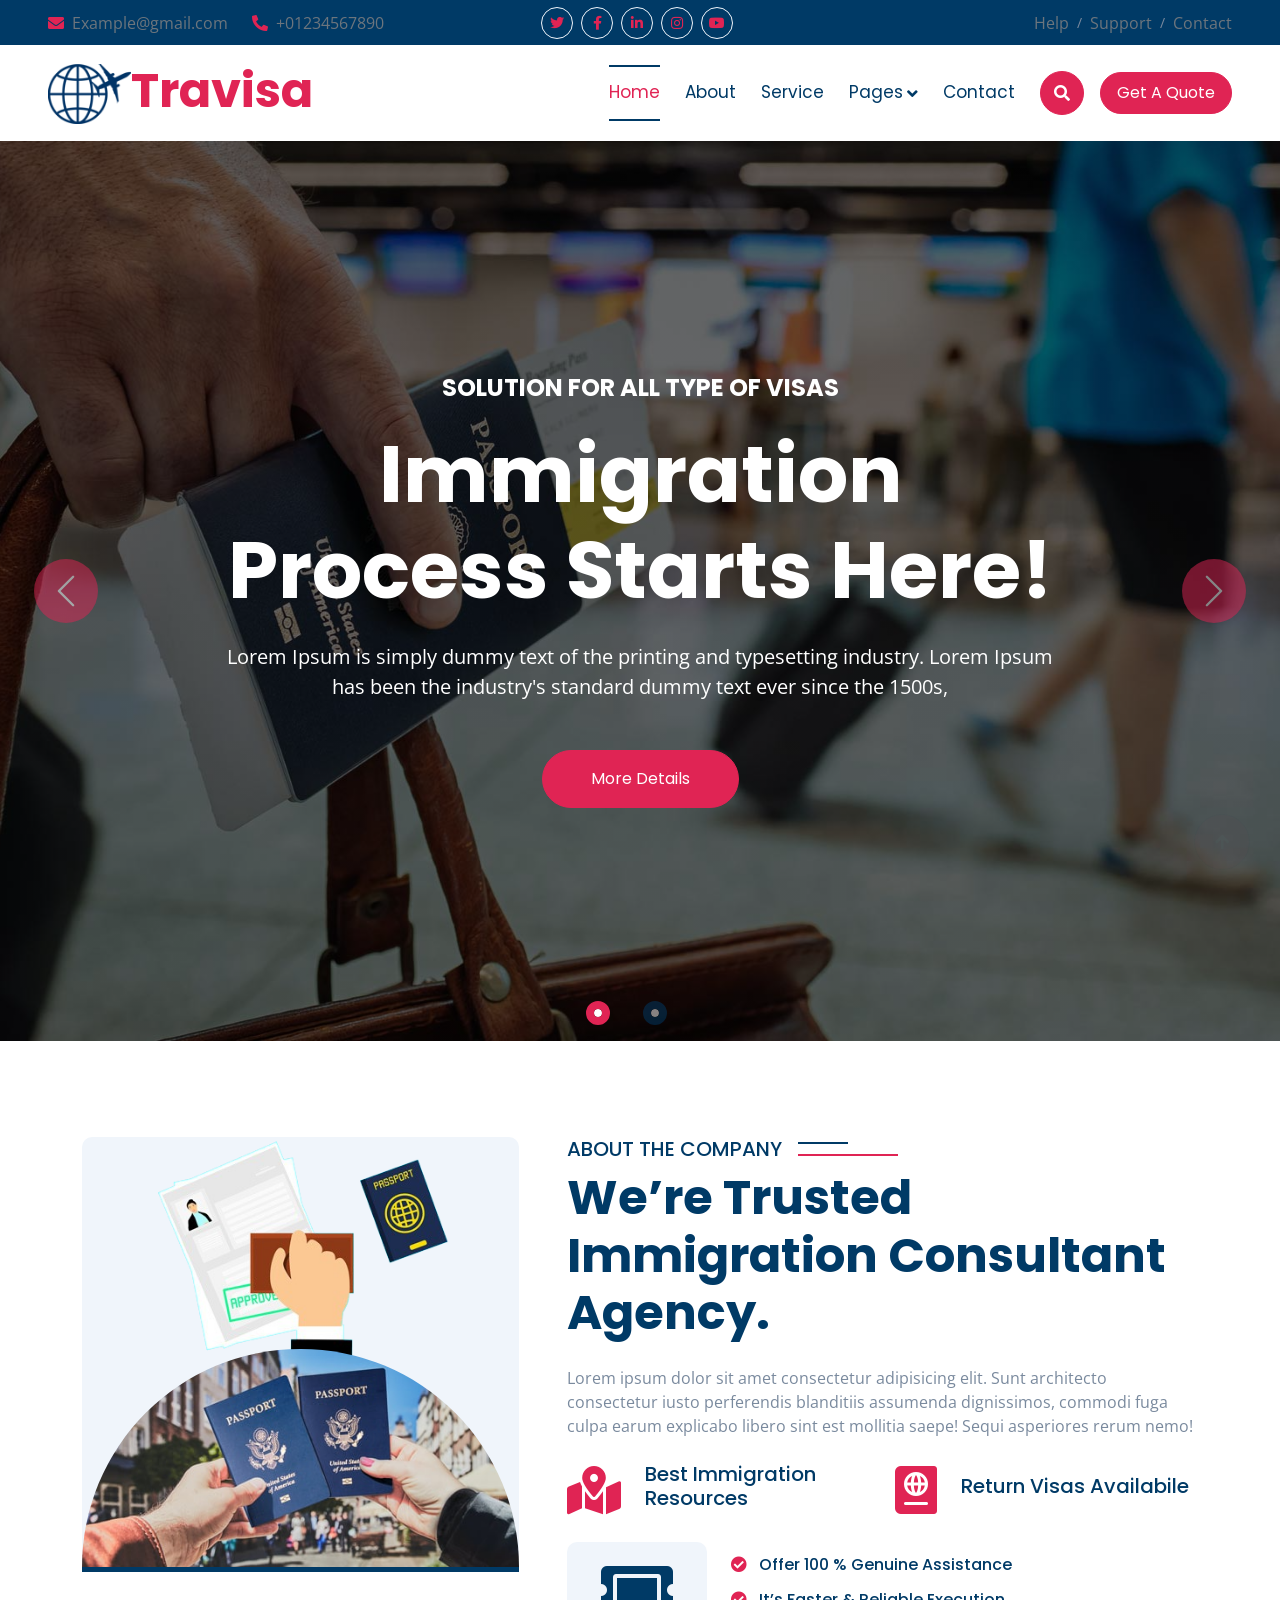
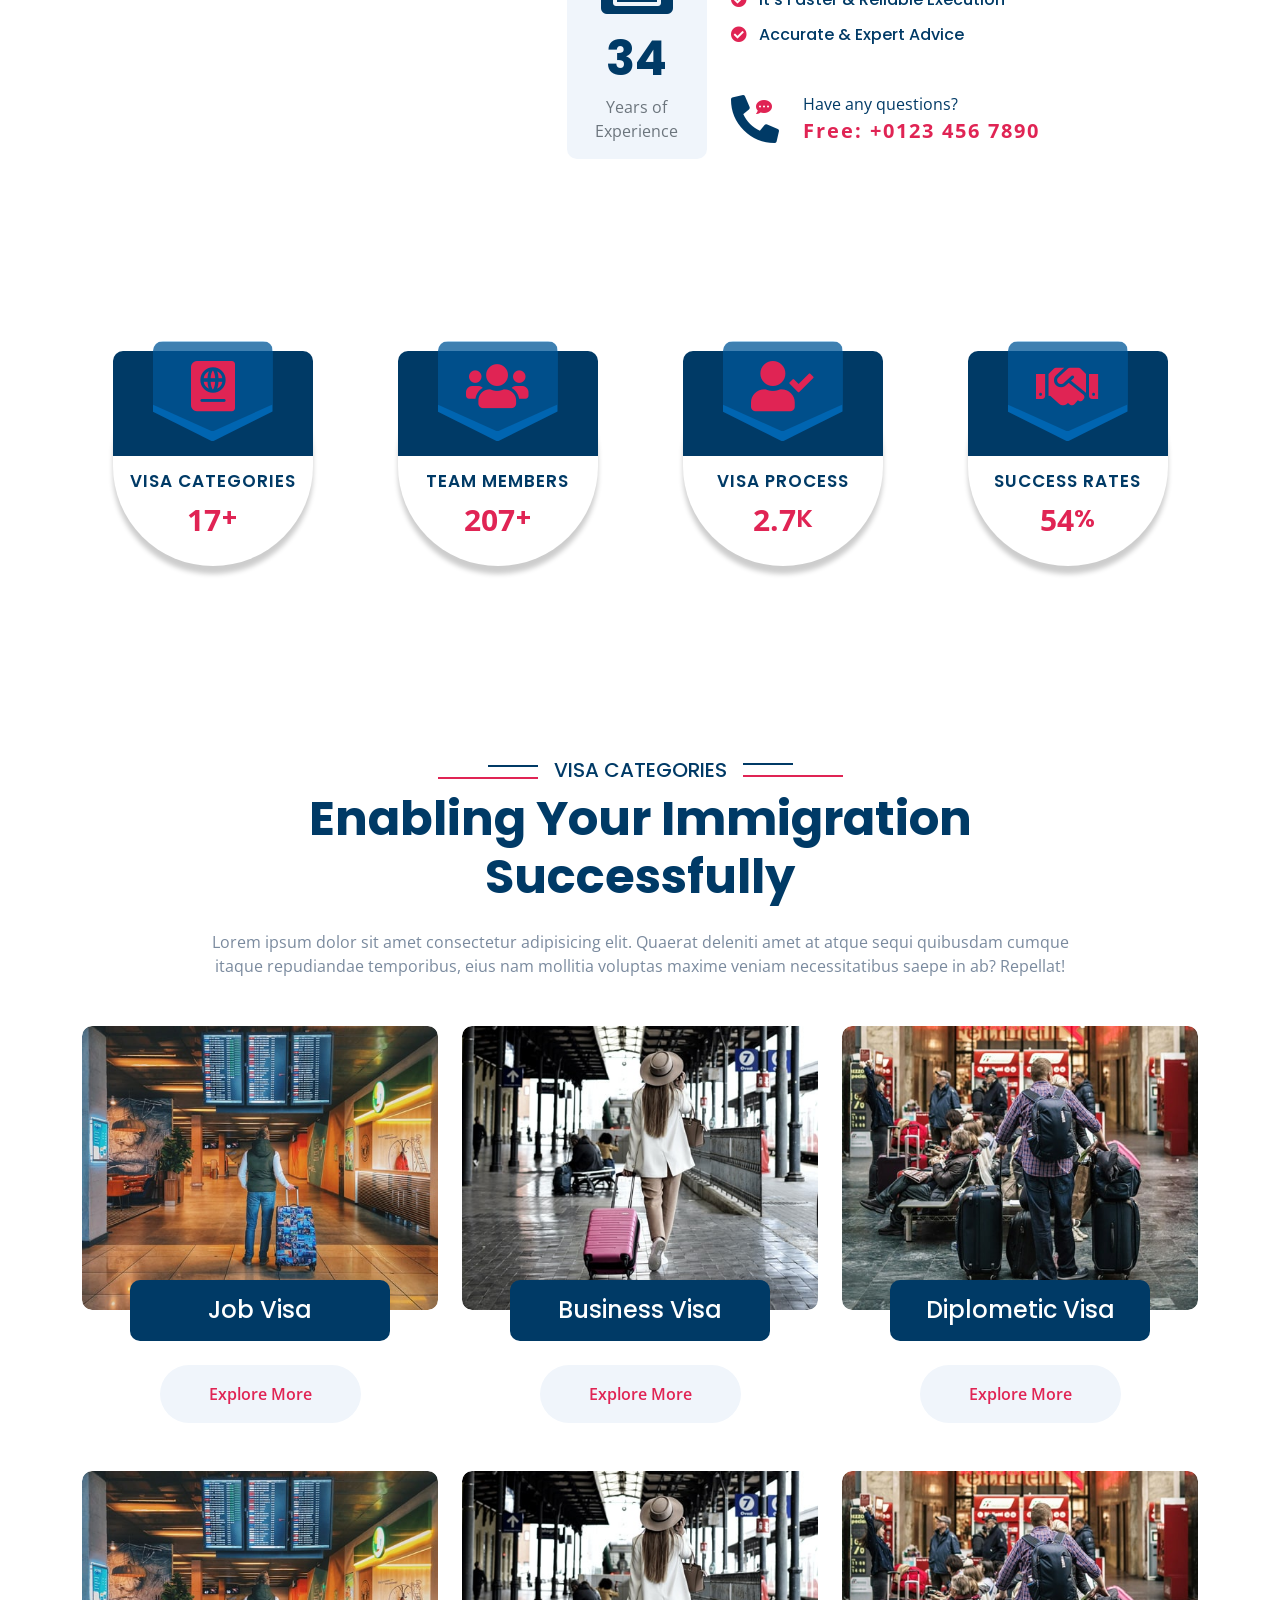
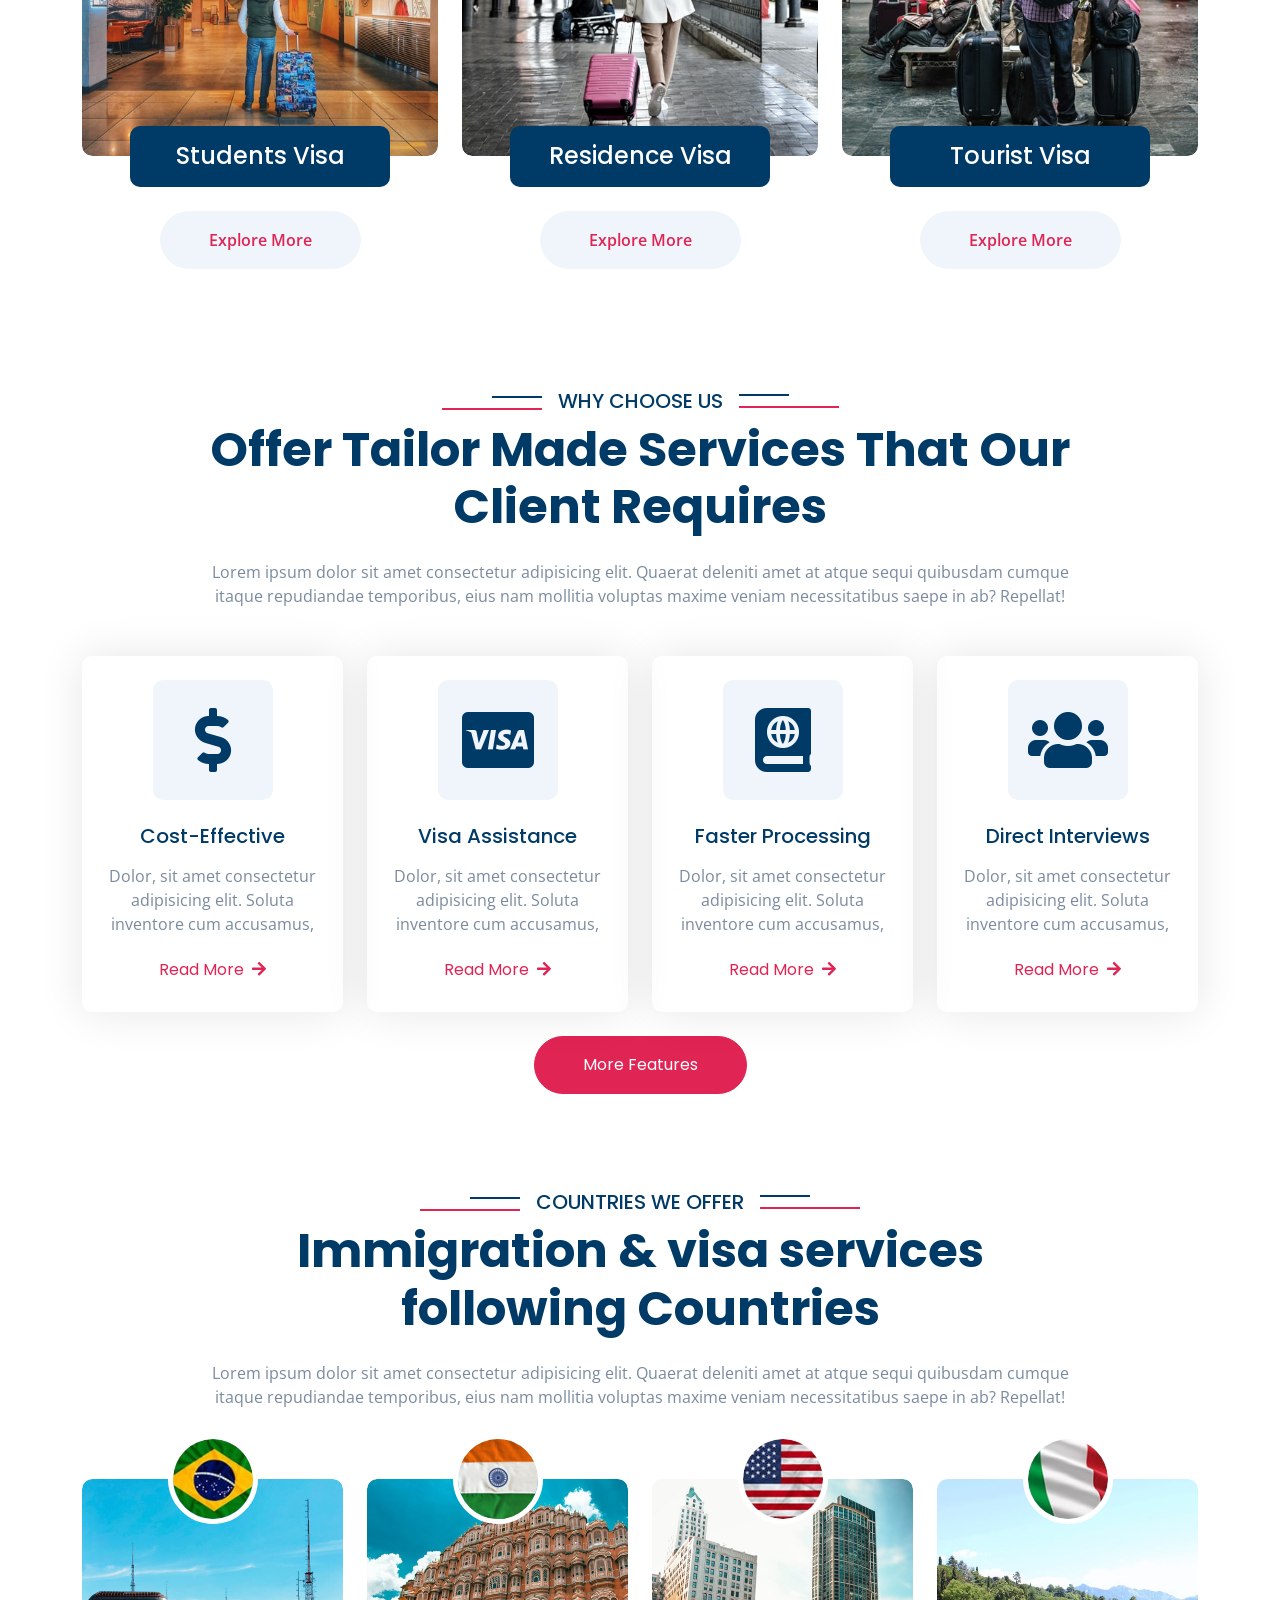
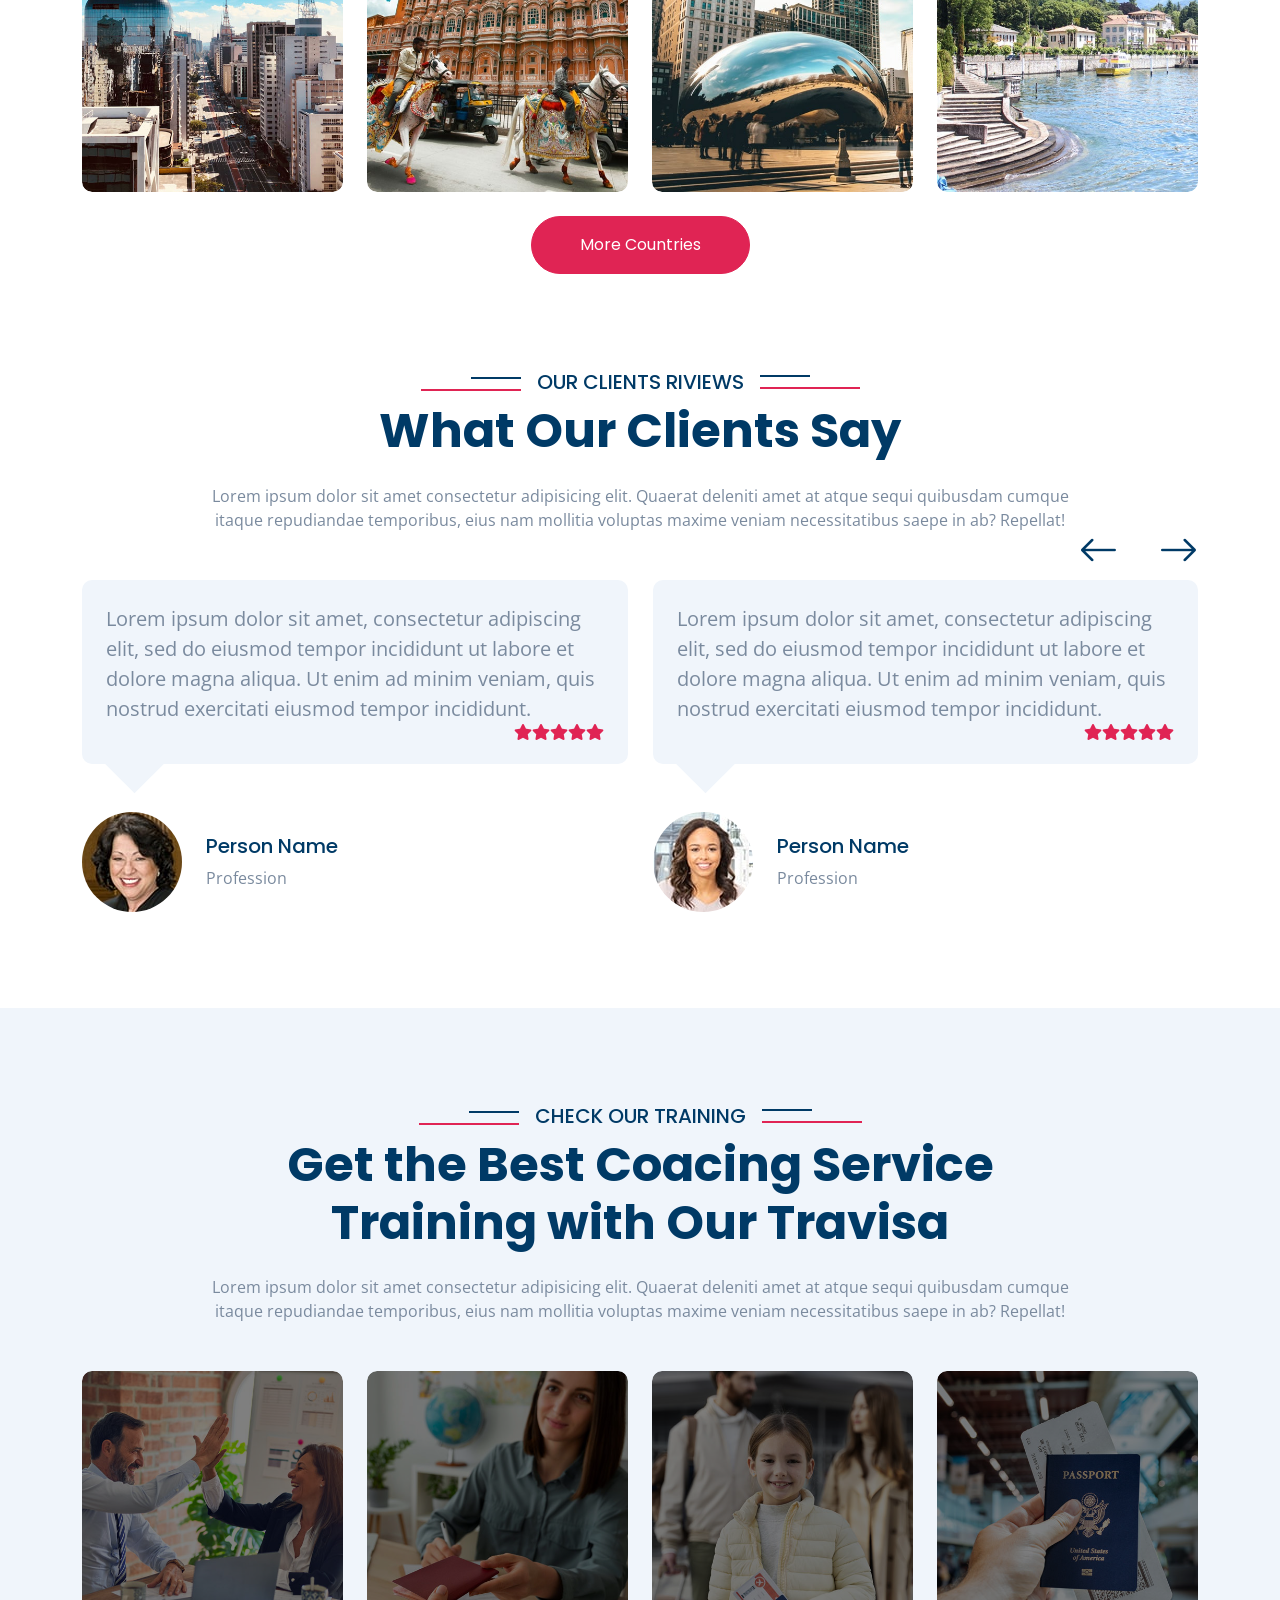
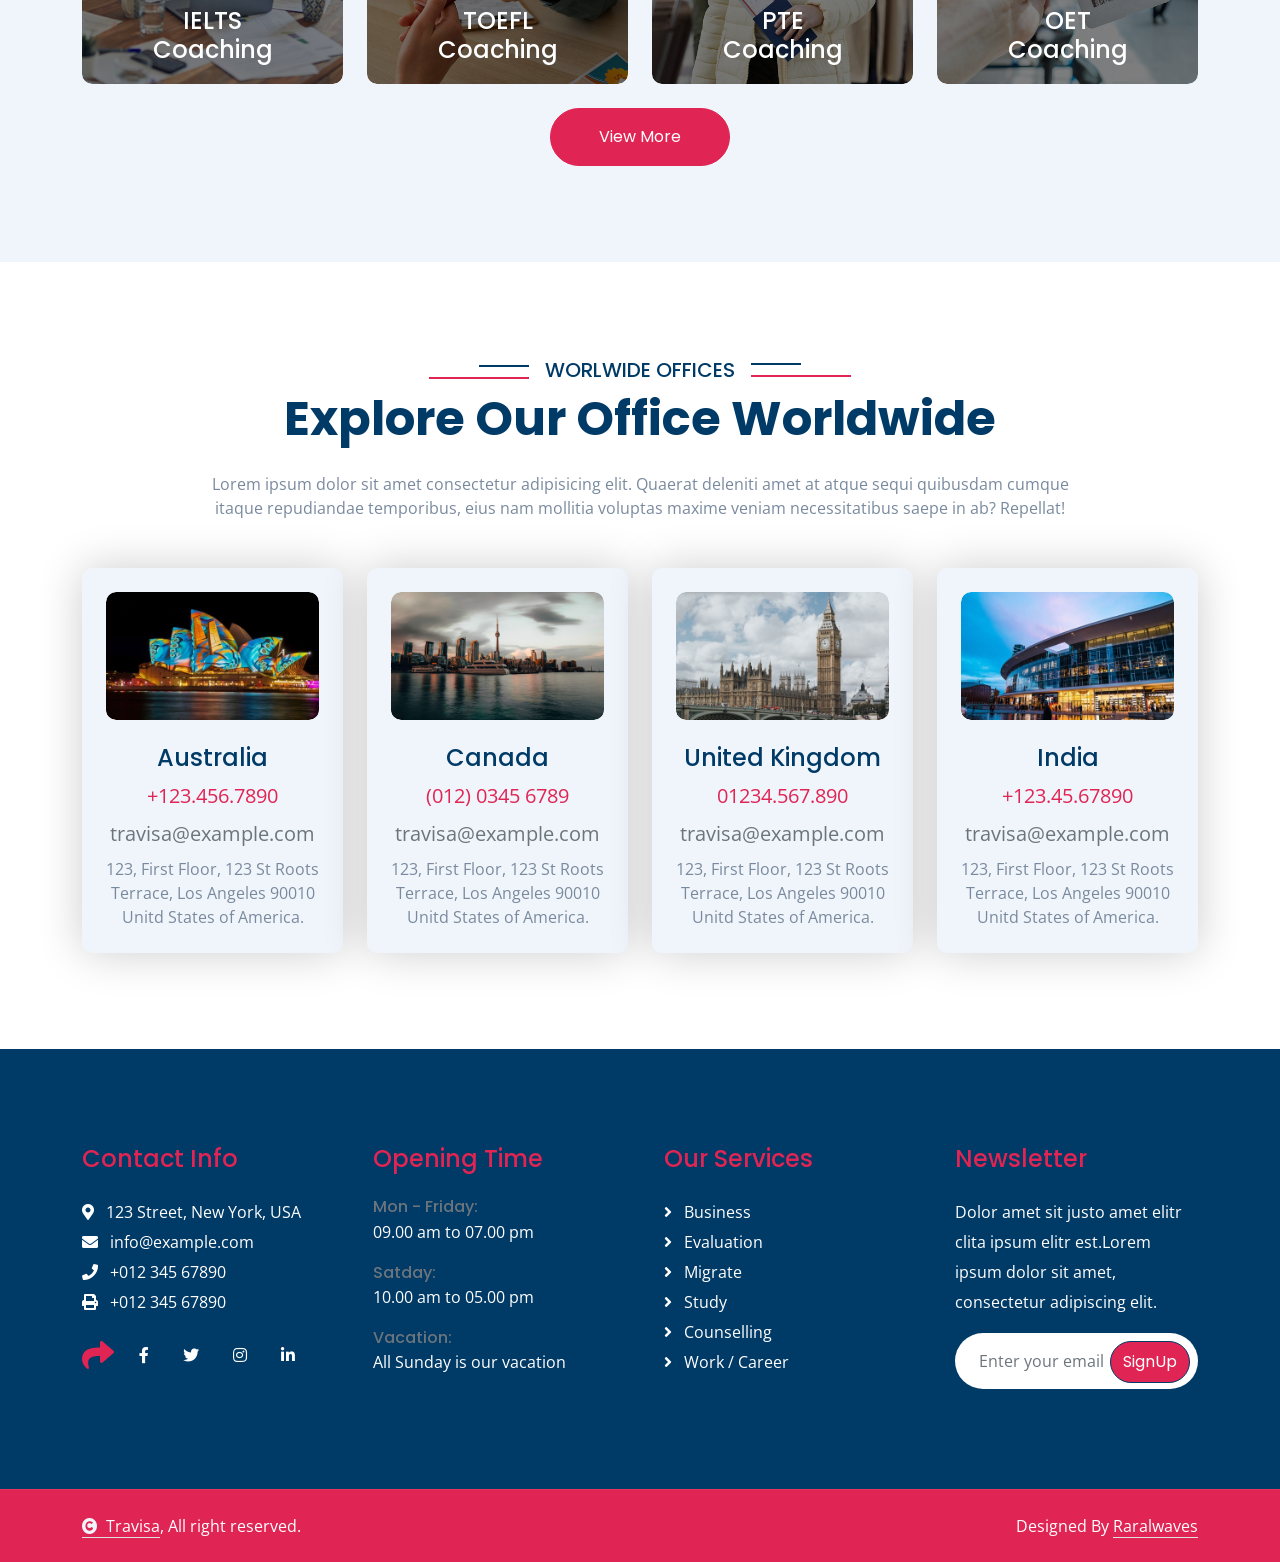
<file: index.html>
<!DOCTYPE html>
<html lang="en">

    <head>
        <meta charset="utf-8">
        <title>Travisa </title>
        <meta content="width=device-width, initial-scale=1.0" name="viewport">
        <meta content="" name="keywords">
        <meta content="" name="description">

        <!-- Google Web Fonts -->
        <link rel="preconnect" href="https://fonts.googleapis.com">
        <link rel="preconnect" href="https://fonts.gstatic.com" crossorigin>
        <link href="https://fonts.googleapis.com/css2?family=Open+Sans:wght@400;500;600;700&family=Poppins:wght@200;300;400;500;600&display=swap" rel="stylesheet"> 

        <!-- Icon Font Stylesheet -->
        <link rel="stylesheet" href="https://use.fontawesome.com/releases/v5.15.4/css/all.css"/>
        <link href="https://cdn.jsdelivr.net/npm/bootstrap-icons@1.4.1/font/bootstrap-icons.css" rel="stylesheet">

        <!-- Libraries Stylesheet -->
        <link href="lib/animate/animate.min.css" rel="stylesheet">
        <link href="lib/owlcarousel/assets/owl.carousel.min.css" rel="stylesheet">


        <!-- Customized Bootstrap Stylesheet -->
        <link href="css/bootstrap.min.css" rel="stylesheet">

        <!-- Template Stylesheet -->
        <link href="css/style.css" rel="stylesheet">
    </head>

    <body>

        <!-- Spinner Start -->
        <div id="spinner" class="show bg-white position-fixed translate-middle w-100 vh-100 top-50 start-50 d-flex align-items-center justify-content-center">
            <div class="spinner-border text-secondary" style="width: 3rem; height: 3rem;" role="status">
                <span class="sr-only">Loading...</span>
            </div>
        </div>
        <!-- Spinner End -->


        <!-- Topbar Start -->
        <div class="container-fluid bg-primary px-5 d-none d-lg-block">
            <div class="row gx-0 align-items-center">
                <div class="col-lg-5 text-center text-lg-start mb-lg-0">
                    <div class="d-flex">
                        <a href="#" class="text-muted me-4"><i class="fas fa-envelope text-secondary me-2"></i>Example@gmail.com</a>
                        <a href="#" class="text-muted me-0"><i class="fas fa-phone-alt text-secondary me-2"></i>+01234567890</a>
                    </div>
                </div>
                <div class="col-lg-3 row-cols-1 text-center mb-2 mb-lg-0">
                    <div class="d-inline-flex align-items-center" style="height: 45px;">
                        <a class="btn btn-sm btn-outline-light btn-square rounded-circle me-2" href=""><i class="fab fa-twitter fw-normal text-secondary"></i></a>
                        <a class="btn btn-sm btn-outline-light btn-square rounded-circle me-2" href=""><i class="fab fa-facebook-f fw-normal text-secondary"></i></a>
                        <a class="btn btn-sm btn-outline-light btn-square rounded-circle me-2" href=""><i class="fab fa-linkedin-in fw-normal text-secondary"></i></a>
                        <a class="btn btn-sm btn-outline-light btn-square rounded-circle me-2" href=""><i class="fab fa-instagram fw-normal text-secondary"></i></a>
                        <a class="btn btn-sm btn-outline-light btn-square rounded-circle" href=""><i class="fab fa-youtube fw-normal text-secondary"></i></a>
                    </div>
                </div>
                <div class="col-lg-4 text-center text-lg-end">
                    <div class="d-inline-flex align-items-center" style="height: 45px;">
                        <a href="#" class="text-muted me-2"> Help</a><small> / </small>
                        <a href="#" class="text-muted mx-2"> Support</a><small> / </small>
                        <a href="#" class="text-muted ms-2"> Contact</a>
                    </div>
                </div>
            </div>
        </div>
        <!-- Topbar End -->

        <!-- Navbar & Hero Start -->
        <div class="container-fluid nav-bar p-0">
            <nav class="navbar navbar-expand-lg navbar-light bg-white px-4 px-lg-5 py-3 py-lg-0">
                <a href="" class="navbar-brand p-0">
                    <h1 class="display-5 text-secondary m-0"><img src="img/brand-logo.png" class="img-fluid" alt="">Travisa</h1>
                    <!-- <img src="img/logo.png" alt="Logo"> -->
                </a>
                <button class="navbar-toggler" type="button" data-bs-toggle="collapse" data-bs-target="#navbarCollapse">
                    <span class="fa fa-bars"></span>
                </button>
                <div class="collapse navbar-collapse" id="navbarCollapse">
                    <div class="navbar-nav ms-auto py-0">
                        <a href="index.html" class="nav-item nav-link active">Home</a>
                        <a href="about.html" class="nav-item nav-link">About</a>
                        <a href="service.html" class="nav-item nav-link">Service</a>
                        <div class="nav-item dropdown">
                            <a href="#" class="nav-link" data-bs-toggle="dropdown"><span class="dropdown-toggle">Pages</span></a>
                            <div class="dropdown-menu m-0">
                                <a href="feature.html" class="dropdown-item">Feature</a>
                                <a href="countries.html" class="dropdown-item">Countries</a>
                                <a href="testimonial.html" class="dropdown-item">Testimonial</a>
                                <a href="training.html" class="dropdown-item">Training</a>
                                <a href="404.html" class="dropdown-item">404 Page</a>
                            </div>
                        </div>
                        <a href="contact.html" class="nav-item nav-link">Contact</a>
                    </div>
                    <button class="btn btn-primary btn-md-square border-secondary mb-3 mb-md-3 mb-lg-0 me-3" data-bs-toggle="modal" data-bs-target="#searchModal"><i class="fas fa-search"></i></button>
                    <a href="" class="btn btn-primary border-secondary rounded-pill py-2 px-4 px-lg-3 mb-3 mb-md-3 mb-lg-0">Get A Quote</a>
                </div>
            </nav>
        </div>
        <!-- Navbar & Hero End -->


        <!-- Carousel Start -->
        <div class="carousel-header">
            <div id="carouselId" class="carousel slide" data-bs-ride="carousel">
                <ol class="carousel-indicators">
                    <li data-bs-target="#carouselId" data-bs-slide-to="0" class="active"></li>
                    <li data-bs-target="#carouselId" data-bs-slide-to="1"></li>
                </ol>
                <div class="carousel-inner" role="listbox">
                    <div class="carousel-item active">
                        <img src="img/carousel-1.jpg" class="img-fluid" alt="Image">
                        <div class="carousel-caption">
                            <div class="text-center p-4" style="max-width: 900px;">
                                <h4 class="text-white text-uppercase fw-bold mb-3 mb-md-4 wow fadeInUp" data-wow-delay="0.1s">Solution For All Type Of Visas</h4>
                                <h1 class="display-1 text-capitalize text-white mb-3 mb-md-4 wow fadeInUp" data-wow-delay="0.3s">Immigration Process Starts Here!</h1>
                                <p class="text-white mb-4 mb-md-5 fs-5 wow fadeInUp" data-wow-delay="0.5s">Lorem Ipsum is simply dummy text of the printing and typesetting industry. Lorem Ipsum has been the industry's standard dummy text ever since the 1500s, 
                                </p>
                                <a class="btn btn-primary border-secondary rounded-pill text-white py-3 px-5 wow fadeInUp" data-wow-delay="0.7s" href="#">More Details</a>
                            </div>
                        </div>
                    </div>
                    <div class="carousel-item">
                        <img src="img/carousel-2.jpg" class="img-fluid" alt="Image">
                        <div class="carousel-caption">
                            <div class="text-center p-4" style="max-width: 900px;">
                                <h5 class="text-white text-uppercase fw-bold mb-3 mb-md-4 wow fadeInUp" data-wow-delay="0.1s">Solution For All Type Of Visas</h5>
                                <h1 class="display-1 text-capitalize text-white mb-3 mb-md-4 wow fadeInUp" data-wow-delay="0.3s">Best Visa Immigrations Services</h1>
                                <p class="text-white mb-4 mb-md-5 fs-5 wow fadeInUp" data-wow-delay="0.5s">Lorem Ipsum is simply dummy text of the printing and typesetting industry. Lorem Ipsum has been the industry's standard dummy text ever since the 1500s, 
                                </p>
                                <a class="btn btn-primary border-secondary rounded-pill text-white py-3 px-5 wow fadeInUp" data-wow-delay="0.7s" href="#">More Details</a>
                            </div>
                        </div>
                    </div>
                </div>
                <button class="carousel-control-prev" type="button" data-bs-target="#carouselId" data-bs-slide="prev">
                    <span class="carousel-control-prev-icon bg-secondary wow fadeInLeft" data-wow-delay="0.2s" aria-hidden="false"></span>
                    <span class="visually-hidden-focusable">Previous</span>
                </button>
                <button class="carousel-control-next" type="button" data-bs-target="#carouselId" data-bs-slide="next">
                    <span class="carousel-control-next-icon bg-secondary wow fadeInRight" data-wow-delay="0.2s" aria-hidden="false"></span>
                    <span class="visually-hidden-focusable">Next</span>
                </button>
            </div>
        </div>
        <!-- Carousel End -->


        <!-- Modal Search Start -->
        <div class="modal fade" id="searchModal" tabindex="-1" aria-labelledby="exampleModalLabel" aria-hidden="true">
            <div class="modal-dialog modal-fullscreen">
                <div class="modal-content rounded-0">
                    <div class="modal-header">
                        <h4 class="modal-title text-secondary mb-0" id="exampleModalLabel">Search by keyword</h4>
                        <button type="button" class="btn-close" data-bs-dismiss="modal" aria-label="Close"></button>
                    </div>
                    <div class="modal-body d-flex align-items-center">
                        <div class="input-group w-75 mx-auto d-flex">
                            <input type="search" class="form-control p-3" placeholder="keywords" aria-describedby="search-icon-1">
                            <span id="search-icon-1" class="input-group-text p-3"><i class="fa fa-search"></i></span>
                        </div>
                    </div>
                </div>
            </div>
        </div>
        <!-- Modal Search End -->



        <!-- About Start -->
        <div class="container-fluid py-5">
            <div class="container py-5">
                <div class="row g-5">
                    <div class="col-xl-5 wow fadeInLeft" data-wow-delay="0.1s">
                        <div class="bg-light rounded">
                            <img src="img/about-2.png" class="img-fluid w-100" style="margin-bottom: -7px;" alt="Image">
                            <img src="img/about-3.jpg" class="img-fluid w-100 border-bottom border-5 border-primary" style="border-top-right-radius: 300px; border-top-left-radius: 300px;" alt="Image">
                        </div>
                    </div>
                    <div class="col-xl-7 wow fadeInRight" data-wow-delay="0.3s">
                        <h5 class="sub-title pe-3">About the company</h5>
                        <h1 class="display-5 mb-4">We’re Trusted Immigration Consultant Agency.</h1>
                        <p class="mb-4">Lorem ipsum dolor sit amet consectetur adipisicing elit. Sunt architecto consectetur iusto perferendis blanditiis assumenda dignissimos, commodi fuga culpa earum explicabo libero sint est mollitia saepe! Sequi asperiores rerum nemo!</p>
                        <div class="row gy-4 align-items-center">
                            <div class="col-12 col-sm-6 d-flex align-items-center">
                                <i class="fas fa-map-marked-alt fa-3x text-secondary"></i>
                                <h5 class="ms-4">Best Immigration Resources</h5>
                            </div>
                            <div class="col-12 col-sm-6 d-flex align-items-center">
                                <i class="fas fa-passport fa-3x text-secondary"></i>
                                <h5 class="ms-4">Return Visas Availabile</h5>
                            </div>
                            <div class="col-4 col-md-3">
                                <div class="bg-light text-center rounded p-3">
                                    <div class="mb-2">
                                        <i class="fas fa-ticket-alt fa-4x text-primary"></i>
                                    </div>
                                    <h1 class="display-5 fw-bold mb-2">34</h1>
                                    <p class="text-muted mb-0">Years of Experience</p>
                                </div>
                            </div>
                            <div class="col-8 col-md-9">
                                <div class="mb-5">
                                    <p class="text-primary h6 mb-3"><i class="fa fa-check-circle text-secondary me-2"></i> Offer 100 % Genuine Assistance</p>
                                    <p class="text-primary h6 mb-3"><i class="fa fa-check-circle text-secondary me-2"></i> It’s Faster & Reliable Execution</p>
                                    <p class="text-primary h6 mb-3"><i class="fa fa-check-circle text-secondary me-2"></i> Accurate & Expert Advice</p>
                                </div>
                                <div class="d-flex flex-wrap">
                                    <div id="phone-tada" class="d-flex align-items-center justify-content-center me-4">
                                        <a href="" class="position-relative wow tada" data-wow-delay=".9s">
                                            <i class="fa fa-phone-alt text-primary fa-3x"></i>
                                            <div class="position-absolute" style="top: 0; left: 25px;">
                                                <span><i class="fa fa-comment-dots text-secondary"></i></span>
                                            </div>
                                        </a>
                                    </div>
                                    <div class="d-flex flex-column justify-content-center">
                                        <span class="text-primary">Have any questions?</span>
                                        <span class="text-secondary fw-bold fs-5" style="letter-spacing: 2px;">Free: +0123 456 7890</span>
                                    </div>
                                </div>
                            </div>
                        </div>
                    </div>
                </div>
            </div>
        </div>
        <!-- About End -->


        <!-- Counter Facts Start -->
        <div class="container-fluid counter-facts py-5">
            <div class="container py-5">
                <div class="row g-4">
                    <div class="col-12 col-sm-6 col-md-6 col-xl-3 wow fadeInUp" data-wow-delay="0.1s">
                        <div class="counter">
                            <div class="counter-icon">
                                <i class="fas fa-passport"></i>
                            </div>
                            <div class="counter-content">
                                <h3>Visa Categories</h3>
                                <div class="d-flex align-items-center justify-content-center">
                                    <span class="counter-value" data-toggle="counter-up">31</span>
                                    <h4 class="text-secondary mb-0" style="font-weight: 600; font-size: 25px;">+</h4>
                                </div>
                            </div>
                        </div>
                    </div>
                    <div class="col-12 col-sm-6 col-md-6 col-xl-3 wow fadeInUp" data-wow-delay="0.3s">
                        <div class="counter">
                            <div class="counter-icon">
                                <i class="fas fa-users"></i>
                            </div>
                            <div class="counter-content">
                                <h3>Team Members</h3>
                                <div class="d-flex align-items-center justify-content-center">
                                    <span class="counter-value" data-toggle="counter-up">377</span>
                                    <h4 class="text-secondary mb-0" style="font-weight: 600; font-size: 25px;">+</h4>
                                </div>
                            </div>
                        </div>
                    </div>
                    <div class="col-12 col-sm-6 col-md-6 col-xl-3 wow fadeInUp" data-wow-delay="0.5s">
                        <div class="counter">
                            <div class="counter-icon">
                                <i class="fas fa-user-check"></i>
                            </div>
                            <div class="counter-content">
                                <h3>Visa Process</h3>
                                <div class="d-flex align-items-center justify-content-center">
                                    <span class="counter-value" data-toggle="counter-up">4.9</span>
                                    <h4 class="text-secondary mb-0" style="font-weight: 600; font-size: 25px;">K</h4>
                                </div>
                            </div>
                        </div>
                    </div>
                    <div class="col-12 col-sm-6 col-md-6 col-xl-3 wow fadeInUp" data-wow-delay="0.7s">
                        <div class="counter">
                            <div class="counter-icon">
                                <i class="fas fa-handshake"></i>
                            </div>
                            <div class="counter-content">
                                <h3>Success Rates</h3>
                                <div class="d-flex align-items-center justify-content-center">
                                    <span class="counter-value" data-toggle="counter-up">98</span>
                                    <h4 class="text-secondary mb-0" style="font-weight: 600; font-size: 25px;">%</h4>
                                </div>
                            </div>
                        </div>
                    </div>
                </div>
            </div>
        </div>
        <!-- Counter Facts End -->


        <!-- Services Start -->
        <div class="container-fluid service overflow-hidden pt-5">
            <div class="container py-5">
                <div class="section-title text-center mb-5 wow fadeInUp" data-wow-delay="0.1s">
                    <div class="sub-style">
                        <h5 class="sub-title text-primary px-3">Visa Categories</h5>
                    </div>
                    <h1 class="display-5 mb-4">Enabling Your Immigration Successfully</h1>
                    <p class="mb-0">Lorem ipsum dolor sit amet consectetur adipisicing elit. Quaerat deleniti amet at atque sequi quibusdam cumque itaque repudiandae temporibus, eius nam mollitia voluptas maxime veniam necessitatibus saepe in ab? Repellat!</p>
                </div>
                <div class="row g-4">
                    <div class="col-lg-6 col-xl-4 wow fadeInUp" data-wow-delay="0.1s">
                        <div class="service-item">
                            <div class="service-inner">
                                <div class="service-img">
                                    <img src="img/service-1.jpg" class="img-fluid w-100 rounded" alt="Image">
                                </div>
                                <div class="service-title">
                                    <div class="service-title-name">
                                        <div class="bg-primary text-center rounded p-3 mx-5 mb-4">
                                            <a href="#" class="h4 text-white mb-0">Job Visa</a>
                                        </div>
                                        <a class="btn bg-light text-secondary rounded-pill py-3 px-5 mb-4" href="#">Explore More</a>
                                    </div>
                                    <div class="service-content pb-4">
                                        <a href="#"><h4 class="text-white mb-4 py-3">Job Visa</h4></a>
                                        <div class="px-4">
                                            <p class="mb-4">Lorem ipsum dolor sit amet consectetur, adipisicing elit. Mollitia fugit dolores nesciunt adipisci obcaecati veritatis cum, ratione aspernatur autem velit.</p>
                                            <a class="btn btn-primary border-secondary rounded-pill py-3 px-5" href="#">Explore More</a>
                                        </div>
                                    </div>
                                </div>
                            </div>
                        </div>
                    </div>
                    <div class="col-lg-6 col-xl-4 wow fadeInUp" data-wow-delay="0.3s">
                        <div class="service-item">
                            <div class="service-inner">
                                <div class="service-img">
                                    <img src="img/service-2.jpg" class="img-fluid w-100 rounded" alt="Image">
                                </div>
                                <div class="service-title">
                                    <div class="service-title-name">
                                        <div class="bg-primary text-center rounded p-3 mx-5 mb-4">
                                            <a href="#" class="h4 text-white mb-0">Business Visa</a>
                                        </div>
                                        <a class="btn bg-light text-secondary rounded-pill py-3 px-5 mb-4" href="#">Explore More</a>
                                    </div>
                                    <div class="service-content pb-4">
                                        <a href="#"><h4 class="text-white mb-4 py-3">Business Visa</h4></a>
                                        <div class="px-4">
                                            <p class="mb-4">Lorem ipsum dolor sit amet consectetur, adipisicing elit. Mollitia fugit dolores nesciunt adipisci obcaecati veritatis cum, ratione aspernatur autem velit.</p>
                                            <a class="btn btn-primary border-secondary rounded-pill text-white py-3 px-5" href="#">Explore More</a>
                                        </div>
                                    </div>
                                </div>
                            </div>
                        </div>
                    </div>
                    <div class="col-lg-6 col-xl-4 wow fadeInUp" data-wow-delay="0.5s">
                        <div class="service-item">
                            <div class="service-inner">
                                <div class="service-img">
                                    <img src="img/service-3.jpg" class="img-fluid w-100 rounded" alt="Image">
                                </div>
                                <div class="service-title">
                                    <div class="service-title-name">
                                        <div class="bg-primary text-center rounded p-3 mx-5 mb-4">
                                            <a href="#" class="h4 text-white mb-0">Diplometic Visa</a>
                                        </div>
                                        <a class="btn bg-light text-secondary rounded-pill py-3 px-5 mb-4" href="#">Explore More</a>
                                    </div>
                                    <div class="service-content pb-4">
                                        <a href="#"><h4 class="text-white mb-4 py-3">Diplometic Visa</h4></a>
                                        <div class="px-4">
                                            <p class="mb-4">Lorem ipsum dolor sit amet consectetur, adipisicing elit. Mollitia fugit dolores nesciunt adipisci obcaecati veritatis cum, ratione aspernatur autem velit.</p>
                                            <a class="btn btn-primary border-secondary rounded-pill text-white py-3 px-5" href="#">Explore More</a>
                                        </div>
                                    </div>
                                </div>
                            </div>
                        </div>
                    </div>
                    <div class="col-lg-6 col-xl-4 wow fadeInUp" data-wow-delay="0.1s">
                        <div class="service-item">
                            <div class="service-inner">
                                <div class="service-img">
                                    <img src="img/service-1.jpg" class="img-fluid w-100 rounded" alt="Image">
                                </div>
                                <div class="service-title">
                                    <div class="service-title-name">
                                        <div class="bg-primary text-center rounded p-3 mx-5 mb-4">
                                            <a href="#" class="h4 text-white mb-0">Students Visa</a>
                                        </div>
                                        <a class="btn bg-light text-secondary rounded-pill py-3 px-5 mb-4" href="#">Explore More</a>
                                    </div>
                                    <div class="service-content pb-4">
                                        <a href="#"><h4 class="text-white mb-4 py-3">Students Visa</h4></a>
                                        <div class="px-4">
                                            <p class="mb-4">Lorem ipsum dolor sit amet consectetur, adipisicing elit. Mollitia fugit dolores nesciunt adipisci obcaecati veritatis cum, ratione aspernatur autem velit.</p>
                                            <a class="btn btn-primary border-secondary rounded-pill text-white py-3 px-5" href="#">Explore More</a>
                                        </div>
                                    </div>
                                </div>
                            </div>
                        </div>
                    </div>
                    <div class="col-lg-6 col-xl-4 wow fadeInUp" data-wow-delay="0.3s">
                        <div class="service-item">
                            <div class="service-inner">
                                <div class="service-img">
                                    <img src="img/service-2.jpg" class="img-fluid w-100 rounded" alt="Image">
                                </div>
                                <div class="service-title">
                                    <div class="service-title-name">
                                        <div class="bg-primary text-center rounded p-3 mx-5 mb-4">
                                            <a href="#" class="h4 text-white mb-0">Residence Visa</a>
                                        </div>
                                        <a class="btn bg-light text-secondary rounded-pill py-3 px-5 mb-4" href="#">Explore More</a>
                                    </div>
                                    <div class="service-content pb-4">
                                        <a href="#"><h4 class="text-white mb-4 py-3">Residence Visa</h4></a>
                                        <div class="px-4">
                                            <p class="mb-4">Lorem ipsum dolor sit amet consectetur, adipisicing elit. Mollitia fugit dolores nesciunt adipisci obcaecati veritatis cum, ratione aspernatur autem velit.</p>
                                            <a class="btn btn-primary border-secondary rounded-pill text-white py-3 px-5" href="#">Explore More</a>
                                        </div>
                                    </div>
                                </div>
                            </div>
                        </div>
                    </div>
                    <div class="col-lg-6 col-xl-4 wow fadeInUp" data-wow-delay="0.5s">
                        <div class="service-item">
                            <div class="service-inner">
                                <div class="service-img">
                                    <img src="img/service-3.jpg" class="img-fluid w-100 rounded" alt="Image">
                                </div>
                                <div class="service-title">
                                    <div class="service-title-name">
                                        <div class="bg-primary text-center rounded p-3 mx-5 mb-4">
                                            <a href="#" class="h4 text-white mb-0">Tourist Visa</a>
                                        </div>
                                        <a class="btn bg-light text-secondary rounded-pill py-3 px-5 mb-4" href="#">Explore More</a>
                                    </div>
                                    <div class="service-content pb-4">
                                        <a href="#"><h4 class="text-white mb-4 py-3">Tourist Visa</h4></a>
                                        <div class="px-4">
                                            <p class="mb-4">Lorem ipsum dolor sit amet consectetur, adipisicing elit. Mollitia fugit dolores nesciunt adipisci obcaecati veritatis cum, ratione aspernatur autem velit.</p>
                                            <a class="btn btn-primary border-secondary rounded-pill text-white py-3 px-5" href="#">Explore More</a>
                                        </div>
                                    </div>
                                </div>
                            </div>
                        </div>
                    </div>
                </div>
            </div>
        </div>
        <!-- Services End -->



        <!-- Features Start -->
        <div class="container-fluid features overflow-hidden py-5">
            <div class="container">
                <div class="section-title text-center mb-5 wow fadeInUp" data-wow-delay="0.1s">
                    <div class="sub-style">
                        <h5 class="sub-title text-primary px-3">Why Choose Us</h5>
                    </div>
                    <h1 class="display-5 mb-4">Offer Tailor Made Services That Our Client Requires</h1>
                    <p class="mb-0">Lorem ipsum dolor sit amet consectetur adipisicing elit. Quaerat deleniti amet at atque sequi quibusdam cumque itaque repudiandae temporibus, eius nam mollitia voluptas maxime veniam necessitatibus saepe in ab? Repellat!</p>
                </div>
                <div class="row g-4 justify-content-center text-center">
                    <div class="col-md-6 col-lg-6 col-xl-3 wow fadeInUp" data-wow-delay="0.1s">
                        <div class="feature-item text-center p-4">
                            <div class="feature-icon p-3 mb-4">
                                <i class="fas fa-dollar-sign fa-4x text-primary"></i>
                            </div>
                            <div class="feature-content d-flex flex-column">
                                <h5 class="mb-3">Cost-Effective</h5>
                                <p class="mb-3">Dolor, sit amet consectetur adipisicing elit. Soluta inventore cum accusamus,</p>
                                <a class="btn btn-secondary rounded-pill" href="#">Read More<i class="fas fa-arrow-right ms-2"></i></a>
                            </div>
                        </div>
                    </div>
                    <div class="col-md-6 col-lg-6 col-xl-3 wow fadeInUp" data-wow-delay="0.3s">
                        <div class="feature-item text-center p-4">
                            <div class="feature-icon p-3 mb-4">
                                <i class="fab fa-cc-visa fa-4x text-primary"></i>
                            </div>
                            <div class="feature-content d-flex flex-column">
                                <h5 class="mb-3">Visa Assistance</h5>
                                <p class="mb-3">Dolor, sit amet consectetur adipisicing elit. Soluta inventore cum accusamus,</p>
                                <a class="btn btn-secondary rounded-pill" href="#">Read More<i class="fas fa-arrow-right ms-2"></i></a>
                            </div>
                        </div>
                    </div>
                    <div class="col-md-6 col-lg-6 col-xl-3 wow fadeInUp" data-wow-delay="0.5s">
                        <div class="feature-item text-center p-4">
                            <div class="feature-icon p-3 mb-4">
                                <i class="fas fa-atlas fa-4x text-primary"></i>
                            </div>
                            <div class="feature-content d-flex flex-column">
                                <h5 class="mb-3">Faster Processing</h5>
                                <p class="mb-3">Dolor, sit amet consectetur adipisicing elit. Soluta inventore cum accusamus,</p>
                                <a class="btn btn-secondary rounded-pill" href="#">Read More<i class="fas fa-arrow-right ms-2"></i></a>
                            </div>
                        </div>
                    </div>
                    <div class="col-md-6 col-lg-6 col-xl-3 wow fadeInUp" data-wow-delay="0.7s">
                        <div class="feature-item text-center p-4">
                            <div class="feature-icon p-3 mb-4">
                                <i class="fas fa-users fa-4x text-primary"></i>
                            </div>
                            <div class="feature-content d-flex flex-column">
                                <h5 class="mb-3">Direct Interviews</h5>
                                <p class="mb-3">Dolor, sit amet consectetur adipisicing elit. Soluta inventore cum accusamus,</p>
                                <a class="btn btn-secondary rounded-pill" href="#">Read More<i class="fas fa-arrow-right ms-2"></i></a>
                            </div>
                        </div>
                    </div>
                    <div class="col-12">
                        <a class="btn btn-primary border-secondary rounded-pill py-3 px-5 wow fadeInUp" data-wow-delay="0.1s" href="#">More Features</a>
                    </div>
                </div>
            </div>
        </div>
        <!-- Features End -->



        <!-- Countries We Offer Start -->
        <div class="container-fluid country overflow-hidden py-5">
            <div class="container">
                <div class="section-title text-center wow fadeInUp" data-wow-delay="0.1s" style="margin-bottom: 70px;">
                    <div class="sub-style">
                        <h5 class="sub-title text-primary px-3">COUNTRIES WE OFFER</h5>
                    </div>
                    <h1 class="display-5 mb-4">Immigration & visa services following Countries</h1>
                    <p class="mb-0">Lorem ipsum dolor sit amet consectetur adipisicing elit. Quaerat deleniti amet at atque sequi quibusdam cumque itaque repudiandae temporibus, eius nam mollitia voluptas maxime veniam necessitatibus saepe in ab? Repellat!</p>
                </div>
                <div class="row g-4 text-center">
                    <div class="col-lg-6 col-xl-3 mb-5 mb-xl-0 wow fadeInUp" data-wow-delay="0.1s">
                        <div class="country-item">
                            <div class="rounded overflow-hidden">
                                <img src="img/country-1.jpg" class="img-fluid w-100 rounded" alt="Image">
                            </div>
                            <div class="country-flag">
                                <img src="img/brazil.jpg" class="img-fluid rounded-circle" alt="Image">
                            </div>
                            <div class="country-name">
                                <a href="#" class="text-white fs-4">Brazil</a>
                            </div>
                        </div>
                    </div>
                    <div class="col-lg-6 col-xl-3 mb-5 mb-xl-0 wow fadeInUp" data-wow-delay="0.3s">
                        <div class="country-item">
                            <div class="rounded overflow-hidden">
                                <img src="img/country-2.jpg" class="img-fluid w-100 rounded" alt="Image">
                            </div>
                            <div class="country-flag">
                                <img src="img/india.jpg" class="img-fluid rounded-circle" alt="Image">
                            </div>
                            <div class="country-name">
                                <a href="#" class="text-white fs-4">india</a>
                            </div>
                        </div>
                    </div>
                    <div class="col-lg-6 col-xl-3 mb-5 mb-xl-0 wow fadeInUp" data-wow-delay="0.5s">
                        <div class="country-item">
                            <div class="rounded overflow-hidden">
                                <img src="img/country-3.jpg" class="img-fluid w-100 rounded" alt="Image">
                            </div>
                            <div class="country-flag">
                                <img src="img/usa.jpg" class="img-fluid rounded-circle" alt="Image">
                            </div>
                            <div class="country-name">
                                <a href="#" class="text-white fs-4">New York</a>
                            </div>
                        </div>
                    </div>
                    <div class="col-lg-6 col-xl-3 mb-5 mb-xl-0 wow fadeInUp" data-wow-delay="0.7s">
                        <div class="country-item">
                            <div class="rounded overflow-hidden">
                                <img src="img/country-4.jpg" class="img-fluid w-100 rounded" alt="Image">
                            </div>
                            <div class="country-flag">
                                <img src="img/italy.jpg" class="img-fluid rounded-circle" alt="Image">
                            </div>
                            <div class="country-name">
                                <a href="#" class="text-white fs-4">Italy</a>
                            </div>
                        </div>
                    </div>
                    <div class="col-12">
                        <a class="btn btn-primary border-secondary rounded-pill py-3 px-5 wow fadeInUp" data-wow-delay="0.1s" href="#">More Countries</a>
                    </div>
                </div>
            </div>
        </div>
        <!-- Countries We Offer End -->


        <!-- Testimonial Start -->
        <div class="container-fluid testimonial overflow-hidden pb-5">
            <div class="container py-5">
                <div class="section-title text-center mb-5 wow fadeInUp" data-wow-delay="0.1s">
                    <div class="sub-style">
                        <h5 class="sub-title text-primary px-3">OUR CLIENTS RIVIEWS</h5>
                    </div>
                    <h1 class="display-5 mb-4">What Our Clients Say</h1>
                    <p class="mb-0">Lorem ipsum dolor sit amet consectetur adipisicing elit. Quaerat deleniti amet at atque sequi quibusdam cumque itaque repudiandae temporibus, eius nam mollitia voluptas maxime veniam necessitatibus saepe in ab? Repellat!</p>
                </div>
                <div class="owl-carousel testimonial-carousel wow zoomInDown" data-wow-delay="0.2s">
                    <div class="testimonial-item">
                        <div class="testimonial-content p-4 mb-5">
                            <p class="fs-5 mb-0">Lorem ipsum dolor sit amet, consectetur adipiscing elit, sed do eiusmod tempor incididunt ut labore et dolore magna aliqua. Ut enim ad minim veniam, quis nostrud exercitati eiusmod tempor incididunt.
                            </p>
                            <div class="d-flex justify-content-end">
                                <i class="fas fa-star text-secondary"></i>
                                <i class="fas fa-star text-secondary"></i>
                                <i class="fas fa-star text-secondary"></i>
                                <i class="fas fa-star text-secondary"></i>
                                <i class="fas fa-star text-secondary"></i>
                            </div>
                        </div>
                        <div class="d-flex">
                            <div class="rounded-circle me-4" style="width: 100px; height: 100px;">
                                <img class="img-fluid rounded-circle" src="img/testimonial-1.jpg" alt="img">
                            </div>
                            <div class="my-auto">
                                <h5>Person Name</h5>
                                <p class="mb-0">Profession</p>
                            </div>
                        </div>
                    </div>
                    <div class="testimonial-item">
                        <div class="testimonial-content p-4 mb-5">
                            <p class="fs-5 mb-0">Lorem ipsum dolor sit amet, consectetur adipiscing elit, sed do eiusmod tempor incididunt ut labore et dolore magna aliqua. Ut enim ad minim veniam, quis nostrud exercitati eiusmod tempor incididunt.
                            </p>
                            <div class="d-flex justify-content-end">
                                <i class="fas fa-star text-secondary"></i>
                                <i class="fas fa-star text-secondary"></i>
                                <i class="fas fa-star text-secondary"></i>
                                <i class="fas fa-star text-secondary"></i>
                                <i class="fas fa-star text-secondary"></i>
                            </div>
                        </div>
                        <div class="d-flex">
                            <div class="rounded-circle me-4" style="width: 100px; height: 100px;">
                                <img class="img-fluid rounded-circle" src="img/testimonial-2.jpg" alt="img">
                            </div>
                            <div class="my-auto">
                                <h5>Person Name</h5>
                                <p class="mb-0">Profession</p>
                            </div>
                        </div>
                    </div>
                    <div class="testimonial-item">
                        <div class="testimonial-content p-4 mb-5">
                            <p class="fs-5 mb-0">Lorem ipsum dolor sit amet, consectetur adipiscing elit, sed do eiusmod tempor incididunt ut labore et dolore magna aliqua. Ut enim ad minim veniam, quis nostrud exercitati eiusmod tempor incididunt.
                            </p>
                            <div class="d-flex justify-content-end">
                                <i class="fas fa-star text-secondary"></i>
                                <i class="fas fa-star text-secondary"></i>
                                <i class="fas fa-star text-secondary"></i>
                                <i class="fas fa-star text-secondary"></i>
                                <i class="fas fa-star text-secondary"></i>
                            </div>
                        </div>
                        <div class="d-flex">
                            <div class="rounded-circle me-4" style="width: 100px; height: 100px;">
                                <img class="img-fluid rounded-circle" src="img/testimonial-3.jpg" alt="img">
                            </div>
                            <div class="my-auto">
                                <h5>Person Name</h5>
                                <p class="mb-0">Profession</p>
                            </div>
                        </div>
                    </div>
                </div>
            </div>
        </div>
        <!-- Testimonial End -->



        <!-- Training Start -->
        <div class="container-fluid training overflow-hidden bg-light py-5">
            <div class="container py-5">
                <div class="section-title text-center mb-5 wow fadeInUp" data-wow-delay="0.1s">
                    <div class="sub-style">
                        <h5 class="sub-title text-primary px-3">CHECK OUR TRAINING</h5>
                    </div>
                    <h1 class="display-5 mb-4">Get the Best Coacing Service Training with Our Travisa</h1>
                    <p class="mb-0">Lorem ipsum dolor sit amet consectetur adipisicing elit. Quaerat deleniti amet at atque sequi quibusdam cumque itaque repudiandae temporibus, eius nam mollitia voluptas maxime veniam necessitatibus saepe in ab? Repellat!</p>
                </div>
                <div class="row g-4">
                    <div class="col-lg-6 col-lg-6 col-xl-3 wow fadeInUp" data-wow-delay="0.1s">
                        <div class="training-item">
                            <div class="training-inner">
                                <img src="img/training-1.jpg" class="img-fluid w-100 rounded" alt="Image">
                                <div class="training-title-name">
                                    <a href="#" class="h4 text-white mb-0">IELTS</a>
                                    <a href="#" class="h4 text-white mb-0">Coaching</a>
                                </div>
                            </div>
                            <div class="training-content bg-secondary rounded-bottom p-4">
                                <a href="#"><h4 class="text-white">IELTS Coaching</h4></a>
                                <p class="text-white-50">Lorem ipsum dolor sit amet consectetur adipisicing elit. Autem, veritatis.</p>
                                <a class="btn btn-secondary rounded-pill text-white p-0" href="#">Read More <i class="fa fa-arrow-right"></i></a>
                            </div>
                        </div>
                    </div>
                    <div class="col-lg-6 col-lg-6 col-xl-3 wow fadeInUp" data-wow-delay="0.3s">
                        <div class="training-item">
                            <div class="training-inner">
                                <img src="img/training-2.jpg" class="img-fluid w-100 rounded" alt="Image">
                                <div class="training-title-name">
                                    <a href="#" class="h4 text-white mb-0">TOEFL</a>
                                    <a href="#" class="h4 text-white mb-0">Coaching</a>
                                </div>
                            </div>
                            <div class="training-content bg-secondary rounded-bottom p-4">
                                <a href="#"><h4 class="text-white">TOEFL Coaching</h4></a>
                                <p class="text-white-50">Lorem ipsum dolor sit amet consectetur adipisicing elit. Autem, veritatis.</p>
                                <a class="btn btn-secondary rounded-pill text-white p-0" href="#">Read More <i class="fa fa-arrow-right"></i></a>
                            </div>
                        </div>
                    </div>
                    <div class="col-lg-6 col-lg-6 col-xl-3 wow fadeInUp" data-wow-delay="0.5s">
                        <div class="training-item">
                            <div class="training-inner">
                                <img src="img/training-3.jpg" class="img-fluid w-100 rounded" alt="Image">
                                <div class="training-title-name">
                                    <a href="#" class="h4 text-white mb-0">PTE</a>
                                    <a href="#" class="h4 text-white mb-0">Coaching</a>
                                </div>
                            </div>
                            <div class="training-content bg-secondary rounded-bottom p-4">
                                <a href="#"><h4 class="text-white">PTE Coaching</h4></a>
                                <p class="text-white-50">Lorem ipsum dolor sit amet consectetur adipisicing elit. Autem, veritatis.</p>
                                <a class="btn btn-secondary rounded-pill text-white p-0" href="#">Read More <i class="fa fa-arrow-right"></i></a>
                            </div>
                        </div>
                    </div>
                    <div class="col-lg-6 col-lg-6 col-xl-3 wow fadeInUp" data-wow-delay="0.7s">
                        <div class="training-item">
                            <div class="training-inner">
                                <img src="img/training-4.jpg" class="img-fluid w-100 rounded" alt="Image">
                                <div class="training-title-name">
                                    <a href="#" class="h4 text-white mb-0">OET</a>
                                    <a href="#" class="h4 text-white mb-0">Coaching</a>
                                </div>
                            </div>
                            <div class="training-content bg-secondary rounded-bottom p-4">
                                <a href="#"><h4 class="text-white">OET Coaching</h4></a>
                                <p class="text-white-50">Lorem ipsum dolor sit amet consectetur adipisicing elit. Autem, veritatis.</p>
                                <a class="btn btn-secondary rounded-pill text-white p-0" href="#">Read More <i class="fa fa-arrow-right"></i></a>
                            </div>
                        </div>
                    </div>
                    <div class="col-12 text-center">
                        <a class="btn btn-primary border-secondary rounded-pill py-3 px-5 wow fadeInUp" data-wow-delay="0.1s" href="#">View More</a>
                    </div>
                </div>
            </div>
        </div>
        <!-- Training End -->


        <!-- Contact Start -->
        <div class="container-fluid contact overflow-hidden pb-5">
            <div class="container py-5">
                <div class="office pt-5">
                    <div class="section-title text-center mb-5 wow fadeInUp" data-wow-delay="0.1s">
                        <div class="sub-style">
                            <h5 class="sub-title text-primary px-3">Worlwide Offices</h5>
                        </div>
                        <h1 class="display-5 mb-4">Explore Our Office Worldwide</h1>
                        <p class="mb-0">Lorem ipsum dolor sit amet consectetur adipisicing elit. Quaerat deleniti amet at atque sequi quibusdam cumque itaque repudiandae temporibus, eius nam mollitia voluptas maxime veniam necessitatibus saepe in ab? Repellat!</p>
                    </div>
                    <div class="row g-4 justify-content-center">
                        <div class="col-md-6 col-lg-6 col-xl-3 wow fadeInUp" data-wow-delay="0.1s">
                            <div class="office-item p-4">
                                <div class="office-img mb-4">
                                    <img src="img/office-2.jpg" class="img-fluid w-100 rounded" alt="">
                                </div>
                                <div class="office-content d-flex flex-column">
                                    <h4 class="mb-2">Australia</h4>
                                    <a href="#" class="text-secondary fs-5 mb-2">+123.456.7890</a>
                                    <a href="#" class="text-muted fs-5 mb-2">travisa@example.com</a>
                                    <p class="mb-0">123, First Floor, 123 St Roots Terrace, Los Angeles 90010 Unitd States of America.</p>
                                </div>
                            </div>
                        </div>
                        <div class="col-md-6 col-lg-6 col-xl-3 wow fadeInUp" data-wow-delay="0.3s">
                            <div class="office-item p-4">
                                <div class="office-img mb-4">
                                    <img src="img/office-1.jpg" class="img-fluid w-100 rounded" alt="">
                                </div>
                                <div class="office-content d-flex flex-column">
                                    <h4 class="mb-2">Canada</h4>
                                    <a href="#" class="text-secondary fs-5 mb-2">(012) 0345 6789</a>
                                    <a href="#" class="text-muted fs-5 mb-2">travisa@example.com</a>
                                    <p class="mb-0">123, First Floor, 123 St Roots Terrace, Los Angeles 90010 Unitd States of America.</p>
                                </div>
                            </div>
                        </div>
                        <div class="col-md-6 col-lg-6 col-xl-3 wow fadeInUp" data-wow-delay="0.5s">
                            <div class="office-item p-4">
                                <div class="office-img mb-4">
                                    <img src="img/office-3.jpg" class="img-fluid w-100 rounded" alt="">
                                </div>
                                <div class="office-content d-flex flex-column">
                                    <h4 class="mb-2">United Kingdom</h4>
                                    <a href="#" class="text-secondary fs-5 mb-2">01234.567.890</a>
                                    <a href="#" class="text-muted fs-5 mb-2">travisa@example.com</a>
                                    <p class="mb-0">123, First Floor, 123 St Roots Terrace, Los Angeles 90010 Unitd States of America.</p>
                                </div>
                            </div>
                        </div>
                        <div class="col-md-6 col-lg-6 col-xl-3 wow fadeInUp" data-wow-delay="0.7s">
                            <div class="office-item p-4">
                                <div class="office-img mb-4">
                                    <img src="img/office-4.jpg" class="img-fluid w-100 rounded" alt="">
                                </div>
                                <div class="office-content d-flex flex-column">
                                    <h4 class="mb-2">India</h4>
                                    <a href="#" class="text-secondary fs-5 mb-2">+123.45.67890</a>
                                    <a href="#" class="text-muted fs-5 mb-2">travisa@example.com</a>
                                    <p class="mb-0">123, First Floor, 123 St Roots Terrace, Los Angeles 90010 Unitd States of America.</p>
                                </div>
                            </div>
                        </div>
                    </div>
                </div>
            </div>
        </div>
        <!-- Contact End -->


        <!-- Footer Start -->
        <div class="container-fluid footer py-5 wow fadeIn" data-wow-delay="0.2s">
            <div class="container py-5">
                <div class="row g-5">
                    <div class="col-md-6 col-lg-6 col-xl-3">
                        <div class="footer-item d-flex flex-column">
                            <h4 class="text-secondary mb-4">Contact Info</h4>
                            <a href=""><i class="fa fa-map-marker-alt me-2"></i> 123 Street, New York, USA</a>
                            <a href=""><i class="fas fa-envelope me-2"></i> info@example.com</a>
                            <a href=""><i class="fas fa-phone me-2"></i> +012 345 67890</a>
                            <a href="" class="mb-3"><i class="fas fa-print me-2"></i> +012 345 67890</a>
                            <div class="d-flex align-items-center">
                                <i class="fas fa-share fa-2x text-secondary me-2"></i>
                                <a class="btn mx-1" href=""><i class="fab fa-facebook-f"></i></a>
                                <a class="btn mx-1" href=""><i class="fab fa-twitter"></i></a>
                                <a class="btn mx-1" href=""><i class="fab fa-instagram"></i></a>
                                <a class="btn mx-1" href=""><i class="fab fa-linkedin-in"></i></a>
                            </div>
                        </div>
                    </div>
                    <div class="col-md-6 col-lg-6 col-xl-3">
                        <div class="footer-item d-flex flex-column">
                            <h4 class="text-secondary mb-4">Opening Time</h4>
                            <div class="mb-3">
                                <h6 class="text-muted mb-0">Mon - Friday:</h6>
                                <p class="text-white mb-0">09.00 am to 07.00 pm</p>
                            </div>
                            <div class="mb-3">
                                <h6 class="text-muted mb-0">Satday:</h6>
                                <p class="text-white mb-0">10.00 am to 05.00 pm</p>
                            </div>
                            <div class="mb-3">
                                <h6 class="text-muted mb-0">Vacation:</h6>
                                <p class="text-white mb-0">All Sunday is our vacation</p>
                            </div>
                        </div>
                    </div>
                    <div class="col-md-6 col-lg-6 col-xl-3">
                        <div class="footer-item d-flex flex-column">
                            <h4 class="text-secondary mb-4">Our Services</h4>
                            <a href="#" class=""><i class="fas fa-angle-right me-2"></i> Business</a>
                            <a href="#" class=""><i class="fas fa-angle-right me-2"></i> Evaluation</a>
                            <a href="#" class=""><i class="fas fa-angle-right me-2"></i> Migrate</a>
                            <a href="#" class=""><i class="fas fa-angle-right me-2"></i> Study</a>
                            <a href="#" class=""><i class="fas fa-angle-right me-2"></i> Counselling</a>
                            <a href="#" class=""><i class="fas fa-angle-right me-2"></i> Work / Career</a>
                        </div>
                    </div>
                    <div class="col-md-6 col-lg-6 col-xl-3">
                        <div class="footer-item">
                            <h4 class="text-secondary mb-4">Newsletter</h4>
                            <p class="text-white mb-3">Dolor amet sit justo amet elitr clita ipsum elitr est.Lorem ipsum dolor sit amet, consectetur adipiscing elit.</p>
                            <div class="position-relative mx-auto rounded-pill">
                                <input class="form-control border-0 rounded-pill w-100 py-3 ps-4 pe-5" type="text" placeholder="Enter your email">
                                <button type="button" class="btn btn-primary rounded-pill position-absolute top-0 end-0 py-2 mt-2 me-2">SignUp</button>
                            </div>
                        </div>
                    </div>
                </div>
            </div>
        </div>
        <!-- Footer End -->

        
        <!-- Copyright Start -->
        <div class="container-fluid copyright py-4">
            <div class="container">
                <div class="row g-4 align-items-center">
                    <div class="col-md-6 text-center text-md-start mb-md-0">
                        <span class="text-white"><a href="#" class="border-bottom text-white"><i class="fas fa-copyright text-light me-2"></i>Travisa</a>, All right reserved.</span>
                    </div>
                    <div class="col-md-6 text-center text-md-end text-white">
                        
                        Designed By <a class="border-bottom text-white" href="https://raralwavessolutions.co.ke/">Raralwaves</a>
                    </div>
                </div>
            </div>
        </div>
        <!-- Copyright End -->


        <!-- Back to Top -->
        <a href="#" class="btn btn-primary btn-lg-square back-to-top"><i class="fa fa-arrow-up"></i></a>   

        
    <!-- JavaScript Libraries -->
    <script src="https://ajax.googleapis.com/ajax/libs/jquery/3.6.4/jquery.min.js"></script>
    <script src="https://cdn.jsdelivr.net/npm/bootstrap@5.0.0/dist/js/bootstrap.bundle.min.js"></script>
    <script src="lib/wow/wow.min.js"></script>
    <script src="lib/easing/easing.min.js"></script>
    <script src="lib/waypoints/waypoints.min.js"></script>
    <script src="lib/counterup/counterup.min.js"></script>
    <script src="lib/owlcarousel/owl.carousel.min.js"></script>
    

    <!-- Template Javascript -->
    <script src="js/main.js"></script>
    </body>


</html>
</file>
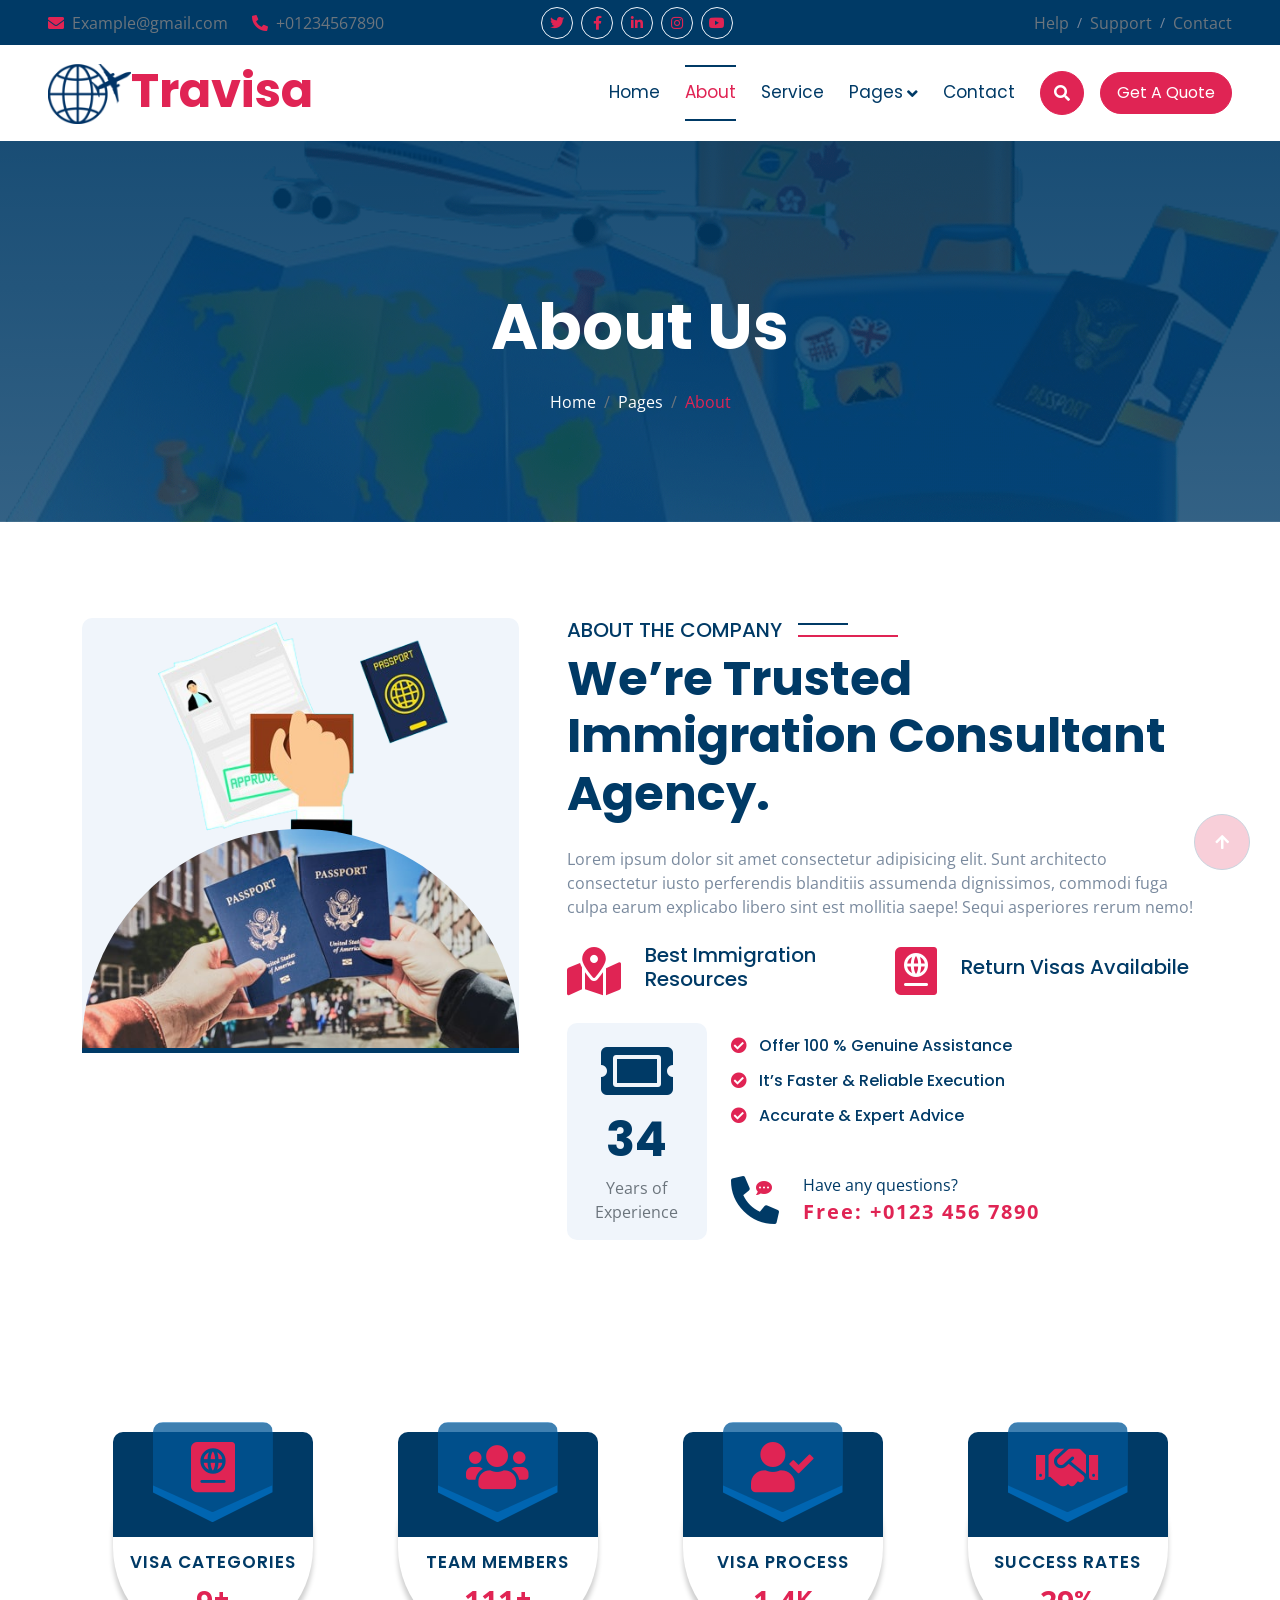
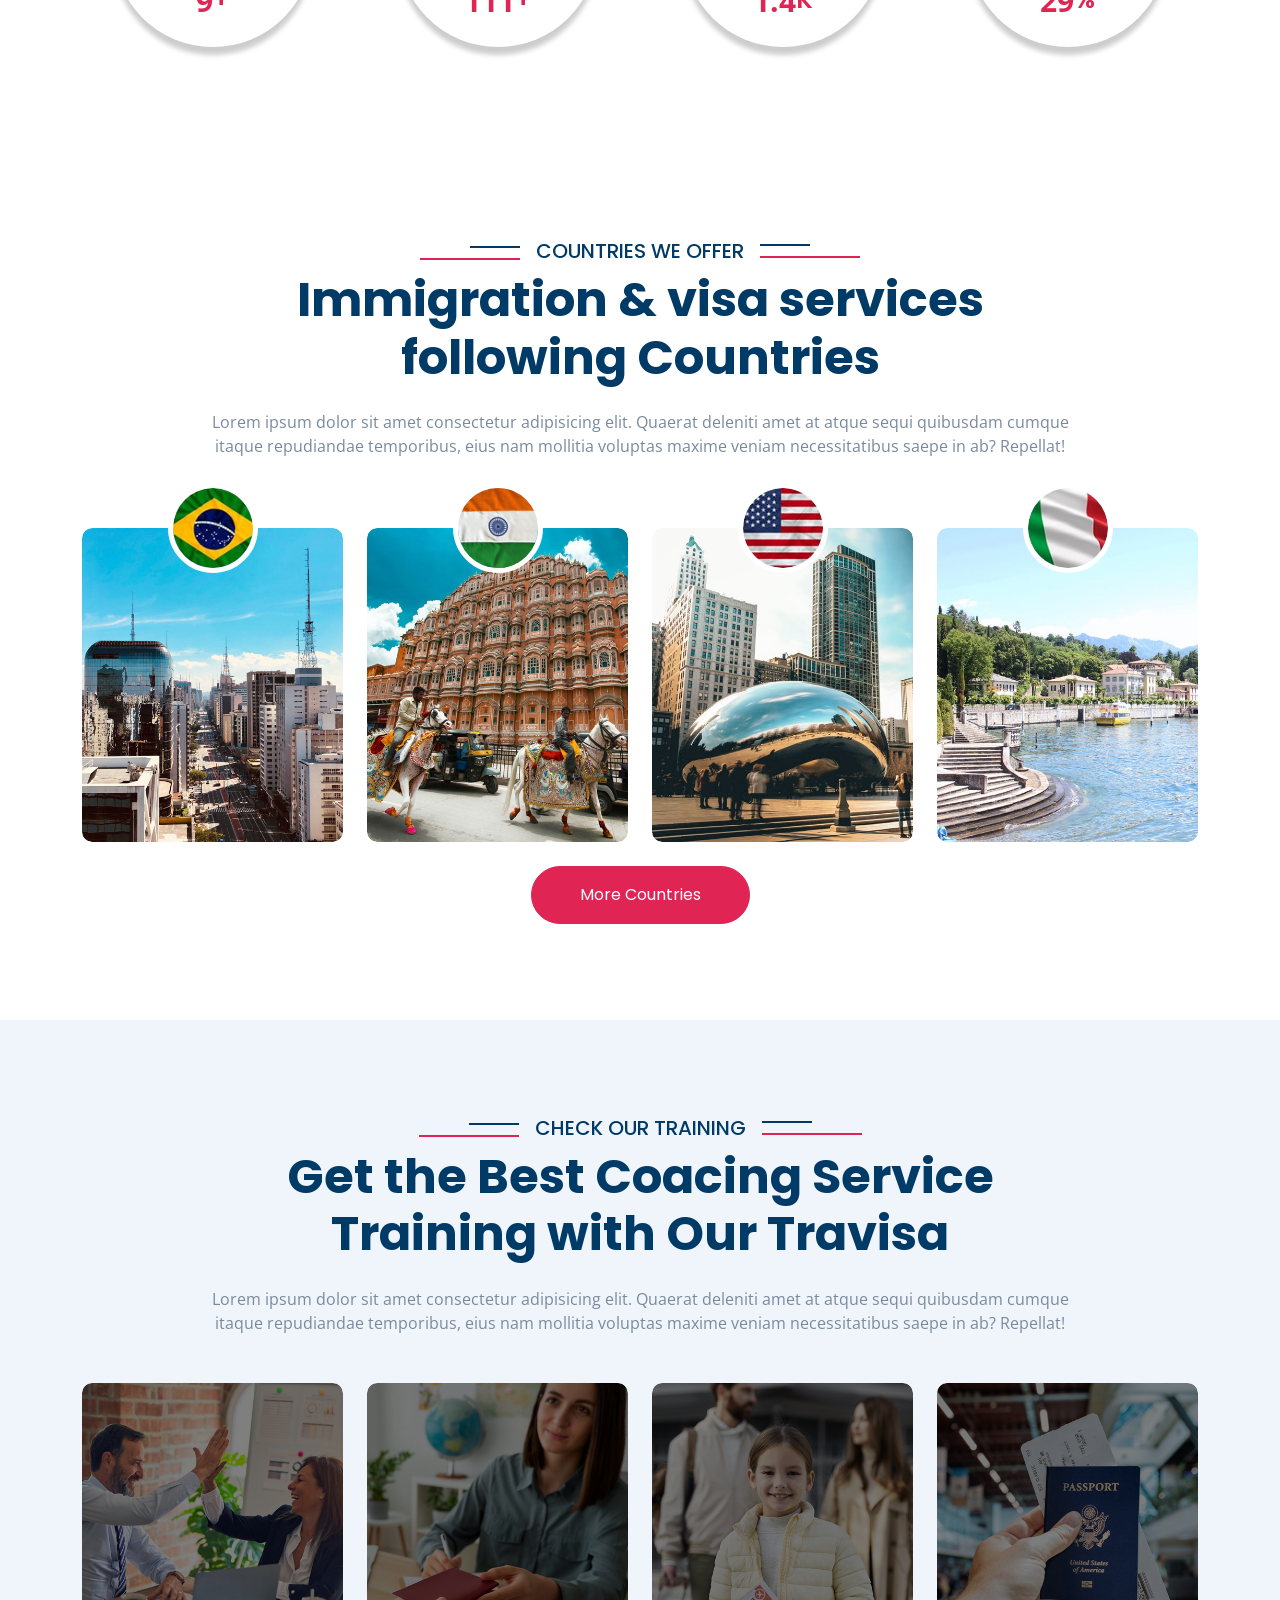
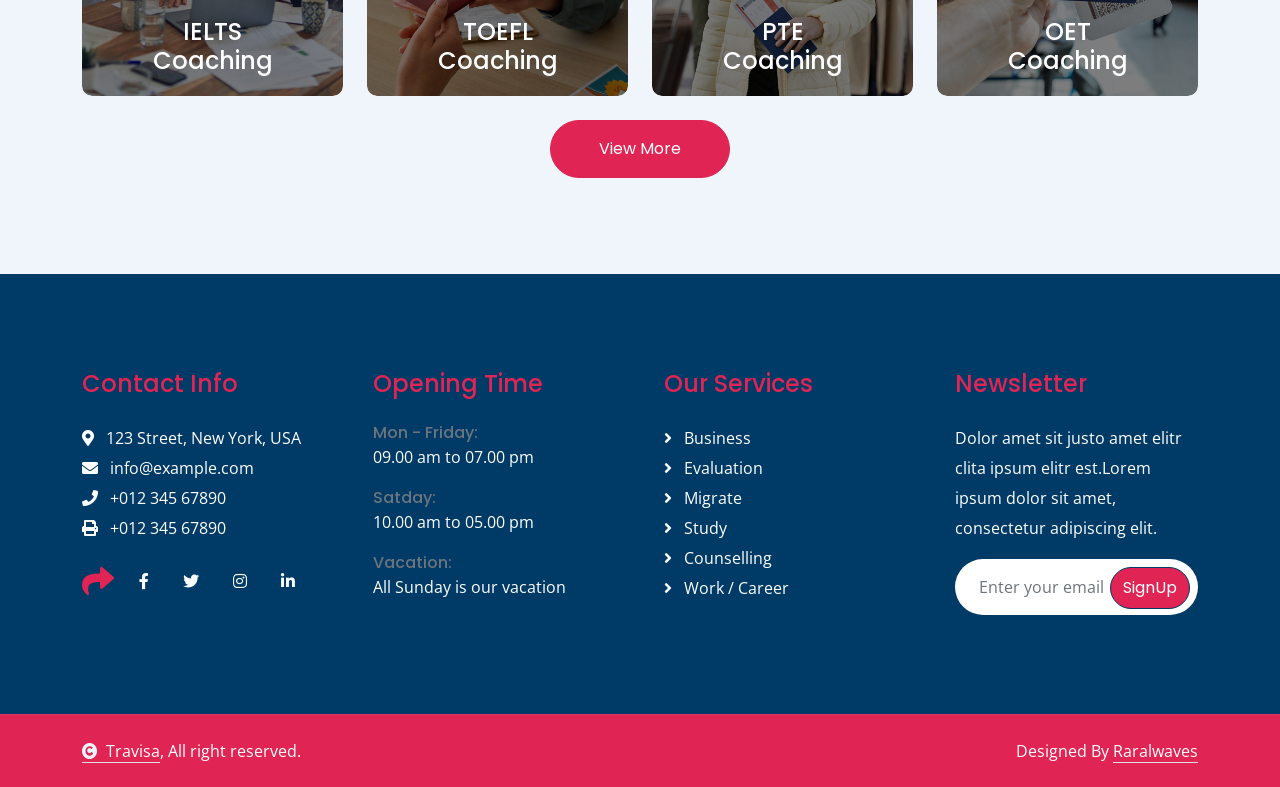
<file: about.html>
<!DOCTYPE html>
<html lang="en">

    <head>
        <meta charset="utf-8">
        <title>Travisa </title>
        <meta content="width=device-width, initial-scale=1.0" name="viewport">
        <meta content="" name="keywords">
        <meta content="" name="description">

        <!-- Google Web Fonts -->
        <link rel="preconnect" href="https://fonts.googleapis.com">
        <link rel="preconnect" href="https://fonts.gstatic.com" crossorigin>
        <link href="https://fonts.googleapis.com/css2?family=Open+Sans:wght@400;500;600;700&family=Poppins:wght@200;300;400;500;600&display=swap" rel="stylesheet"> 

        <!-- Icon Font Stylesheet -->
        <link rel="stylesheet" href="https://use.fontawesome.com/releases/v5.15.4/css/all.css"/>
        <link href="https://cdn.jsdelivr.net/npm/bootstrap-icons@1.4.1/font/bootstrap-icons.css" rel="stylesheet">

        <!-- Libraries Stylesheet -->
        <link href="lib/animate/animate.min.css" rel="stylesheet">
        <link href="lib/owlcarousel/assets/owl.carousel.min.css" rel="stylesheet">


        <!-- Customized Bootstrap Stylesheet -->
        <link href="css/bootstrap.min.css" rel="stylesheet">

        <!-- Template Stylesheet -->
        <link href="css/style.css" rel="stylesheet">
    </head>

    <body>

        <!-- Spinner Start -->
        <div id="spinner" class="show bg-white position-fixed translate-middle w-100 vh-100 top-50 start-50 d-flex align-items-center justify-content-center">
            <div class="spinner-border text-secondary" style="width: 3rem; height: 3rem;" role="status">
                <span class="sr-only">Loading...</span>
            </div>
        </div>
        <!-- Spinner End -->


        <!-- Topbar Start -->
        <div class="container-fluid bg-primary px-5 d-none d-lg-block">
            <div class="row gx-0 align-items-center">
                <div class="col-lg-5 text-center text-lg-start mb-lg-0">
                    <div class="d-flex">
                        <a href="#" class="text-muted me-4"><i class="fas fa-envelope text-secondary me-2"></i>Example@gmail.com</a>
                        <a href="#" class="text-muted me-0"><i class="fas fa-phone-alt text-secondary me-2"></i>+01234567890</a>
                    </div>
                </div>
                <div class="col-lg-3 row-cols-1 text-center mb-2 mb-lg-0">
                    <div class="d-inline-flex align-items-center" style="height: 45px;">
                        <a class="btn btn-sm btn-outline-light btn-square rounded-circle me-2" href=""><i class="fab fa-twitter fw-normal text-secondary"></i></a>
                        <a class="btn btn-sm btn-outline-light btn-square rounded-circle me-2" href=""><i class="fab fa-facebook-f fw-normal text-secondary"></i></a>
                        <a class="btn btn-sm btn-outline-light btn-square rounded-circle me-2" href=""><i class="fab fa-linkedin-in fw-normal text-secondary"></i></a>
                        <a class="btn btn-sm btn-outline-light btn-square rounded-circle me-2" href=""><i class="fab fa-instagram fw-normal text-secondary"></i></a>
                        <a class="btn btn-sm btn-outline-light btn-square rounded-circle" href=""><i class="fab fa-youtube fw-normal text-secondary"></i></a>
                    </div>
                </div>
                <div class="col-lg-4 text-center text-lg-end">
                    <div class="d-inline-flex align-items-center" style="height: 45px;">
                        <a href="#" class="text-muted me-2"> Help</a><small> / </small>
                        <a href="#" class="text-muted mx-2"> Support</a><small> / </small>
                        <a href="#" class="text-muted ms-2"> Contact</a>
                    </div>
                </div>
            </div>
        </div>
        <!-- Topbar End -->

        <!-- Navbar & Hero Start -->
        <div class="container-fluid nav-bar p-0">
            <nav class="navbar navbar-expand-lg navbar-light bg-white px-4 px-lg-5 py-3 py-lg-0">
                <a href="" class="navbar-brand p-0">
                    <h1 class="display-5 text-secondary m-0"><img src="img/brand-logo.png" class="img-fluid" alt="">Travisa</h1>
                    <!-- <img src="img/logo.png" alt="Logo"> -->
                </a>
                <button class="navbar-toggler" type="button" data-bs-toggle="collapse" data-bs-target="#navbarCollapse">
                    <span class="fa fa-bars"></span>
                </button>
                <div class="collapse navbar-collapse" id="navbarCollapse">
                    <div class="navbar-nav ms-auto py-0">
                        <a href="index.html" class="nav-item nav-link">Home</a>
                        <a href="about.html" class="nav-item nav-link active">About</a>
                        <a href="service.html" class="nav-item nav-link">Service</a>
                        <div class="nav-item dropdown">
                            <a href="#" class="nav-link" data-bs-toggle="dropdown"><span class="dropdown-toggle">Pages</span></a>
                            <div class="dropdown-menu m-0">
                                <a href="feature.html" class="dropdown-item">Feature</a>
                                <a href="countries.html" class="dropdown-item">Countries</a>
                                <a href="testimonial.html" class="dropdown-item">Testimonial</a>
                                <a href="training.html" class="dropdown-item">Training</a>
                                <a href="404.html" class="dropdown-item">404 Page</a>
                            </div>
                        </div>
                        <a href="contact.html" class="nav-item nav-link">Contact</a>
                    </div>
                    <button class="btn btn-primary btn-md-square border-secondary mb-3 mb-md-3 mb-lg-0 me-3" data-bs-toggle="modal" data-bs-target="#searchModal"><i class="fas fa-search"></i></button>
                    <a href="" class="btn btn-primary border-secondary rounded-pill py-2 px-4 px-lg-3 mb-3 mb-md-3 mb-lg-0">Get A Quote</a>
                </div>
            </nav>
        </div>
        <!-- Navbar & Hero End -->

        <!-- Modal Search Start -->
        <div class="modal fade" id="searchModal" tabindex="-1" aria-labelledby="exampleModalLabel" aria-hidden="true">
            <div class="modal-dialog modal-fullscreen">
                <div class="modal-content rounded-0">
                    <div class="modal-header">
                        <h4 class="modal-title text-secondary mb-0" id="exampleModalLabel">Search by keyword</h4>
                        <button type="button" class="btn-close" data-bs-dismiss="modal" aria-label="Close"></button>
                    </div>
                    <div class="modal-body d-flex align-items-center">
                        <div class="input-group w-75 mx-auto d-flex">
                            <input type="search" class="form-control p-3" placeholder="keywords" aria-describedby="search-icon-1">
                            <span id="search-icon-1" class="input-group-text p-3"><i class="fa fa-search"></i></span>
                        </div>
                    </div>
                </div>
            </div>
        </div>
        <!-- Modal Search End -->

        <!-- Header Start -->
        <div class="container-fluid bg-breadcrumb">
            <div class="container text-center py-5" style="max-width: 900px;">
                <h3 class="text-white display-3 mb-4 wow fadeInDown" data-wow-delay="0.1s">About Us</h1>
                <ol class="breadcrumb justify-content-center text-white mb-0 wow fadeInDown" data-wow-delay="0.3s">
                    <li class="breadcrumb-item"><a href="index.html" class="text-white">Home</a></li>
                    <li class="breadcrumb-item"><a href="#" class="text-white">Pages</a></li>
                    <li class="breadcrumb-item active text-secondary">About</li>
                </ol>    
            </div>
        </div>
        <!-- Header End -->

        <!-- About Start -->
        <div class="container-fluid overflow-hidden py-5">
            <div class="container py-5">
                <div class="row g-5">
                    <div class="col-xl-5 wow fadeInLeft" data-wow-delay="0.1s">
                        <div class="bg-light rounded">
                            <img src="img/about-2.png" class="img-fluid w-100" style="margin-bottom: -7px;" alt="Image">
                            <img src="img/about-3.jpg" class="img-fluid w-100 border-bottom border-5 border-primary" style="border-top-right-radius: 300px; border-top-left-radius: 300px;" alt="Image">
                        </div>
                    </div>
                    <div class="col-xl-7 wow fadeInRight" data-wow-delay="0.3s">
                        <h5 class="sub-title pe-3">About the company</h5>
                        <h1 class="display-5 mb-4">We’re Trusted Immigration Consultant Agency.</h1>
                        <p class="mb-4">Lorem ipsum dolor sit amet consectetur adipisicing elit. Sunt architecto consectetur iusto perferendis blanditiis assumenda dignissimos, commodi fuga culpa earum explicabo libero sint est mollitia saepe! Sequi asperiores rerum nemo!</p>
                        <div class="row gy-4 align-items-center">
                            <div class="col-12 col-sm-6 d-flex align-items-center">
                                <i class="fas fa-map-marked-alt fa-3x text-secondary"></i>
                                <h5 class="ms-4">Best Immigration Resources</h5>
                            </div>
                            <div class="col-12 col-sm-6 d-flex align-items-center">
                                <i class="fas fa-passport fa-3x text-secondary"></i>
                                <h5 class="ms-4">Return Visas Availabile</h5>
                            </div>
                            <div class="col-4 col-md-3">
                                <div class="bg-light text-center rounded p-3">
                                    <div class="mb-2">
                                        <i class="fas fa-ticket-alt fa-4x text-primary"></i>
                                    </div>
                                    <h1 class="display-5 fw-bold mb-2">34</h1>
                                    <p class="text-muted mb-0">Years of Experience</p>
                                </div>
                            </div>
                            <div class="col-8 col-md-9">
                                <div class="mb-5">
                                    <p class="text-primary h6 mb-3"><i class="fa fa-check-circle text-secondary me-2"></i> Offer 100 % Genuine Assistance</p>
                                    <p class="text-primary h6 mb-3"><i class="fa fa-check-circle text-secondary me-2"></i> It’s Faster & Reliable Execution</p>
                                    <p class="text-primary h6 mb-3"><i class="fa fa-check-circle text-secondary me-2"></i> Accurate & Expert Advice</p>
                                </div>
                                <div class="d-flex flex-wrap">
                                    <div id="phone-tada" class="d-flex align-items-center justify-content-center me-4">
                                        <a href="" class="position-relative wow tada" data-wow-delay=".9s">
                                            <i class="fa fa-phone-alt text-primary fa-3x"></i>
                                            <div class="position-absolute" style="top: 0; left: 25px;">
                                                <span><i class="fa fa-comment-dots text-secondary"></i></span>
                                            </div>
                                        </a>
                                    </div>
                                    <div class="d-flex flex-column justify-content-center">
                                        <span class="text-primary">Have any questions?</span>
                                        <span class="text-secondary fw-bold fs-5" style="letter-spacing: 2px;">Free: +0123 456 7890</span>
                                    </div>
                                </div>
                            </div>
                        </div>
                    </div>
                </div>
            </div>
        </div>
        <!-- About End -->


        <!-- Counter Facts Start -->
        <div class="container-fluid counter-facts py-5">
            <div class="container py-5">
                <div class="row g-4">
                    <div class="col-12 col-sm-6 col-md-6 col-xl-3 wow fadeInUp" data-wow-delay="0.1s">
                        <div class="counter">
                            <div class="counter-icon">
                                <i class="fas fa-passport"></i>
                            </div>
                            <div class="counter-content">
                                <h3>Visa Categories</h3>
                                <div class="d-flex align-items-center justify-content-center">
                                    <span class="counter-value" data-toggle="counter-up">31</span>
                                    <h4 class="text-secondary mb-0" style="font-weight: 600; font-size: 25px;">+</h4>
                                </div>
                            </div>
                        </div>
                    </div>
                    <div class="col-12 col-sm-6 col-md-6 col-xl-3 wow fadeInUp" data-wow-delay="0.3s">
                        <div class="counter">
                            <div class="counter-icon">
                                <i class="fas fa-users"></i>
                            </div>
                            <div class="counter-content">
                                <h3>Team Members</h3>
                                <div class="d-flex align-items-center justify-content-center">
                                    <span class="counter-value" data-toggle="counter-up">377</span>
                                    <h4 class="text-secondary mb-0" style="font-weight: 600; font-size: 25px;">+</h4>
                                </div>
                            </div>
                        </div>
                    </div>
                    <div class="col-12 col-sm-6 col-md-6 col-xl-3 wow fadeInUp" data-wow-delay="0.5s">
                        <div class="counter">
                            <div class="counter-icon">
                                <i class="fas fa-user-check"></i>
                            </div>
                            <div class="counter-content">
                                <h3>Visa Process</h3>
                                <div class="d-flex align-items-center justify-content-center">
                                    <span class="counter-value" data-toggle="counter-up">4.9</span>
                                    <h4 class="text-secondary mb-0" style="font-weight: 600; font-size: 25px;">K</h4>
                                </div>
                            </div>
                        </div>
                    </div>
                    <div class="col-12 col-sm-6 col-md-6 col-xl-3 wow fadeInUp" data-wow-delay="0.7s">
                        <div class="counter">
                            <div class="counter-icon">
                                <i class="fas fa-handshake"></i>
                            </div>
                            <div class="counter-content">
                                <h3>Success Rates</h3>
                                <div class="d-flex align-items-center justify-content-center">
                                    <span class="counter-value" data-toggle="counter-up">98</span>
                                    <h4 class="text-secondary mb-0" style="font-weight: 600; font-size: 25px;">%</h4>
                                </div>
                            </div>
                        </div>
                    </div>
                </div>
            </div>
        </div>
        <!-- Counter Facts End -->

        <!-- Countries We Offer Start -->
        <div class="container-fluid country overflow-hidden py-5">
            <div class="container py-5">
                <div class="section-title text-center wow fadeInUp" data-wow-delay="0.1s" style="margin-bottom: 70px;">
                    <div class="sub-style">
                        <h5 class="sub-title text-primary px-3">COUNTRIES WE OFFER</h5>
                    </div>
                    <h1 class="display-5 mb-4">Immigration & visa services following Countries</h1>
                    <p class="mb-0">Lorem ipsum dolor sit amet consectetur adipisicing elit. Quaerat deleniti amet at atque sequi quibusdam cumque itaque repudiandae temporibus, eius nam mollitia voluptas maxime veniam necessitatibus saepe in ab? Repellat!</p>
                </div>
                <div class="row g-4 text-center">
                    <div class="col-lg-6 col-xl-3 mb-5 mb-xl-0 wow fadeInUp" data-wow-delay="0.1s">
                        <div class="country-item">
                            <div class="rounded overflow-hidden">
                                <img src="img/country-1.jpg" class="img-fluid w-100 rounded" alt="Image">
                            </div>
                            <div class="country-flag">
                                <img src="img/brazil.jpg" class="img-fluid rounded-circle" alt="Image">
                            </div>
                            <div class="country-name">
                                <a href="#" class="text-white fs-4">Brazil</a>
                            </div>
                        </div>
                    </div>
                    <div class="col-lg-6 col-xl-3 mb-5 mb-xl-0 wow fadeInUp" data-wow-delay="0.3s">
                        <div class="country-item">
                            <div class="rounded overflow-hidden">
                                <img src="img/country-2.jpg" class="img-fluid w-100 rounded" alt="Image">
                            </div>
                            <div class="country-flag">
                                <img src="img/india.jpg" class="img-fluid rounded-circle" alt="Image">
                            </div>
                            <div class="country-name">
                                <a href="#" class="text-white fs-4">india</a>
                            </div>
                        </div>
                    </div>
                    <div class="col-lg-6 col-xl-3 mb-5 mb-xl-0 wow fadeInUp" data-wow-delay="0.5s">
                        <div class="country-item">
                            <div class="rounded overflow-hidden">
                                <img src="img/country-3.jpg" class="img-fluid w-100 rounded" alt="Image">
                            </div>
                            <div class="country-flag">
                                <img src="img/usa.jpg" class="img-fluid rounded-circle" alt="Image">
                            </div>
                            <div class="country-name">
                                <a href="#" class="text-white fs-4">New York</a>
                            </div>
                        </div>
                    </div>
                    <div class="col-lg-6 col-xl-3 mb-5 mb-xl-0 wow fadeInUp" data-wow-delay="0.7s">
                        <div class="country-item">
                            <div class="rounded overflow-hidden">
                                <img src="img/country-4.jpg" class="img-fluid w-100 rounded" alt="Image">
                            </div>
                            <div class="country-flag">
                                <img src="img/italy.jpg" class="img-fluid rounded-circle" alt="Image">
                            </div>
                            <div class="country-name">
                                <a href="#" class="text-white fs-4">Italy</a>
                            </div>
                        </div>
                    </div>
                    <div class="col-12">
                        <a class="btn btn-primary border-secondary rounded-pill py-3 px-5 wow fadeInUp" data-wow-delay="0.1s" href="#">More Countries</a>
                    </div>
                </div>
            </div>
        </div>
        <!-- Countries We Offer End -->


        <!-- Training Start -->
        <div class="container-fluid training overflow-hidden bg-light py-5">
            <div class="container py-5">
                <div class="section-title text-center mb-5 wow fadeInUp" data-wow-delay="0.1s">
                    <div class="sub-style">
                        <h5 class="sub-title text-primary px-3">CHECK OUR TRAINING</h5>
                    </div>
                    <h1 class="display-5 mb-4">Get the Best Coacing Service Training with Our Travisa</h1>
                    <p class="mb-0">Lorem ipsum dolor sit amet consectetur adipisicing elit. Quaerat deleniti amet at atque sequi quibusdam cumque itaque repudiandae temporibus, eius nam mollitia voluptas maxime veniam necessitatibus saepe in ab? Repellat!</p>
                </div>
                <div class="row g-4">
                    <div class="col-lg-6 col-lg-6 col-xl-3 wow fadeInUp" data-wow-delay="0.1s">
                        <div class="training-item">
                            <div class="training-inner">
                                <img src="img/training-1.jpg" class="img-fluid w-100 rounded" alt="Image">
                                <div class="training-title-name">
                                    <a href="#" class="h4 text-white mb-0">IELTS</a>
                                    <a href="#" class="h4 text-white mb-0">Coaching</a>
                                </div>
                            </div>
                            <div class="training-content bg-secondary rounded-bottom p-4">
                                <a href="#"><h4 class="text-white">IELTS Coaching</h4></a>
                                <p class="text-white-50">Lorem ipsum dolor sit amet consectetur adipisicing elit. Autem, veritatis.</p>
                                <a class="btn btn-secondary rounded-pill text-white p-0" href="#">Read More <i class="fa fa-arrow-right"></i></a>
                            </div>
                        </div>
                    </div>
                    <div class="col-lg-6 col-lg-6 col-xl-3 wow fadeInUp" data-wow-delay="0.3s">
                        <div class="training-item">
                            <div class="training-inner">
                                <img src="img/training-2.jpg" class="img-fluid w-100 rounded" alt="Image">
                                <div class="training-title-name">
                                    <a href="#" class="h4 text-white mb-0">TOEFL</a>
                                    <a href="#" class="h4 text-white mb-0">Coaching</a>
                                </div>
                            </div>
                            <div class="training-content bg-secondary rounded-bottom p-4">
                                <a href="#"><h4 class="text-white">TOEFL Coaching</h4></a>
                                <p class="text-white-50">Lorem ipsum dolor sit amet consectetur adipisicing elit. Autem, veritatis.</p>
                                <a class="btn btn-secondary rounded-pill text-white p-0" href="#">Read More <i class="fa fa-arrow-right"></i></a>
                            </div>
                        </div>
                    </div>
                    <div class="col-lg-6 col-lg-6 col-xl-3 wow fadeInUp" data-wow-delay="0.5s">
                        <div class="training-item">
                            <div class="training-inner">
                                <img src="img/training-3.jpg" class="img-fluid w-100 rounded" alt="Image">
                                <div class="training-title-name">
                                    <a href="#" class="h4 text-white mb-0">PTE</a>
                                    <a href="#" class="h4 text-white mb-0">Coaching</a>
                                </div>
                            </div>
                            <div class="training-content bg-secondary rounded-bottom p-4">
                                <a href="#"><h4 class="text-white">PTE Coaching</h4></a>
                                <p class="text-white-50">Lorem ipsum dolor sit amet consectetur adipisicing elit. Autem, veritatis.</p>
                                <a class="btn btn-secondary rounded-pill text-white p-0" href="#">Read More <i class="fa fa-arrow-right"></i></a>
                            </div>
                        </div>
                    </div>
                    <div class="col-lg-6 col-lg-6 col-xl-3 wow fadeInUp" data-wow-delay="0.7s">
                        <div class="training-item">
                            <div class="training-inner">
                                <img src="img/training-4.jpg" class="img-fluid w-100 rounded" alt="Image">
                                <div class="training-title-name">
                                    <a href="#" class="h4 text-white mb-0">OET</a>
                                    <a href="#" class="h4 text-white mb-0">Coaching</a>
                                </div>
                            </div>
                            <div class="training-content bg-secondary rounded-bottom p-4">
                                <a href="#"><h4 class="text-white">OET Coaching</h4></a>
                                <p class="text-white-50">Lorem ipsum dolor sit amet consectetur adipisicing elit. Autem, veritatis.</p>
                                <a class="btn btn-secondary rounded-pill text-white p-0" href="#">Read More <i class="fa fa-arrow-right"></i></a>
                            </div>
                        </div>
                    </div>
                    <div class="col-12 text-center">
                        <a class="btn btn-primary border-secondary rounded-pill py-3 px-5 wow fadeInUp" data-wow-delay="0.1s" href="#">View More</a>
                    </div>
                </div>
            </div>
        </div>
        <!-- Training End -->

        <!-- Footer Start -->
        <div class="container-fluid footer py-5 wow fadeIn" data-wow-delay="0.2s">
            <div class="container py-5">
                <div class="row g-5">
                    <div class="col-md-6 col-lg-6 col-xl-3">
                        <div class="footer-item d-flex flex-column">
                            <h4 class="text-secondary mb-4">Contact Info</h4>
                            <a href=""><i class="fa fa-map-marker-alt me-2"></i> 123 Street, New York, USA</a>
                            <a href=""><i class="fas fa-envelope me-2"></i> info@example.com</a>
                            <a href=""><i class="fas fa-phone me-2"></i> +012 345 67890</a>
                            <a href="" class="mb-3"><i class="fas fa-print me-2"></i> +012 345 67890</a>
                            <div class="d-flex align-items-center">
                                <i class="fas fa-share fa-2x text-secondary me-2"></i>
                                <a class="btn mx-1" href=""><i class="fab fa-facebook-f"></i></a>
                                <a class="btn mx-1" href=""><i class="fab fa-twitter"></i></a>
                                <a class="btn mx-1" href=""><i class="fab fa-instagram"></i></a>
                                <a class="btn mx-1" href=""><i class="fab fa-linkedin-in"></i></a>
                            </div>
                        </div>
                    </div>
                    <div class="col-md-6 col-lg-6 col-xl-3">
                        <div class="footer-item d-flex flex-column">
                            <h4 class="text-secondary mb-4">Opening Time</h4>
                            <div class="mb-3">
                                <h6 class="text-muted mb-0">Mon - Friday:</h6>
                                <p class="text-white mb-0">09.00 am to 07.00 pm</p>
                            </div>
                            <div class="mb-3">
                                <h6 class="text-muted mb-0">Satday:</h6>
                                <p class="text-white mb-0">10.00 am to 05.00 pm</p>
                            </div>
                            <div class="mb-3">
                                <h6 class="text-muted mb-0">Vacation:</h6>
                                <p class="text-white mb-0">All Sunday is our vacation</p>
                            </div>
                        </div>
                    </div>
                    <div class="col-md-6 col-lg-6 col-xl-3">
                        <div class="footer-item d-flex flex-column">
                            <h4 class="text-secondary mb-4">Our Services</h4>
                            <a href="#" class=""><i class="fas fa-angle-right me-2"></i> Business</a>
                            <a href="#" class=""><i class="fas fa-angle-right me-2"></i> Evaluation</a>
                            <a href="#" class=""><i class="fas fa-angle-right me-2"></i> Migrate</a>
                            <a href="#" class=""><i class="fas fa-angle-right me-2"></i> Study</a>
                            <a href="#" class=""><i class="fas fa-angle-right me-2"></i> Counselling</a>
                            <a href="#" class=""><i class="fas fa-angle-right me-2"></i> Work / Career</a>
                        </div>
                    </div>
                    <div class="col-md-6 col-lg-6 col-xl-3">
                        <div class="footer-item">
                            <h4 class="text-secondary mb-4">Newsletter</h4>
                            <p class="text-white mb-3">Dolor amet sit justo amet elitr clita ipsum elitr est.Lorem ipsum dolor sit amet, consectetur adipiscing elit.</p>
                            <div class="position-relative mx-auto rounded-pill">
                                <input class="form-control border-0 rounded-pill w-100 py-3 ps-4 pe-5" type="text" placeholder="Enter your email">
                                <button type="button" class="btn btn-primary rounded-pill position-absolute top-0 end-0 py-2 mt-2 me-2">SignUp</button>
                            </div>
                        </div>
                    </div>
                </div>
            </div>
        </div>
        <!-- Footer End -->
        
       <!-- Copyright Start -->
        <div class="container-fluid copyright py-4">
            <div class="container">
                <div class="row g-4 align-items-center">
                    <div class="col-md-6 text-center text-md-start mb-md-0">
                        <span class="text-white"><a href="#" class="border-bottom text-white"><i class="fas fa-copyright text-light me-2"></i>Travisa</a>, All right reserved.</span>
                    </div>
                    <div class="col-md-6 text-center text-md-end text-white">
                        
                        Designed By <a class="border-bottom text-white" href="https://raralwavessolutions.co.ke/">Raralwaves</a>
                    </div>
                </div>
            </div>
        </div>
        <!-- Copyright End -->

        <!-- Back to Top -->
        <a href="#" class="btn btn-primary btn-lg-square back-to-top"><i class="fa fa-arrow-up"></i></a>   

        
    <!-- JavaScript Libraries -->
    <script src="https://ajax.googleapis.com/ajax/libs/jquery/3.6.4/jquery.min.js"></script>
    <script src="https://cdn.jsdelivr.net/npm/bootstrap@5.0.0/dist/js/bootstrap.bundle.min.js"></script>
    <script src="lib/wow/wow.min.js"></script>
    <script src="lib/easing/easing.min.js"></script>
    <script src="lib/waypoints/waypoints.min.js"></script>
    <script src="lib/counterup/counterup.min.js"></script>
    <script src="lib/owlcarousel/owl.carousel.min.js"></script>
    

    <!-- Template Javascript -->
    <script src="js/main.js"></script>
    </body>


</html>
</file>
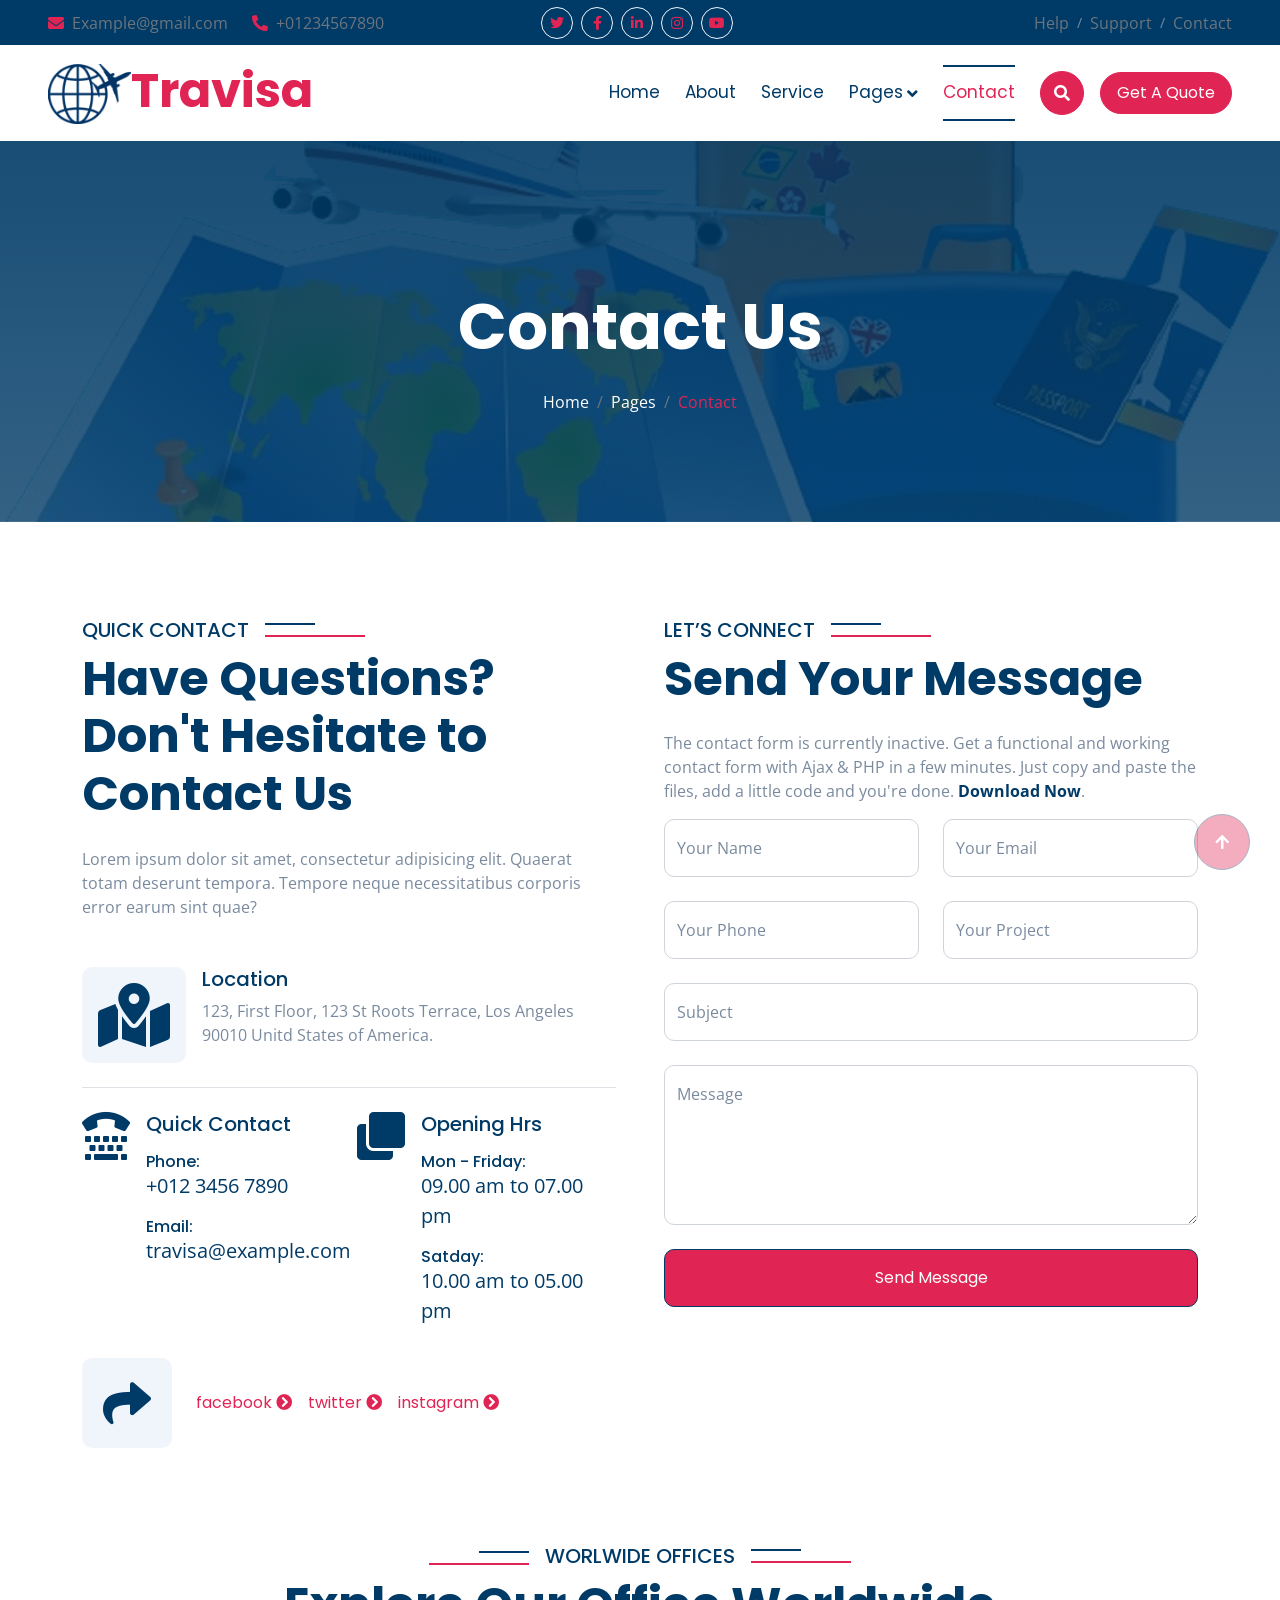
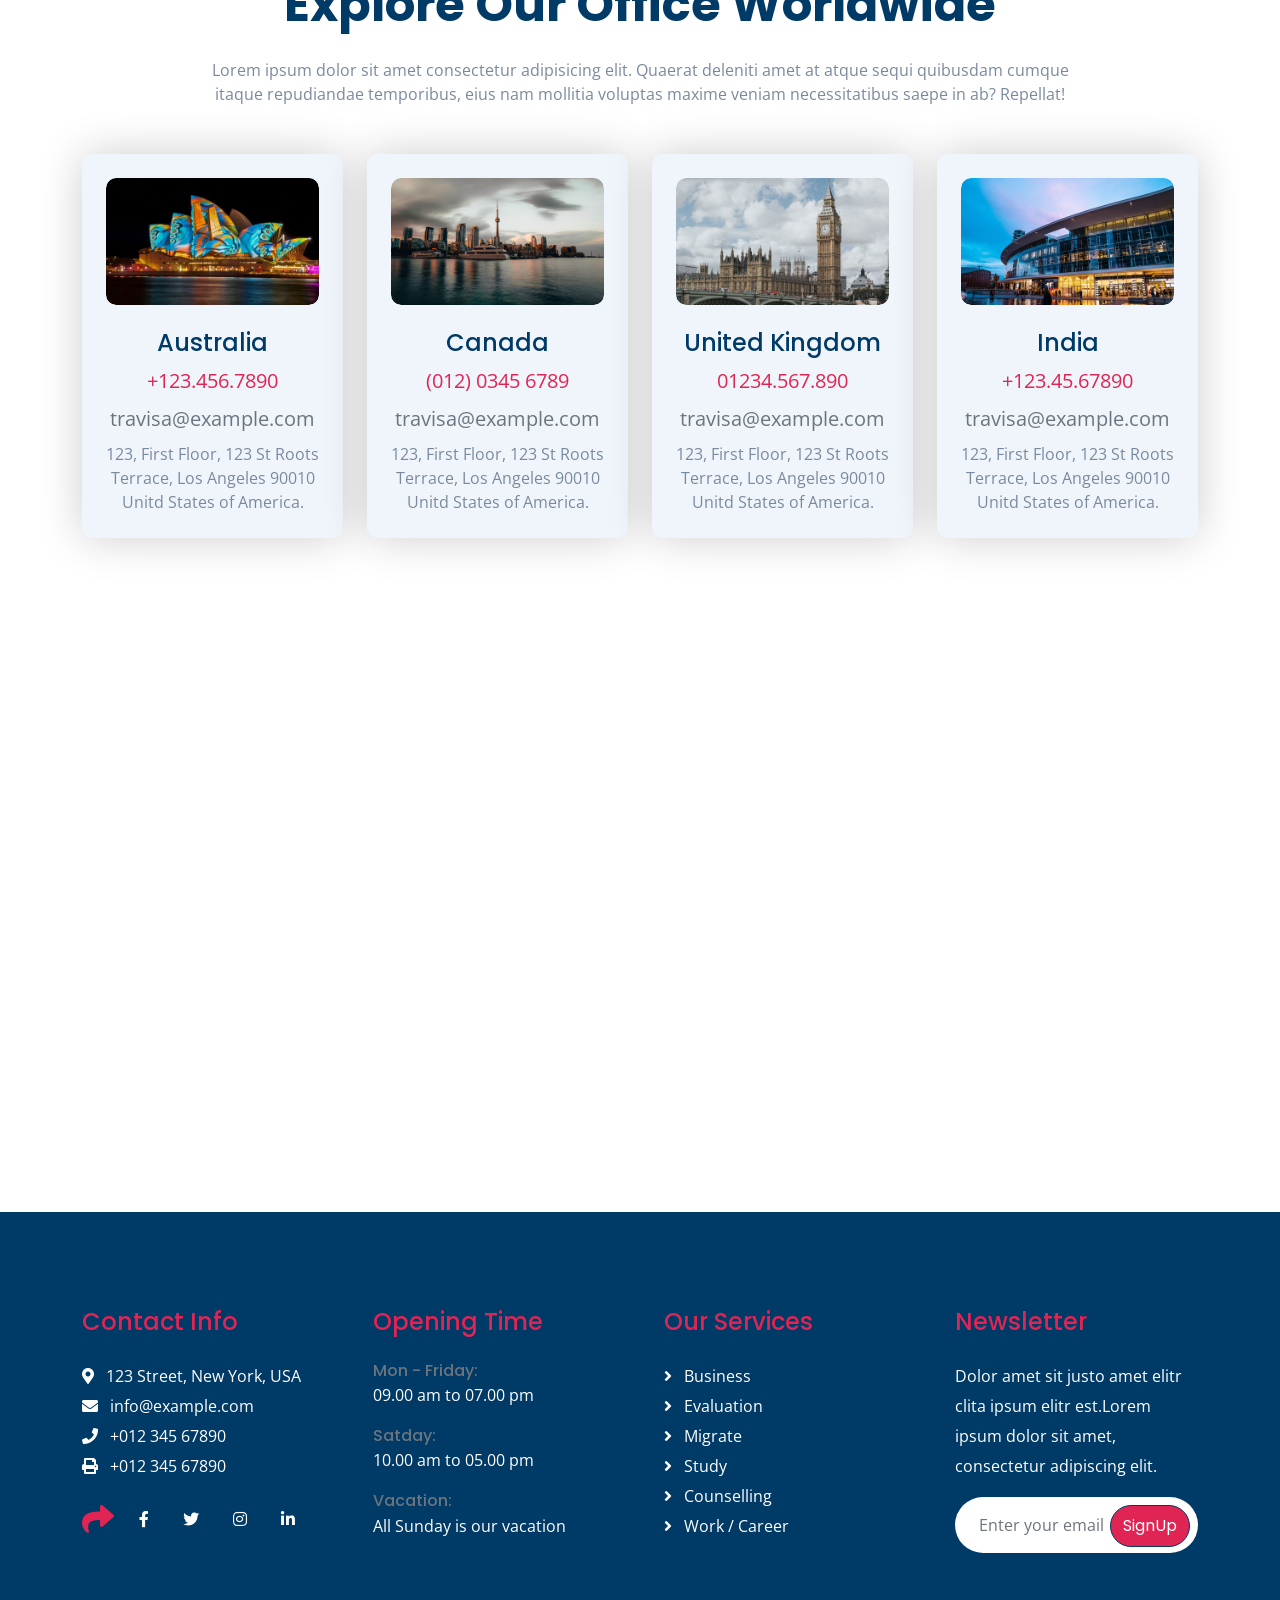
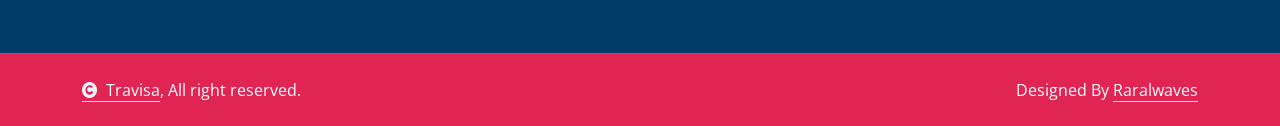
<file: contact.html>
<!DOCTYPE html>
<html lang="en">

    <head>
        <meta charset="utf-8">
        <title>Travisa </title>
        <meta content="width=device-width, initial-scale=1.0" name="viewport">
        <meta content="" name="keywords">
        <meta content="" name="description">

        <!-- Google Web Fonts -->
        <link rel="preconnect" href="https://fonts.googleapis.com">
        <link rel="preconnect" href="https://fonts.gstatic.com" crossorigin>
        <link href="https://fonts.googleapis.com/css2?family=Open+Sans:wght@400;500;600;700&family=Poppins:wght@200;300;400;500;600&display=swap" rel="stylesheet"> 

        <!-- Icon Font Stylesheet -->
        <link rel="stylesheet" href="https://use.fontawesome.com/releases/v5.15.4/css/all.css"/>
        <link href="https://cdn.jsdelivr.net/npm/bootstrap-icons@1.4.1/font/bootstrap-icons.css" rel="stylesheet">

        <!-- Libraries Stylesheet -->
        <link href="lib/animate/animate.min.css" rel="stylesheet">
        <link href="lib/owlcarousel/assets/owl.carousel.min.css" rel="stylesheet">


        <!-- Customized Bootstrap Stylesheet -->
        <link href="css/bootstrap.min.css" rel="stylesheet">

        <!-- Template Stylesheet -->
        <link href="css/style.css" rel="stylesheet">
    </head>

    <body>

        <!-- Spinner Start -->
        <div id="spinner" class="show bg-white position-fixed translate-middle w-100 vh-100 top-50 start-50 d-flex align-items-center justify-content-center">
            <div class="spinner-border text-secondary" style="width: 3rem; height: 3rem;" role="status">
                <span class="sr-only">Loading...</span>
            </div>
        </div>
        <!-- Spinner End -->


        <!-- Topbar Start -->
        <div class="container-fluid bg-primary px-5 d-none d-lg-block">
            <div class="row gx-0 align-items-center">
                <div class="col-lg-5 text-center text-lg-start mb-lg-0">
                    <div class="d-flex">
                        <a href="#" class="text-muted me-4"><i class="fas fa-envelope text-secondary me-2"></i>Example@gmail.com</a>
                        <a href="#" class="text-muted me-0"><i class="fas fa-phone-alt text-secondary me-2"></i>+01234567890</a>
                    </div>
                </div>
                <div class="col-lg-3 row-cols-1 text-center mb-2 mb-lg-0">
                    <div class="d-inline-flex align-items-center" style="height: 45px;">
                        <a class="btn btn-sm btn-outline-light btn-square rounded-circle me-2" href=""><i class="fab fa-twitter fw-normal text-secondary"></i></a>
                        <a class="btn btn-sm btn-outline-light btn-square rounded-circle me-2" href=""><i class="fab fa-facebook-f fw-normal text-secondary"></i></a>
                        <a class="btn btn-sm btn-outline-light btn-square rounded-circle me-2" href=""><i class="fab fa-linkedin-in fw-normal text-secondary"></i></a>
                        <a class="btn btn-sm btn-outline-light btn-square rounded-circle me-2" href=""><i class="fab fa-instagram fw-normal text-secondary"></i></a>
                        <a class="btn btn-sm btn-outline-light btn-square rounded-circle" href=""><i class="fab fa-youtube fw-normal text-secondary"></i></a>
                    </div>
                </div>
                <div class="col-lg-4 text-center text-lg-end">
                    <div class="d-inline-flex align-items-center" style="height: 45px;">
                        <a href="#" class="text-muted me-2"> Help</a><small> / </small>
                        <a href="#" class="text-muted mx-2"> Support</a><small> / </small>
                        <a href="#" class="text-muted ms-2"> Contact</a>
                    </div>
                </div>
            </div>
        </div>
        <!-- Topbar End -->

        <!-- Navbar & Hero Start -->
        <div class="container-fluid nav-bar p-0">
            <nav class="navbar navbar-expand-lg navbar-light bg-white px-4 px-lg-5 py-3 py-lg-0">
                <a href="" class="navbar-brand p-0">
                    <h1 class="display-5 text-secondary m-0"><img src="img/brand-logo.png" class="img-fluid" alt="">Travisa</h1>
                    <!-- <img src="img/logo.png" alt="Logo"> -->
                </a>
                <button class="navbar-toggler" type="button" data-bs-toggle="collapse" data-bs-target="#navbarCollapse">
                    <span class="fa fa-bars"></span>
                </button>
                <div class="collapse navbar-collapse" id="navbarCollapse">
                    <div class="navbar-nav ms-auto py-0">
                        <a href="index.html" class="nav-item nav-link">Home</a>
                        <a href="about.html" class="nav-item nav-link">About</a>
                        <a href="service.html" class="nav-item nav-link">Service</a>
                        <div class="nav-item dropdown">
                            <a href="#" class="nav-link" data-bs-toggle="dropdown"><span class="dropdown-toggle">Pages</span></a>
                            <div class="dropdown-menu m-0">
                                <a href="feature.html" class="dropdown-item">Feature</a>
                                <a href="countries.html" class="dropdown-item">Countries</a>
                                <a href="testimonial.html" class="dropdown-item">Testimonial</a>
                                <a href="training.html" class="dropdown-item">Training</a>
                                <a href="404.html" class="dropdown-item">404 Page</a>
                            </div>
                        </div>
                        <a href="contact.html" class="nav-item nav-link active">Contact</a>
                    </div>
                    <button class="btn btn-primary btn-md-square border-secondary mb-3 mb-md-3 mb-lg-0 me-3" data-bs-toggle="modal" data-bs-target="#searchModal"><i class="fas fa-search"></i></button>
                    <a href="" class="btn btn-primary border-secondary rounded-pill py-2 px-4 px-lg-3 mb-3 mb-md-3 mb-lg-0">Get A Quote</a>
                </div>
            </nav>
        </div>
        <!-- Navbar & Hero End -->

        <!-- Modal Search Start -->
        <div class="modal fade" id="searchModal" tabindex="-1" aria-labelledby="exampleModalLabel" aria-hidden="true">
            <div class="modal-dialog modal-fullscreen">
                <div class="modal-content rounded-0">
                    <div class="modal-header">
                        <h4 class="modal-title text-secondary mb-0" id="exampleModalLabel">Search by keyword</h4>
                        <button type="button" class="btn-close" data-bs-dismiss="modal" aria-label="Close"></button>
                    </div>
                    <div class="modal-body d-flex align-items-center">
                        <div class="input-group w-75 mx-auto d-flex">
                            <input type="search" class="form-control p-3" placeholder="keywords" aria-describedby="search-icon-1">
                            <span id="search-icon-1" class="input-group-text p-3"><i class="fa fa-search"></i></span>
                        </div>
                    </div>
                </div>
            </div>
        </div>
        <!-- Modal Search End -->

        <!-- Header Start -->
        <div class="container-fluid bg-breadcrumb">
            <div class="container text-center py-5" style="max-width: 900px;">
                <h3 class="text-white display-3 mb-4 wow fadeInDown" data-wow-delay="0.1s">Contact Us</h1>
                <ol class="breadcrumb justify-content-center text-white mb-0 wow fadeInDown" data-wow-delay="0.3s">
                    <li class="breadcrumb-item"><a href="index.html" class="text-white">Home</a></li>
                    <li class="breadcrumb-item"><a href="#" class="text-white">Pages</a></li>
                    <li class="breadcrumb-item active text-secondary">Contact</li>
                </ol>    
            </div>
        </div>
        <!-- Header End -->

        <!-- Contact Start -->
        <div class="container-fluid contact overflow-hidden py-5">
            <div class="container py-5">
                <div class="row g-5 mb-5">
                    <div class="col-lg-6 wow fadeInLeft" data-wow-delay="0.1s">
                        <div class="sub-style">
                            <h5 class="sub-title text-primary pe-3">Quick Contact</h5>
                        </div>
                        <h1 class="display-5 mb-4">Have Questions? Don't Hesitate to Contact Us</h1>
                        <p class="mb-5">Lorem ipsum dolor sit amet, consectetur adipisicing elit. Quaerat totam deserunt tempora. Tempore neque necessitatibus corporis error earum sint quae?</p>
                        <div class="d-flex border-bottom mb-4 pb-4">
                            <i class="fas fa-map-marked-alt fa-4x text-primary bg-light p-3 rounded"></i>
                            <div class="ps-3">
                                <h5>Location</h5>
                                <p>123, First Floor, 123 St Roots Terrace, Los Angeles 90010 Unitd States of America.</p>
                            </div>
                        </div>
                        <div class="row g-3">
                            <div class="col-xl-6">
                                <div class="d-flex">
                                    <i class="fas fa-tty fa-3x text-primary"></i>
                                    <div class="ps-3">
                                        <h5 class="mb-3">Quick Contact</h5>
                                        <div class="mb-3">
                                            <h6 class="mb-0">Phone:</h6>
                                            <a href="#" class="fs-5 text-primary">+012 3456 7890</a>
                                        </div>
                                        <div class="mb-3">
                                            <h6 class="mb-0">Email:</h6>
                                            <a href="#" class="fs-5 text-primary">travisa@example.com</a>
                                        </div>
                                    </div>
                                </div>
                            </div>
                            <div class="col-xl-6">
                                <div class="d-flex">
                                    <i class="fas fa-clone fa-3x text-primary"></i>
                                    <div class="ps-3">
                                        <h5 class="mb-3">Opening Hrs</h5>
                                        <div class="mb-3">
                                            <h6 class="mb-0">Mon - Friday:</h6>
                                            <a href="#" class="fs-5 text-primary">09.00 am to 07.00 pm</a>
                                        </div>
                                        <div class="mb-3">
                                            <h6 class="mb-0">Satday:</h6>
                                            <a href="#" class="fs-5 text-primary">10.00 am to 05.00 pm</a>
                                        </div>
                                    </div>
                                </div>
                            </div>
                        </div>
                        <div class="d-flex align-items-center pt-3">
                            <div class="me-4">
                                <div class="bg-light d-flex align-items-center justify-content-center" style="width: 90px; height: 90px; border-radius: 10px;"><i class="fas fa-share fa-3x text-primary"></i></div>
                            </div>
                            <div class="d-flex">
                                <a class="btn btn-secondary border-secondary me-2 p-0" href="">facebook <i class="fas fa-chevron-circle-right"></i></a>
                                <a class="btn btn-secondary border-secondary mx-2 p-0" href="">twitter <i class="fas fa-chevron-circle-right"></i></a>
                                <a class="btn btn-secondary border-secondary mx-2 p-0" href="">instagram <i class="fas fa-chevron-circle-right"></i></a>
                            </div>
                        </div>
                    </div>
                    <div class="col-lg-6 wow fadeInRight" data-wow-delay="0.3">
                        <div class="sub-style">
                            <h5 class="sub-title text-primary pe-3">Let’s Connect</h5>
                        </div>
                        <h1 class="display-5 mb-4">Send Your Message</h1>
                        <p class="mb-3">The contact form is currently inactive. Get a functional and working contact form with Ajax & PHP in a few minutes. Just copy and paste the files, add a little code and you're done. <a class="text-primary fw-bold" href="https://htmlcodex.com/contact-form">Download Now</a>.</p>
                        <form>
                            <div class="row g-4">
                                <div class="col-lg-12 col-xl-6">
                                    <div class="form-floating">
                                        <input type="text" class="form-control" id="name" placeholder="Your Name">
                                        <label for="name">Your Name</label>
                                    </div>
                                </div>
                                <div class="col-lg-12 col-xl-6">
                                    <div class="form-floating">
                                        <input type="email" class="form-control" id="email" placeholder="Your Email">
                                        <label for="email">Your Email</label>
                                    </div>
                                </div>
                                <div class="col-lg-12 col-xl-6">
                                    <div class="form-floating">
                                        <input type="phone" class="form-control" id="phone" placeholder="Phone">
                                        <label for="phone">Your Phone</label>
                                    </div>
                                </div>
                                <div class="col-lg-12 col-xl-6">
                                    <div class="form-floating">
                                        <input type="text" class="form-control" id="project" placeholder="Project">
                                        <label for="project">Your Project</label>
                                    </div>
                                </div>
                                <div class="col-12">
                                    <div class="form-floating">
                                        <input type="text" class="form-control" id="subject" placeholder="Subject">
                                        <label for="subject">Subject</label>
                                    </div>
                                </div>
                                <div class="col-12">
                                    <div class="form-floating">
                                        <textarea class="form-control" placeholder="Leave a message here" id="message" style="height: 160px"></textarea>
                                        <label for="message">Message</label>
                                    </div>
                                </div>
                                <div class="col-12">
                                    <button class="btn btn-primary w-100 py-3">Send Message</button>
                                </div>
                            </div>
                        </form>
                    </div>
                </div>
                <div class="office pt-5">
                    <div class="section-title text-center mb-5 wow fadeInUp" data-wow-delay="0.1s">
                        <div class="sub-style">
                            <h5 class="sub-title text-primary px-3">Worlwide Offices</h5>
                        </div>
                        <h1 class="display-5 mb-4">Explore Our Office Worldwide</h1>
                        <p class="mb-0">Lorem ipsum dolor sit amet consectetur adipisicing elit. Quaerat deleniti amet at atque sequi quibusdam cumque itaque repudiandae temporibus, eius nam mollitia voluptas maxime veniam necessitatibus saepe in ab? Repellat!</p>
                    </div>
                    <div class="row g-4 justify-content-center">
                        <div class="col-md-6 col-lg-6 col-xl-3 wow fadeInUp" data-wow-delay="0.1s">
                            <div class="office-item p-4">
                                <div class="office-img mb-4">
                                    <img src="img/office-2.jpg" class="img-fluid w-100 rounded" alt="">
                                </div>
                                <div class="office-content d-flex flex-column">
                                    <h4 class="mb-2">Australia</h4>
                                    <a href="#" class="text-secondary fs-5 mb-2">+123.456.7890</a>
                                    <a href="#" class="text-muted fs-5 mb-2">travisa@example.com</a>
                                    <p class="mb-0">123, First Floor, 123 St Roots Terrace, Los Angeles 90010 Unitd States of America.</p>
                                </div>
                            </div>
                        </div>
                        <div class="col-md-6 col-lg-6 col-xl-3 wow fadeInUp" data-wow-delay="0.3s">
                            <div class="office-item p-4">
                                <div class="office-img mb-4">
                                    <img src="img/office-1.jpg" class="img-fluid w-100 rounded" alt="">
                                </div>
                                <div class="office-content d-flex flex-column">
                                    <h4 class="mb-2">Canada</h4>
                                    <a href="#" class="text-secondary fs-5 mb-2">(012) 0345 6789</a>
                                    <a href="#" class="text-muted fs-5 mb-2">travisa@example.com</a>
                                    <p class="mb-0">123, First Floor, 123 St Roots Terrace, Los Angeles 90010 Unitd States of America.</p>
                                </div>
                            </div>
                        </div>
                        <div class="col-md-6 col-lg-6 col-xl-3 wow fadeInUp" data-wow-delay="0.5s">
                            <div class="office-item p-4">
                                <div class="office-img mb-4">
                                    <img src="img/office-3.jpg" class="img-fluid w-100 rounded" alt="">
                                </div>
                                <div class="office-content d-flex flex-column">
                                    <h4 class="mb-2">United Kingdom</h4>
                                    <a href="#" class="text-secondary fs-5 mb-2">01234.567.890</a>
                                    <a href="#" class="text-muted fs-5 mb-2">travisa@example.com</a>
                                    <p class="mb-0">123, First Floor, 123 St Roots Terrace, Los Angeles 90010 Unitd States of America.</p>
                                </div>
                            </div>
                        </div>
                        <div class="col-md-6 col-lg-6 col-xl-3 wow fadeInUp" data-wow-delay="0.7s">
                            <div class="office-item p-4">
                                <div class="office-img mb-4">
                                    <img src="img/office-4.jpg" class="img-fluid w-100 rounded" alt="">
                                </div>
                                <div class="office-content d-flex flex-column">
                                    <h4 class="mb-2">India</h4>
                                    <a href="#" class="text-secondary fs-5 mb-2">+123.45.67890</a>
                                    <a href="#" class="text-muted fs-5 mb-2">travisa@example.com</a>
                                    <p class="mb-0">123, First Floor, 123 St Roots Terrace, Los Angeles 90010 Unitd States of America.</p>
                                </div>
                            </div>
                        </div>
                        <div class="col-12 pt-5 wow zoomIn" data-wow-delay="0.1s">
                            <div class="rounded h-100">
                                <iframe class="rounded w-100" 
                                style="height: 500px;" src="https://www.google.com/maps/embed?pb=!1m18!1m12!1m3!1d387191.33750346623!2d-73.97968099999999!3d40.6974881!2m3!1f0!2f0!3f0!3m2!1i1024!2i768!4f13.1!3m3!1m2!1s0x89c24fa5d33f083b%3A0xc80b8f06e177fe62!2sNew%20York%2C%20NY%2C%20USA!5e0!3m2!1sen!2sbd!4v1694259649153!5m2!1sen!2sbd" 
                                loading="lazy" referrerpolicy="no-referrer-when-downgrade"></iframe>
                            </div>
                        </div>
                    </div>
                </div>
            </div>
        </div>
        <!-- Contact End -->

        <!-- Footer Start -->
        <div class="container-fluid footer py-5 wow fadeIn" data-wow-delay="0.2s">
            <div class="container py-5">
                <div class="row g-5">
                    <div class="col-md-6 col-lg-6 col-xl-3">
                        <div class="footer-item d-flex flex-column">
                            <h4 class="text-secondary mb-4">Contact Info</h4>
                            <a href=""><i class="fa fa-map-marker-alt me-2"></i> 123 Street, New York, USA</a>
                            <a href=""><i class="fas fa-envelope me-2"></i> info@example.com</a>
                            <a href=""><i class="fas fa-phone me-2"></i> +012 345 67890</a>
                            <a href="" class="mb-3"><i class="fas fa-print me-2"></i> +012 345 67890</a>
                            <div class="d-flex align-items-center">
                                <i class="fas fa-share fa-2x text-secondary me-2"></i>
                                <a class="btn mx-1" href=""><i class="fab fa-facebook-f"></i></a>
                                <a class="btn mx-1" href=""><i class="fab fa-twitter"></i></a>
                                <a class="btn mx-1" href=""><i class="fab fa-instagram"></i></a>
                                <a class="btn mx-1" href=""><i class="fab fa-linkedin-in"></i></a>
                            </div>
                        </div>
                    </div>
                    <div class="col-md-6 col-lg-6 col-xl-3">
                        <div class="footer-item d-flex flex-column">
                            <h4 class="text-secondary mb-4">Opening Time</h4>
                            <div class="mb-3">
                                <h6 class="text-muted mb-0">Mon - Friday:</h6>
                                <p class="text-white mb-0">09.00 am to 07.00 pm</p>
                            </div>
                            <div class="mb-3">
                                <h6 class="text-muted mb-0">Satday:</h6>
                                <p class="text-white mb-0">10.00 am to 05.00 pm</p>
                            </div>
                            <div class="mb-3">
                                <h6 class="text-muted mb-0">Vacation:</h6>
                                <p class="text-white mb-0">All Sunday is our vacation</p>
                            </div>
                        </div>
                    </div>
                    <div class="col-md-6 col-lg-6 col-xl-3">
                        <div class="footer-item d-flex flex-column">
                            <h4 class="text-secondary mb-4">Our Services</h4>
                            <a href="#" class=""><i class="fas fa-angle-right me-2"></i> Business</a>
                            <a href="#" class=""><i class="fas fa-angle-right me-2"></i> Evaluation</a>
                            <a href="#" class=""><i class="fas fa-angle-right me-2"></i> Migrate</a>
                            <a href="#" class=""><i class="fas fa-angle-right me-2"></i> Study</a>
                            <a href="#" class=""><i class="fas fa-angle-right me-2"></i> Counselling</a>
                            <a href="#" class=""><i class="fas fa-angle-right me-2"></i> Work / Career</a>
                        </div>
                    </div>
                    <div class="col-md-6 col-lg-6 col-xl-3">
                        <div class="footer-item">
                            <h4 class="text-secondary mb-4">Newsletter</h4>
                            <p class="text-white mb-3">Dolor amet sit justo amet elitr clita ipsum elitr est.Lorem ipsum dolor sit amet, consectetur adipiscing elit.</p>
                            <div class="position-relative mx-auto rounded-pill">
                                <input class="form-control border-0 rounded-pill w-100 py-3 ps-4 pe-5" type="text" placeholder="Enter your email">
                                <button type="button" class="btn btn-primary rounded-pill position-absolute top-0 end-0 py-2 mt-2 me-2">SignUp</button>
                            </div>
                        </div>
                    </div>
                </div>
            </div>
        </div>
        <!-- Footer End -->
        
       <!-- Copyright Start -->
        <div class="container-fluid copyright py-4">
            <div class="container">
                <div class="row g-4 align-items-center">
                    <div class="col-md-6 text-center text-md-start mb-md-0">
                        <span class="text-white"><a href="#" class="border-bottom text-white"><i class="fas fa-copyright text-light me-2"></i>Travisa</a>, All right reserved.</span>
                    </div>
                    <div class="col-md-6 text-center text-md-end text-white">
                        
                        Designed By <a class="border-bottom text-white" href="https://raralwavessolutions.co.ke/">Raralwaves</a>
                    </div>
                </div>
            </div>
        </div>
        <!-- Copyright End -->

        <!-- Back to Top -->
        <a href="#" class="btn btn-primary btn-lg-square back-to-top"><i class="fa fa-arrow-up"></i></a>   

        
    <!-- JavaScript Libraries -->
    <script src="https://ajax.googleapis.com/ajax/libs/jquery/3.6.4/jquery.min.js"></script>
    <script src="https://cdn.jsdelivr.net/npm/bootstrap@5.0.0/dist/js/bootstrap.bundle.min.js"></script>
    <script src="lib/wow/wow.min.js"></script>
    <script src="lib/easing/easing.min.js"></script>
    <script src="lib/waypoints/waypoints.min.js"></script>
    <script src="lib/counterup/counterup.min.js"></script>
    <script src="lib/owlcarousel/owl.carousel.min.js"></script>
    

    <!-- Template Javascript -->
    <script src="js/main.js"></script>
    </body>


</html>
</file>
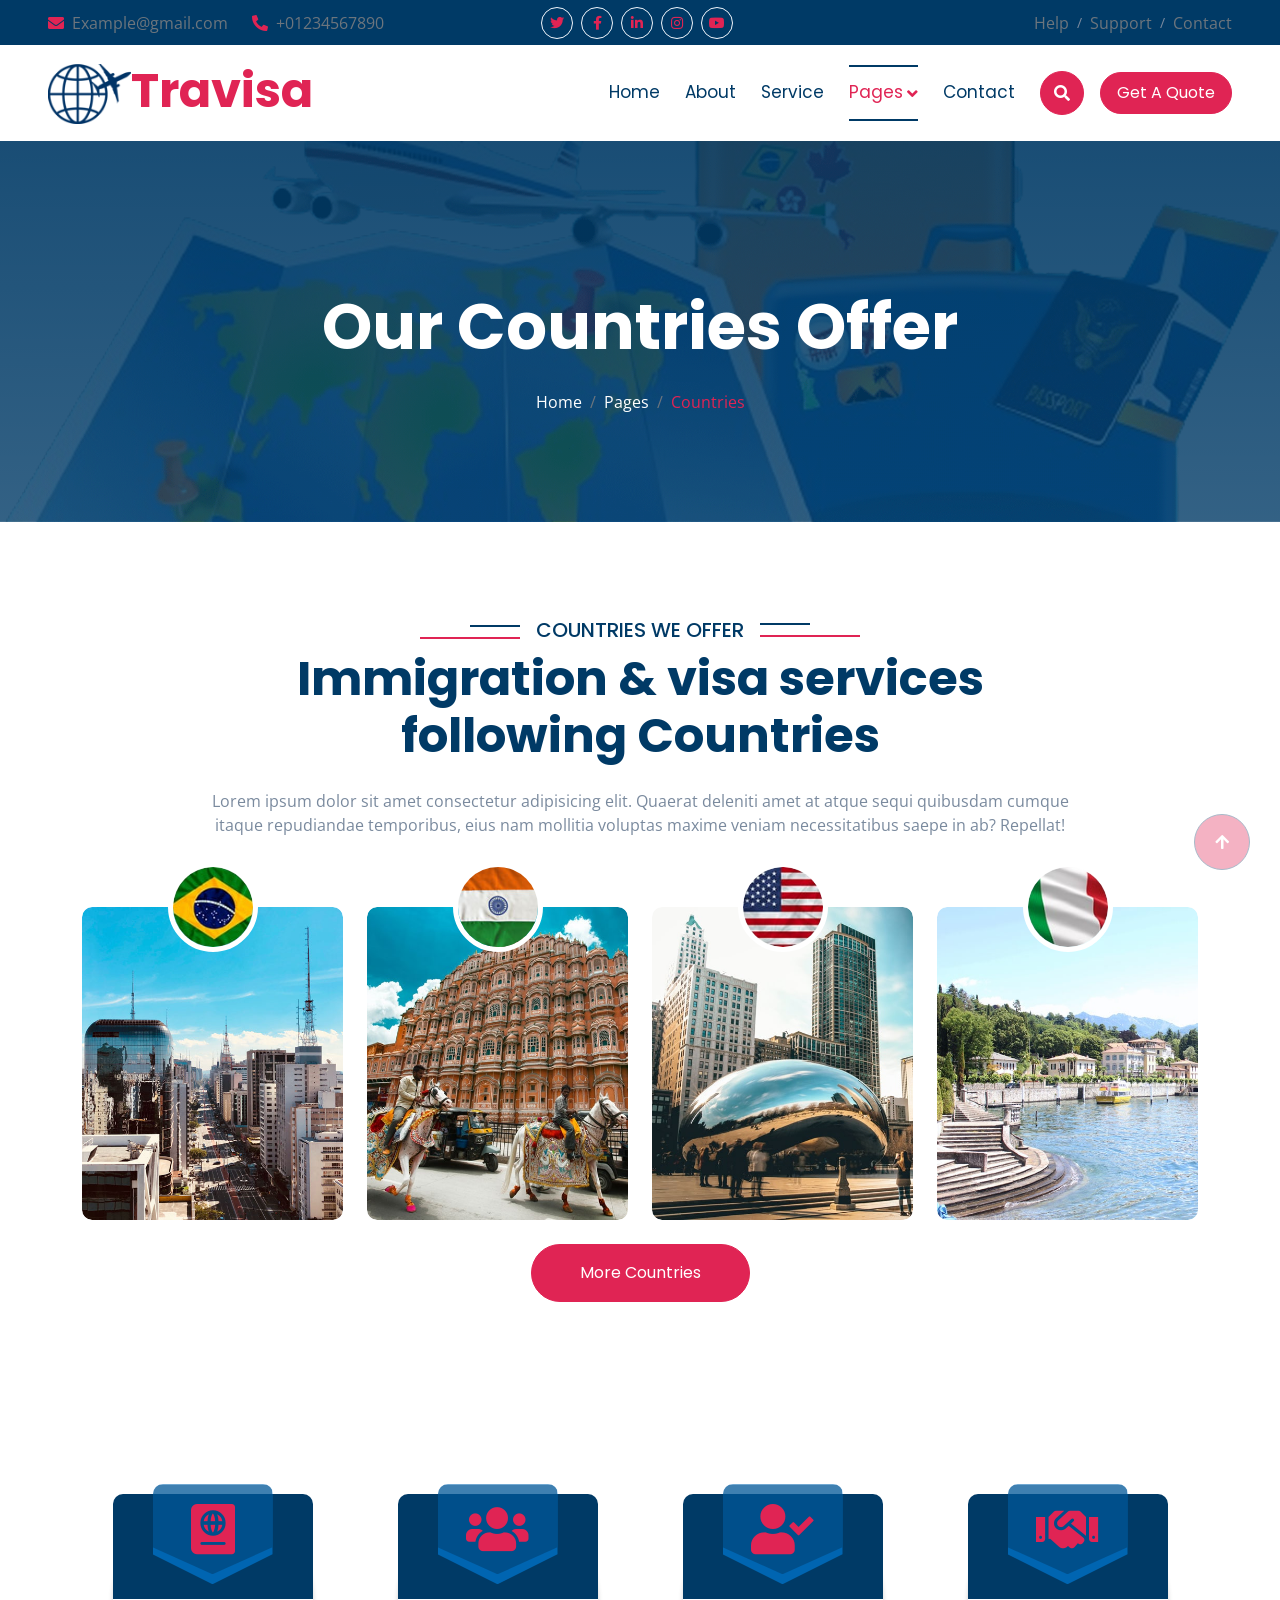
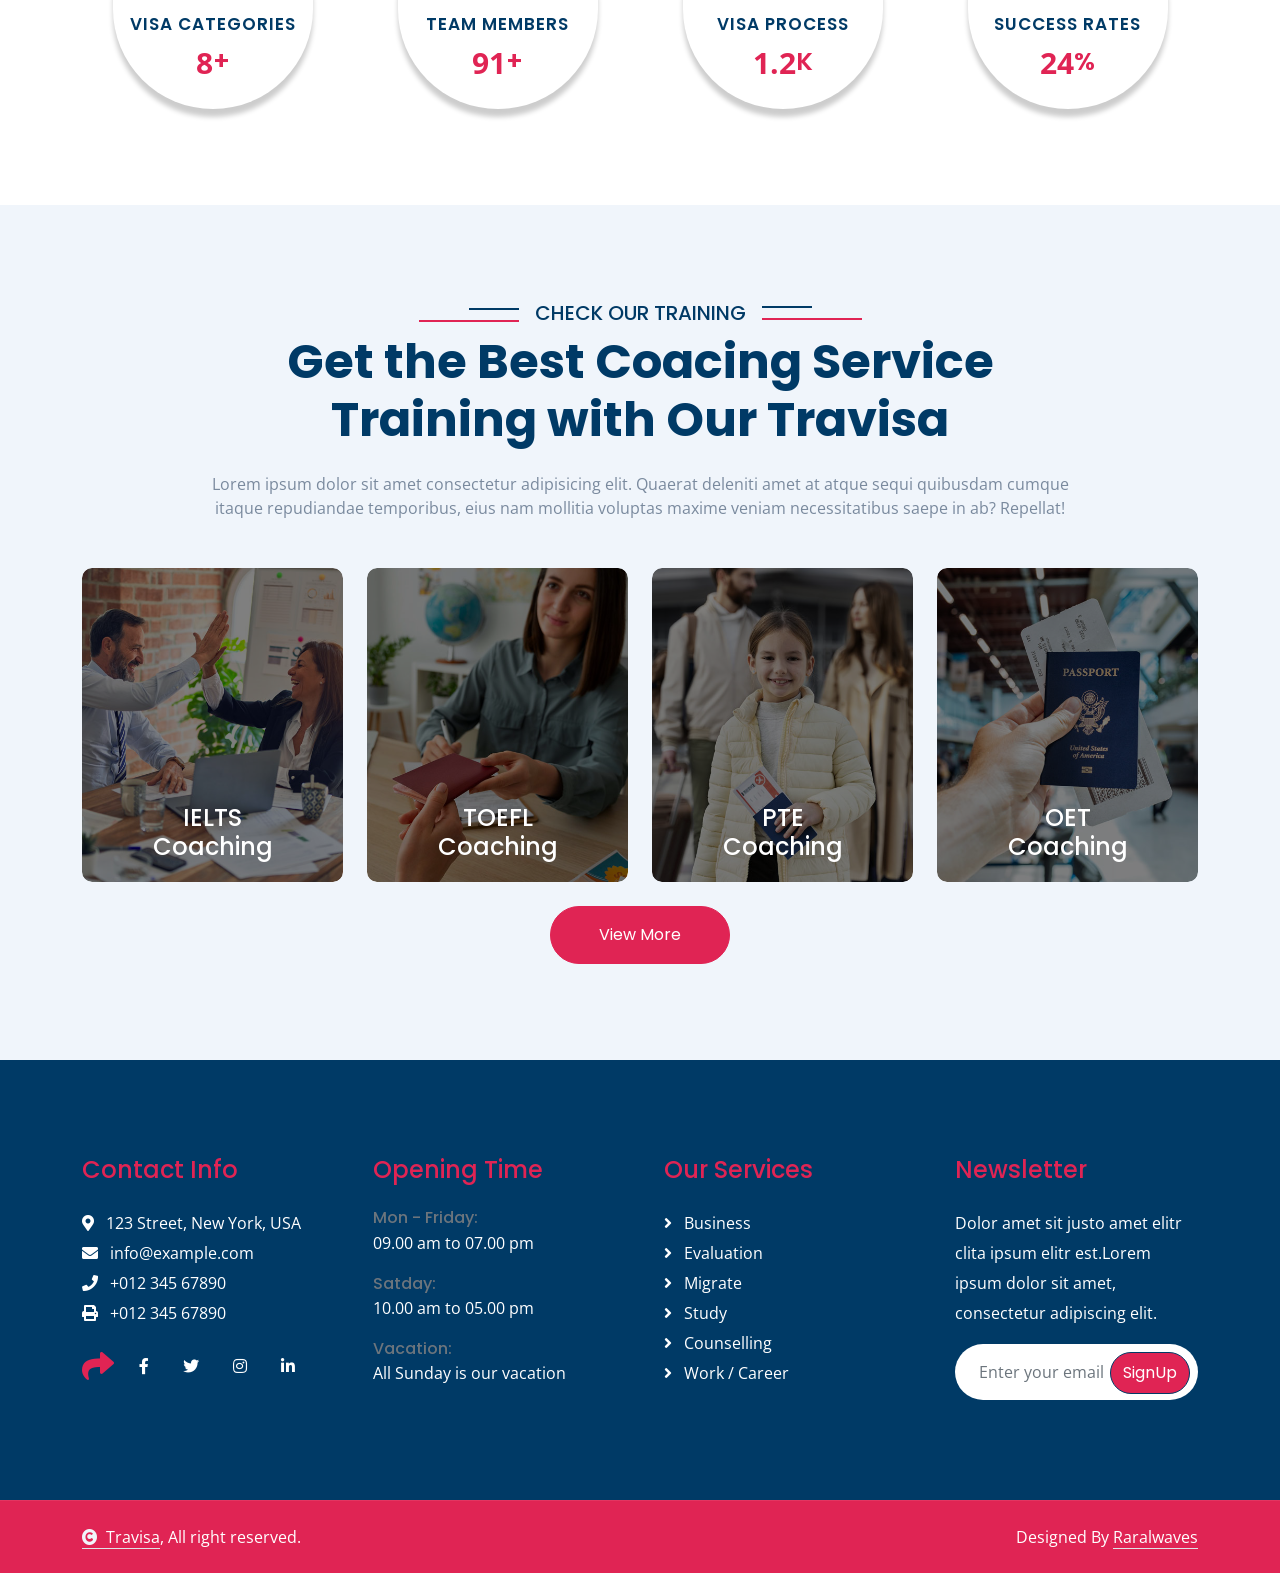
<file: countries.html>
<!DOCTYPE html>
<html lang="en">

    <head>
        <meta charset="utf-8">
        <title>Travisa </title>
        <meta content="width=device-width, initial-scale=1.0" name="viewport">
        <meta content="" name="keywords">
        <meta content="" name="description">

        <!-- Google Web Fonts -->
        <link rel="preconnect" href="https://fonts.googleapis.com">
        <link rel="preconnect" href="https://fonts.gstatic.com" crossorigin>
        <link href="https://fonts.googleapis.com/css2?family=Open+Sans:wght@400;500;600;700&family=Poppins:wght@200;300;400;500;600&display=swap" rel="stylesheet"> 

        <!-- Icon Font Stylesheet -->
        <link rel="stylesheet" href="https://use.fontawesome.com/releases/v5.15.4/css/all.css"/>
        <link href="https://cdn.jsdelivr.net/npm/bootstrap-icons@1.4.1/font/bootstrap-icons.css" rel="stylesheet">

        <!-- Libraries Stylesheet -->
        <link href="lib/animate/animate.min.css" rel="stylesheet">
        <link href="lib/owlcarousel/assets/owl.carousel.min.css" rel="stylesheet">


        <!-- Customized Bootstrap Stylesheet -->
        <link href="css/bootstrap.min.css" rel="stylesheet">

        <!-- Template Stylesheet -->
        <link href="css/style.css" rel="stylesheet">
    </head>

    <body>

        <!-- Spinner Start -->
        <div id="spinner" class="show bg-white position-fixed translate-middle w-100 vh-100 top-50 start-50 d-flex align-items-center justify-content-center">
            <div class="spinner-border text-secondary" style="width: 3rem; height: 3rem;" role="status">
                <span class="sr-only">Loading...</span>
            </div>
        </div>
        <!-- Spinner End -->


        <!-- Topbar Start -->
        <div class="container-fluid bg-primary px-5 d-none d-lg-block">
            <div class="row gx-0 align-items-center">
                <div class="col-lg-5 text-center text-lg-start mb-lg-0">
                    <div class="d-flex">
                        <a href="#" class="text-muted me-4"><i class="fas fa-envelope text-secondary me-2"></i>Example@gmail.com</a>
                        <a href="#" class="text-muted me-0"><i class="fas fa-phone-alt text-secondary me-2"></i>+01234567890</a>
                    </div>
                </div>
                <div class="col-lg-3 row-cols-1 text-center mb-2 mb-lg-0">
                    <div class="d-inline-flex align-items-center" style="height: 45px;">
                        <a class="btn btn-sm btn-outline-light btn-square rounded-circle me-2" href=""><i class="fab fa-twitter fw-normal text-secondary"></i></a>
                        <a class="btn btn-sm btn-outline-light btn-square rounded-circle me-2" href=""><i class="fab fa-facebook-f fw-normal text-secondary"></i></a>
                        <a class="btn btn-sm btn-outline-light btn-square rounded-circle me-2" href=""><i class="fab fa-linkedin-in fw-normal text-secondary"></i></a>
                        <a class="btn btn-sm btn-outline-light btn-square rounded-circle me-2" href=""><i class="fab fa-instagram fw-normal text-secondary"></i></a>
                        <a class="btn btn-sm btn-outline-light btn-square rounded-circle" href=""><i class="fab fa-youtube fw-normal text-secondary"></i></a>
                    </div>
                </div>
                <div class="col-lg-4 text-center text-lg-end">
                    <div class="d-inline-flex align-items-center" style="height: 45px;">
                        <a href="#" class="text-muted me-2"> Help</a><small> / </small>
                        <a href="#" class="text-muted mx-2"> Support</a><small> / </small>
                        <a href="#" class="text-muted ms-2"> Contact</a>
                    </div>
                </div>
            </div>
        </div>
        <!-- Topbar End -->

        <!-- Navbar & Hero Start -->
        <div class="container-fluid nav-bar p-0">
            <nav class="navbar navbar-expand-lg navbar-light bg-white px-4 px-lg-5 py-3 py-lg-0">
                <a href="" class="navbar-brand p-0">
                    <h1 class="display-5 text-secondary m-0"><img src="img/brand-logo.png" class="img-fluid" alt="">Travisa</h1>
                    <!-- <img src="img/logo.png" alt="Logo"> -->
                </a>
                <button class="navbar-toggler" type="button" data-bs-toggle="collapse" data-bs-target="#navbarCollapse">
                    <span class="fa fa-bars"></span>
                </button>
                <div class="collapse navbar-collapse" id="navbarCollapse">
                    <div class="navbar-nav ms-auto py-0">
                        <a href="index.html" class="nav-item nav-link">Home</a>
                        <a href="about.html" class="nav-item nav-link">About</a>
                        <a href="service.html" class="nav-item nav-link">Service</a>
                        <div class="nav-item dropdown">
                            <a href="#" class="nav-link active" data-bs-toggle="dropdown"><span class="dropdown-toggle">Pages</span></a>
                            <div class="dropdown-menu m-0">
                                <a href="feature.html" class="dropdown-item">Feature</a>
                                <a href="countries.html" class="dropdown-item active">Countries</a>
                                <a href="testimonial.html" class="dropdown-item">Testimonial</a>
                                <a href="training.html" class="dropdown-item">Training</a>
                                <a href="404.html" class="dropdown-item">404 Page</a>
                            </div>
                        </div>
                        <a href="contact.html" class="nav-item nav-link">Contact</a>
                    </div>
                    <button class="btn btn-primary btn-md-square border-secondary mb-3 mb-md-3 mb-lg-0 me-3" data-bs-toggle="modal" data-bs-target="#searchModal"><i class="fas fa-search"></i></button>
                    <a href="" class="btn btn-primary border-secondary rounded-pill py-2 px-4 px-lg-3 mb-3 mb-md-3 mb-lg-0">Get A Quote</a>
                </div>
            </nav>
        </div>
        <!-- Navbar & Hero End -->

        <!-- Modal Search Start -->
        <div class="modal fade" id="searchModal" tabindex="-1" aria-labelledby="exampleModalLabel" aria-hidden="true">
            <div class="modal-dialog modal-fullscreen">
                <div class="modal-content rounded-0">
                    <div class="modal-header">
                        <h4 class="modal-title text-secondary mb-0" id="exampleModalLabel">Search by keyword</h4>
                        <button type="button" class="btn-close" data-bs-dismiss="modal" aria-label="Close"></button>
                    </div>
                    <div class="modal-body d-flex align-items-center">
                        <div class="input-group w-75 mx-auto d-flex">
                            <input type="search" class="form-control p-3" placeholder="keywords" aria-describedby="search-icon-1">
                            <span id="search-icon-1" class="input-group-text p-3"><i class="fa fa-search"></i></span>
                        </div>
                    </div>
                </div>
            </div>
        </div>
        <!-- Modal Search End -->

        <!-- Header Start -->
        <div class="container-fluid bg-breadcrumb">
            <div class="container text-center py-5" style="max-width: 900px;">
                <h3 class="text-white display-3 mb-4 wow fadeInDown" data-wow-delay="0.1s">Our Countries Offer</h1>
                <ol class="breadcrumb justify-content-center text-white mb-0 wow fadeInDown" data-wow-delay="0.3s">
                    <li class="breadcrumb-item"><a href="index.html" class="text-white">Home</a></li>
                    <li class="breadcrumb-item"><a href="#" class="text-white">Pages</a></li>
                    <li class="breadcrumb-item active text-secondary">Countries</li>
                </ol>    
            </div>
        </div>
        <!-- Header End -->

        <!-- Countries We Offer Start -->
        <div class="container-fluid country overflow-hidden py-5">
            <div class="container py-5">
                <div class="section-title text-center wow fadeInUp" data-wow-delay="0.1s" style="margin-bottom: 70px;">
                    <div class="sub-style">
                        <h5 class="sub-title text-primary px-3">COUNTRIES WE OFFER</h5>
                    </div>
                    <h1 class="display-5 mb-4">Immigration & visa services following Countries</h1>
                    <p class="mb-0">Lorem ipsum dolor sit amet consectetur adipisicing elit. Quaerat deleniti amet at atque sequi quibusdam cumque itaque repudiandae temporibus, eius nam mollitia voluptas maxime veniam necessitatibus saepe in ab? Repellat!</p>
                </div>
                <div class="row g-4 text-center">
                    <div class="col-lg-6 col-xl-3 mb-5 mb-xl-0 wow fadeInUp" data-wow-delay="0.1s">
                        <div class="country-item">
                            <div class="rounded overflow-hidden">
                                <img src="img/country-1.jpg" class="img-fluid w-100 rounded" alt="Image">
                            </div>
                            <div class="country-flag">
                                <img src="img/brazil.jpg" class="img-fluid rounded-circle" alt="Image">
                            </div>
                            <div class="country-name">
                                <a href="#" class="text-white fs-4">Brazil</a>
                            </div>
                        </div>
                    </div>
                    <div class="col-lg-6 col-xl-3 mb-5 mb-xl-0 wow fadeInUp" data-wow-delay="0.3s">
                        <div class="country-item">
                            <div class="rounded overflow-hidden">
                                <img src="img/country-2.jpg" class="img-fluid w-100 rounded" alt="Image">
                            </div>
                            <div class="country-flag">
                                <img src="img/india.jpg" class="img-fluid rounded-circle" alt="Image">
                            </div>
                            <div class="country-name">
                                <a href="#" class="text-white fs-4">india</a>
                            </div>
                        </div>
                    </div>
                    <div class="col-lg-6 col-xl-3 mb-5 mb-xl-0 wow fadeInUp" data-wow-delay="0.5s">
                        <div class="country-item">
                            <div class="rounded overflow-hidden">
                                <img src="img/country-3.jpg" class="img-fluid w-100 rounded" alt="Image">
                            </div>
                            <div class="country-flag">
                                <img src="img/usa.jpg" class="img-fluid rounded-circle" alt="Image">
                            </div>
                            <div class="country-name">
                                <a href="#" class="text-white fs-4">New York</a>
                            </div>
                        </div>
                    </div>
                    <div class="col-lg-6 col-xl-3 mb-5 mb-xl-0 wow fadeInUp" data-wow-delay="0.7s">
                        <div class="country-item">
                            <div class="rounded overflow-hidden">
                                <img src="img/country-4.jpg" class="img-fluid w-100 rounded" alt="Image">
                            </div>
                            <div class="country-flag">
                                <img src="img/italy.jpg" class="img-fluid rounded-circle" alt="Image">
                            </div>
                            <div class="country-name">
                                <a href="#" class="text-white fs-4">Italy</a>
                            </div>
                        </div>
                    </div>
                    <div class="col-12">
                        <a class="btn btn-primary border-secondary rounded-pill py-3 px-5 wow fadeInUp" data-wow-delay="0.1s" href="#">More Countries</a>
                    </div>
                </div>
            </div>
        </div>
        <!-- Countries We Offer End -->

        <!-- Counter Facts Start -->
        <div class="container-fluid counter-facts overflow-hidden py-5">
            <div class="container py-5">
                <div class="row g-4">
                    <div class="col-12 col-sm-6 col-md-6 col-xl-3 wow fadeInUp" data-wow-delay="0.1s">
                        <div class="counter">
                            <div class="counter-icon">
                                <i class="fas fa-passport"></i>
                            </div>
                            <div class="counter-content">
                                <h3>Visa Categories</h3>
                                <div class="d-flex align-items-center justify-content-center">
                                    <span class="counter-value" data-toggle="counter-up">31</span>
                                    <h4 class="text-secondary mb-0" style="font-weight: 600; font-size: 25px;">+</h4>
                                </div>
                            </div>
                        </div>
                    </div>
                    <div class="col-12 col-sm-6 col-md-6 col-xl-3 wow fadeInUp" data-wow-delay="0.3s">
                        <div class="counter">
                            <div class="counter-icon">
                                <i class="fas fa-users"></i>
                            </div>
                            <div class="counter-content">
                                <h3>Team Members</h3>
                                <div class="d-flex align-items-center justify-content-center">
                                    <span class="counter-value" data-toggle="counter-up">377</span>
                                    <h4 class="text-secondary mb-0" style="font-weight: 600; font-size: 25px;">+</h4>
                                </div>
                            </div>
                        </div>
                    </div>
                    <div class="col-12 col-sm-6 col-md-6 col-xl-3 wow fadeInUp" data-wow-delay="0.5s">
                        <div class="counter">
                            <div class="counter-icon">
                                <i class="fas fa-user-check"></i>
                            </div>
                            <div class="counter-content">
                                <h3>Visa Process</h3>
                                <div class="d-flex align-items-center justify-content-center">
                                    <span class="counter-value" data-toggle="counter-up">4.9</span>
                                    <h4 class="text-secondary mb-0" style="font-weight: 600; font-size: 25px;">K</h4>
                                </div>
                            </div>
                        </div>
                    </div>
                    <div class="col-12 col-sm-6 col-md-6 col-xl-3 wow fadeInUp" data-wow-delay="0.7s">
                        <div class="counter">
                            <div class="counter-icon">
                                <i class="fas fa-handshake"></i>
                            </div>
                            <div class="counter-content">
                                <h3>Success Rates</h3>
                                <div class="d-flex align-items-center justify-content-center">
                                    <span class="counter-value" data-toggle="counter-up">98</span>
                                    <h4 class="text-secondary mb-0" style="font-weight: 600; font-size: 25px;">%</h4>
                                </div>
                            </div>
                        </div>
                    </div>
                </div>
            </div>
        </div>
        <!-- Counter Facts End -->

        <!-- Training Start -->
        <div class="container-fluid training overflow-hidden bg-light py-5">
            <div class="container py-5">
                <div class="section-title text-center mb-5 wow fadeInUp" data-wow-delay="0.1s">
                    <div class="sub-style">
                        <h5 class="sub-title text-primary px-3">CHECK OUR TRAINING</h5>
                    </div>
                    <h1 class="display-5 mb-4">Get the Best Coacing Service Training with Our Travisa</h1>
                    <p class="mb-0">Lorem ipsum dolor sit amet consectetur adipisicing elit. Quaerat deleniti amet at atque sequi quibusdam cumque itaque repudiandae temporibus, eius nam mollitia voluptas maxime veniam necessitatibus saepe in ab? Repellat!</p>
                </div>
                <div class="row g-4">
                    <div class="col-lg-6 col-lg-6 col-xl-3 wow fadeInUp" data-wow-delay="0.1s">
                        <div class="training-item">
                            <div class="training-inner">
                                <img src="img/training-1.jpg" class="img-fluid w-100 rounded" alt="Image">
                                <div class="training-title-name">
                                    <a href="#" class="h4 text-white mb-0">IELTS</a>
                                    <a href="#" class="h4 text-white mb-0">Coaching</a>
                                </div>
                            </div>
                            <div class="training-content bg-secondary rounded-bottom p-4">
                                <a href="#"><h4 class="text-white">IELTS Coaching</h4></a>
                                <p class="text-white-50">Lorem ipsum dolor sit amet consectetur adipisicing elit. Autem, veritatis.</p>
                                <a class="btn btn-secondary rounded-pill text-white p-0" href="#">Read More <i class="fa fa-arrow-right"></i></a>
                            </div>
                        </div>
                    </div>
                    <div class="col-lg-6 col-lg-6 col-xl-3 wow fadeInUp" data-wow-delay="0.3s">
                        <div class="training-item">
                            <div class="training-inner">
                                <img src="img/training-2.jpg" class="img-fluid w-100 rounded" alt="Image">
                                <div class="training-title-name">
                                    <a href="#" class="h4 text-white mb-0">TOEFL</a>
                                    <a href="#" class="h4 text-white mb-0">Coaching</a>
                                </div>
                            </div>
                            <div class="training-content bg-secondary rounded-bottom p-4">
                                <a href="#"><h4 class="text-white">TOEFL Coaching</h4></a>
                                <p class="text-white-50">Lorem ipsum dolor sit amet consectetur adipisicing elit. Autem, veritatis.</p>
                                <a class="btn btn-secondary rounded-pill text-white p-0" href="#">Read More <i class="fa fa-arrow-right"></i></a>
                            </div>
                        </div>
                    </div>
                    <div class="col-lg-6 col-lg-6 col-xl-3 wow fadeInUp" data-wow-delay="0.5s">
                        <div class="training-item">
                            <div class="training-inner">
                                <img src="img/training-3.jpg" class="img-fluid w-100 rounded" alt="Image">
                                <div class="training-title-name">
                                    <a href="#" class="h4 text-white mb-0">PTE</a>
                                    <a href="#" class="h4 text-white mb-0">Coaching</a>
                                </div>
                            </div>
                            <div class="training-content bg-secondary rounded-bottom p-4">
                                <a href="#"><h4 class="text-white">PTE Coaching</h4></a>
                                <p class="text-white-50">Lorem ipsum dolor sit amet consectetur adipisicing elit. Autem, veritatis.</p>
                                <a class="btn btn-secondary rounded-pill text-white p-0" href="#">Read More <i class="fa fa-arrow-right"></i></a>
                            </div>
                        </div>
                    </div>
                    <div class="col-lg-6 col-lg-6 col-xl-3 wow fadeInUp" data-wow-delay="0.7s">
                        <div class="training-item">
                            <div class="training-inner">
                                <img src="img/training-4.jpg" class="img-fluid w-100 rounded" alt="Image">
                                <div class="training-title-name">
                                    <a href="#" class="h4 text-white mb-0">OET</a>
                                    <a href="#" class="h4 text-white mb-0">Coaching</a>
                                </div>
                            </div>
                            <div class="training-content bg-secondary rounded-bottom p-4">
                                <a href="#"><h4 class="text-white">OET Coaching</h4></a>
                                <p class="text-white-50">Lorem ipsum dolor sit amet consectetur adipisicing elit. Autem, veritatis.</p>
                                <a class="btn btn-secondary rounded-pill text-white p-0" href="#">Read More <i class="fa fa-arrow-right"></i></a>
                            </div>
                        </div>
                    </div>
                    <div class="col-12 text-center">
                        <a class="btn btn-primary border-secondary rounded-pill py-3 px-5 wow fadeInUp" data-wow-delay="0.1s" href="#">View More</a>
                    </div>
                </div>
            </div>
        </div>
        <!-- Training End -->

        <!-- Footer Start -->
        <div class="container-fluid footer py-5 wow fadeIn" data-wow-delay="0.2s">
            <div class="container py-5">
                <div class="row g-5">
                    <div class="col-md-6 col-lg-6 col-xl-3">
                        <div class="footer-item d-flex flex-column">
                            <h4 class="text-secondary mb-4">Contact Info</h4>
                            <a href=""><i class="fa fa-map-marker-alt me-2"></i> 123 Street, New York, USA</a>
                            <a href=""><i class="fas fa-envelope me-2"></i> info@example.com</a>
                            <a href=""><i class="fas fa-phone me-2"></i> +012 345 67890</a>
                            <a href="" class="mb-3"><i class="fas fa-print me-2"></i> +012 345 67890</a>
                            <div class="d-flex align-items-center">
                                <i class="fas fa-share fa-2x text-secondary me-2"></i>
                                <a class="btn mx-1" href=""><i class="fab fa-facebook-f"></i></a>
                                <a class="btn mx-1" href=""><i class="fab fa-twitter"></i></a>
                                <a class="btn mx-1" href=""><i class="fab fa-instagram"></i></a>
                                <a class="btn mx-1" href=""><i class="fab fa-linkedin-in"></i></a>
                            </div>
                        </div>
                    </div>
                    <div class="col-md-6 col-lg-6 col-xl-3">
                        <div class="footer-item d-flex flex-column">
                            <h4 class="text-secondary mb-4">Opening Time</h4>
                            <div class="mb-3">
                                <h6 class="text-muted mb-0">Mon - Friday:</h6>
                                <p class="text-white mb-0">09.00 am to 07.00 pm</p>
                            </div>
                            <div class="mb-3">
                                <h6 class="text-muted mb-0">Satday:</h6>
                                <p class="text-white mb-0">10.00 am to 05.00 pm</p>
                            </div>
                            <div class="mb-3">
                                <h6 class="text-muted mb-0">Vacation:</h6>
                                <p class="text-white mb-0">All Sunday is our vacation</p>
                            </div>
                        </div>
                    </div>
                    <div class="col-md-6 col-lg-6 col-xl-3">
                        <div class="footer-item d-flex flex-column">
                            <h4 class="text-secondary mb-4">Our Services</h4>
                            <a href="#" class=""><i class="fas fa-angle-right me-2"></i> Business</a>
                            <a href="#" class=""><i class="fas fa-angle-right me-2"></i> Evaluation</a>
                            <a href="#" class=""><i class="fas fa-angle-right me-2"></i> Migrate</a>
                            <a href="#" class=""><i class="fas fa-angle-right me-2"></i> Study</a>
                            <a href="#" class=""><i class="fas fa-angle-right me-2"></i> Counselling</a>
                            <a href="#" class=""><i class="fas fa-angle-right me-2"></i> Work / Career</a>
                        </div>
                    </div>
                    <div class="col-md-6 col-lg-6 col-xl-3">
                        <div class="footer-item">
                            <h4 class="text-secondary mb-4">Newsletter</h4>
                            <p class="text-white mb-3">Dolor amet sit justo amet elitr clita ipsum elitr est.Lorem ipsum dolor sit amet, consectetur adipiscing elit.</p>
                            <div class="position-relative mx-auto rounded-pill">
                                <input class="form-control border-0 rounded-pill w-100 py-3 ps-4 pe-5" type="text" placeholder="Enter your email">
                                <button type="button" class="btn btn-primary rounded-pill position-absolute top-0 end-0 py-2 mt-2 me-2">SignUp</button>
                            </div>
                        </div>
                    </div>
                </div>
            </div>
        </div>
        <!-- Footer End -->
        
        <!-- Copyright Start -->
        <div class="container-fluid copyright py-4">
            <div class="container">
                <div class="row g-4 align-items-center">
                    <div class="col-md-6 text-center text-md-start mb-md-0">
                        <span class="text-white"><a href="#" class="border-bottom text-white"><i class="fas fa-copyright text-light me-2"></i>Travisa</a>, All right reserved.</span>
                    </div>
                    <div class="col-md-6 text-center text-md-end text-white">
                        
                        Designed By <a class="border-bottom text-white" href="https://raralwavessolutions.co.ke/">Raralwaves</a>
                    </div>
                </div>
            </div>
        </div>
        <!-- Copyright End -->

        <!-- Back to Top -->
        <a href="#" class="btn btn-primary btn-lg-square back-to-top"><i class="fa fa-arrow-up"></i></a>   

        
    <!-- JavaScript Libraries -->
    <script src="https://ajax.googleapis.com/ajax/libs/jquery/3.6.4/jquery.min.js"></script>
    <script src="https://cdn.jsdelivr.net/npm/bootstrap@5.0.0/dist/js/bootstrap.bundle.min.js"></script>
    <script src="lib/wow/wow.min.js"></script>
    <script src="lib/easing/easing.min.js"></script>
    <script src="lib/waypoints/waypoints.min.js"></script>
    <script src="lib/counterup/counterup.min.js"></script>
    <script src="lib/owlcarousel/owl.carousel.min.js"></script>
    

    <!-- Template Javascript -->
    <script src="js/main.js"></script>
    </body>


</html>
</file>
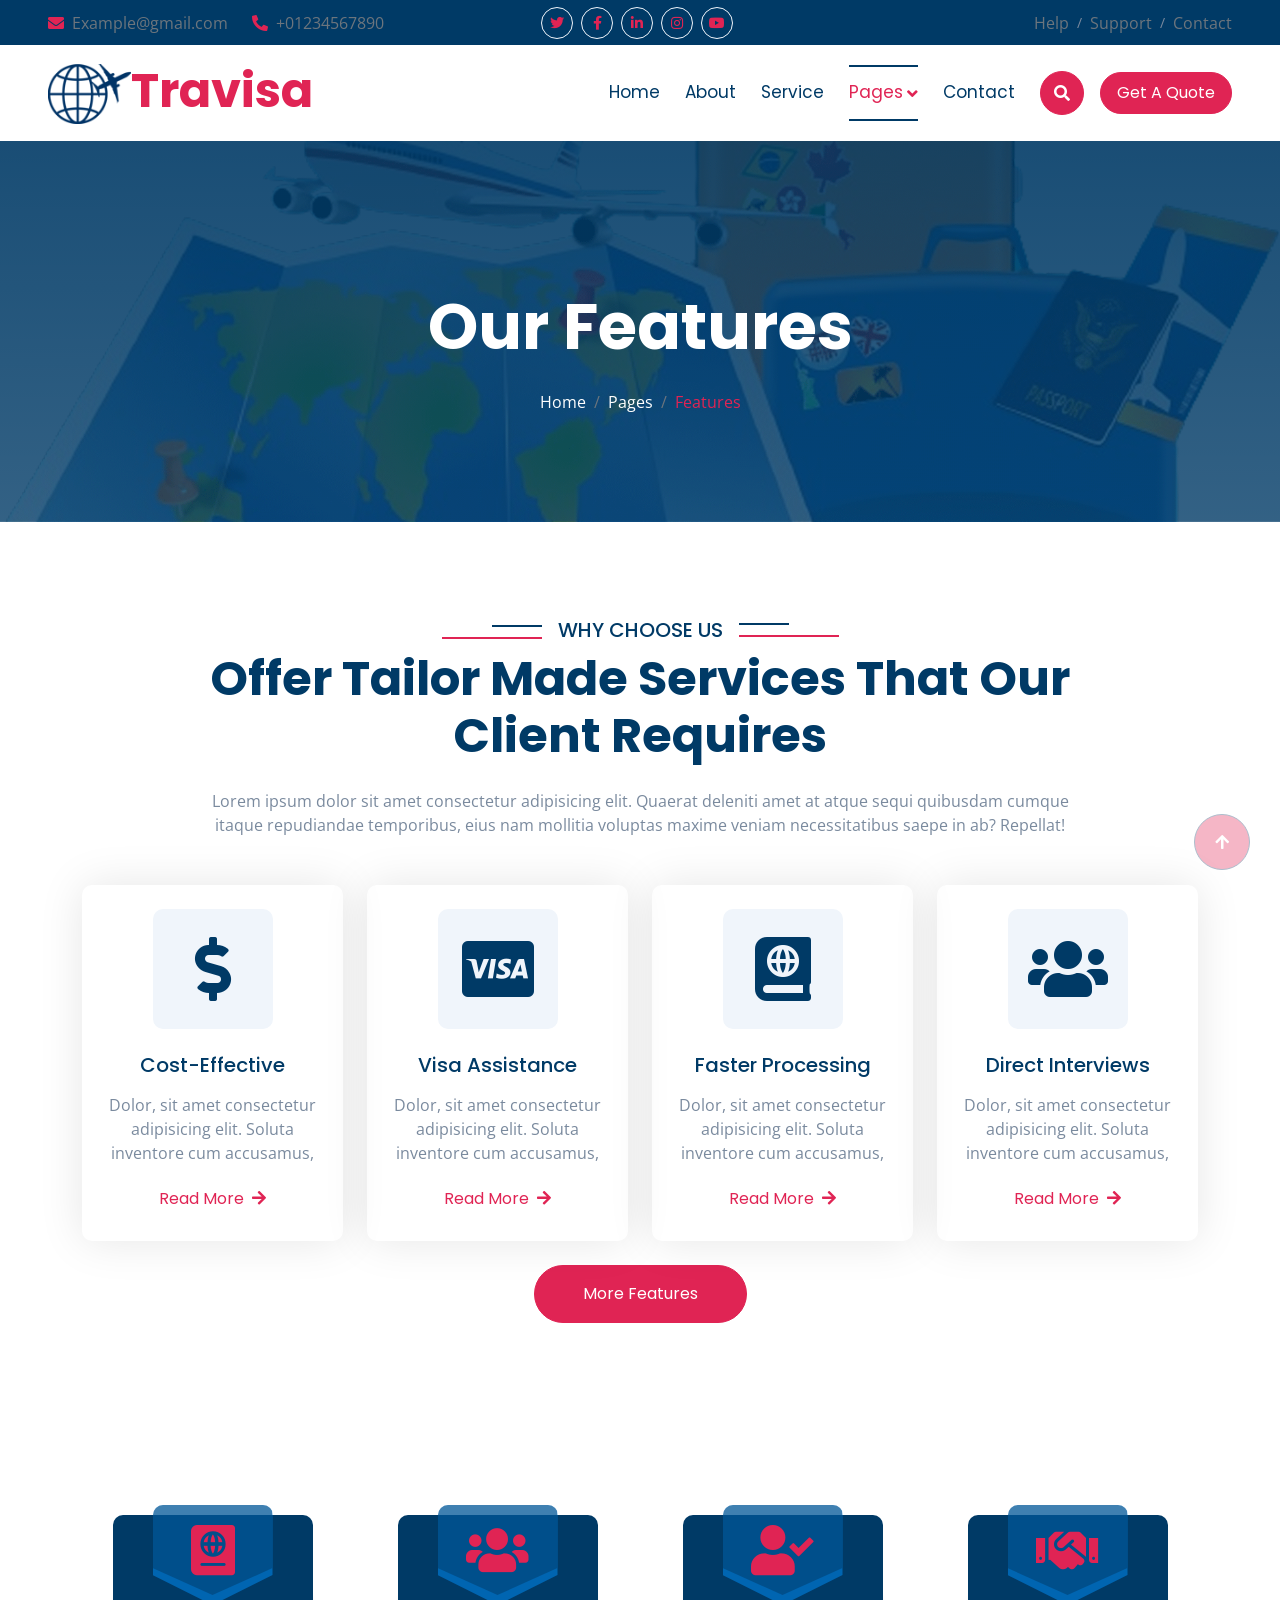
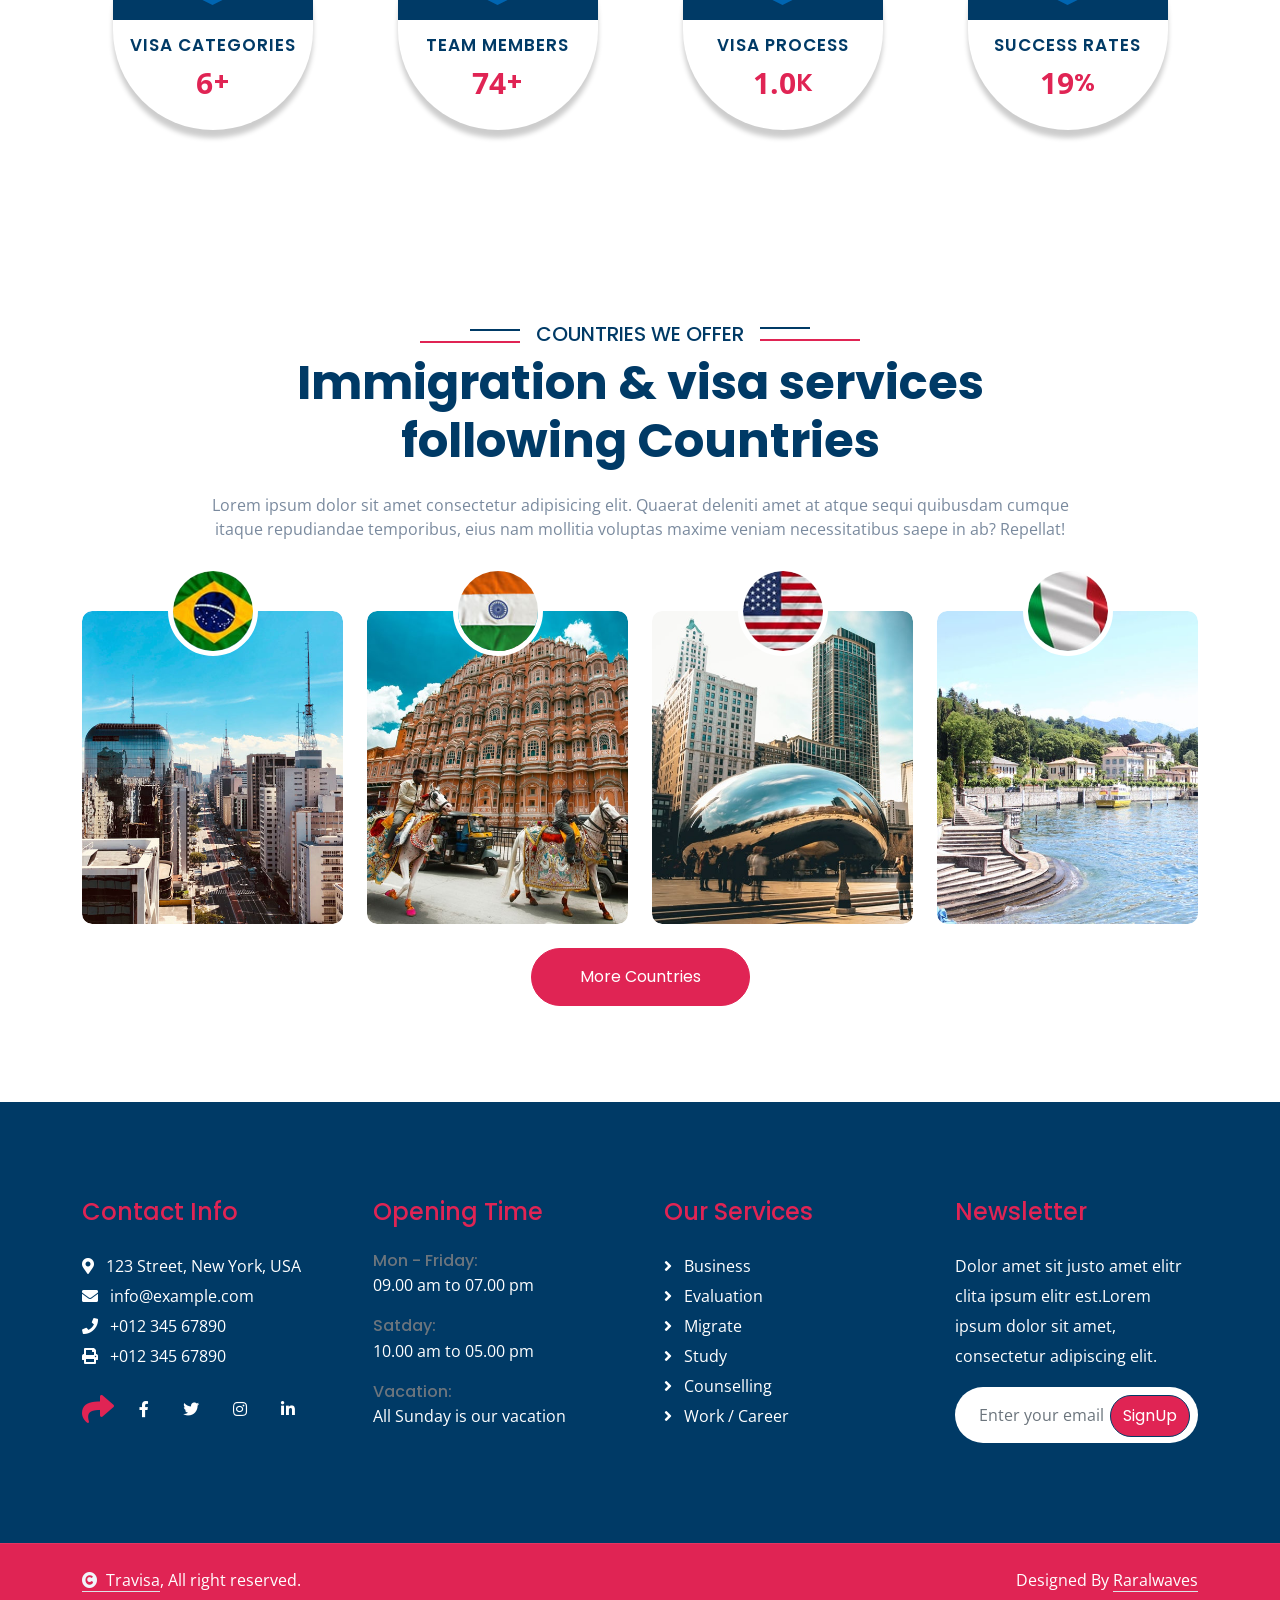
<file: feature.html>
<!DOCTYPE html>
<html lang="en">

    <head>
        <meta charset="utf-8">
        <title>Travisa </title>
        <meta content="width=device-width, initial-scale=1.0" name="viewport">
        <meta content="" name="keywords">
        <meta content="" name="description">

        <!-- Google Web Fonts -->
        <link rel="preconnect" href="https://fonts.googleapis.com">
        <link rel="preconnect" href="https://fonts.gstatic.com" crossorigin>
        <link href="https://fonts.googleapis.com/css2?family=Open+Sans:wght@400;500;600;700&family=Poppins:wght@200;300;400;500;600&display=swap" rel="stylesheet"> 

        <!-- Icon Font Stylesheet -->
        <link rel="stylesheet" href="https://use.fontawesome.com/releases/v5.15.4/css/all.css"/>
        <link href="https://cdn.jsdelivr.net/npm/bootstrap-icons@1.4.1/font/bootstrap-icons.css" rel="stylesheet">

        <!-- Libraries Stylesheet -->
        <link href="lib/animate/animate.min.css" rel="stylesheet">
        <link href="lib/owlcarousel/assets/owl.carousel.min.css" rel="stylesheet">


        <!-- Customized Bootstrap Stylesheet -->
        <link href="css/bootstrap.min.css" rel="stylesheet">

        <!-- Template Stylesheet -->
        <link href="css/style.css" rel="stylesheet">
    </head>

    <body>

        <!-- Spinner Start -->
        <div id="spinner" class="show bg-white position-fixed translate-middle w-100 vh-100 top-50 start-50 d-flex align-items-center justify-content-center">
            <div class="spinner-border text-secondary" style="width: 3rem; height: 3rem;" role="status">
                <span class="sr-only">Loading...</span>
            </div>
        </div>
        <!-- Spinner End -->


        <!-- Topbar Start -->
        <div class="container-fluid bg-primary px-5 d-none d-lg-block">
            <div class="row gx-0 align-items-center">
                <div class="col-lg-5 text-center text-lg-start mb-lg-0">
                    <div class="d-flex">
                        <a href="#" class="text-muted me-4"><i class="fas fa-envelope text-secondary me-2"></i>Example@gmail.com</a>
                        <a href="#" class="text-muted me-0"><i class="fas fa-phone-alt text-secondary me-2"></i>+01234567890</a>
                    </div>
                </div>
                <div class="col-lg-3 row-cols-1 text-center mb-2 mb-lg-0">
                    <div class="d-inline-flex align-items-center" style="height: 45px;">
                        <a class="btn btn-sm btn-outline-light btn-square rounded-circle me-2" href=""><i class="fab fa-twitter fw-normal text-secondary"></i></a>
                        <a class="btn btn-sm btn-outline-light btn-square rounded-circle me-2" href=""><i class="fab fa-facebook-f fw-normal text-secondary"></i></a>
                        <a class="btn btn-sm btn-outline-light btn-square rounded-circle me-2" href=""><i class="fab fa-linkedin-in fw-normal text-secondary"></i></a>
                        <a class="btn btn-sm btn-outline-light btn-square rounded-circle me-2" href=""><i class="fab fa-instagram fw-normal text-secondary"></i></a>
                        <a class="btn btn-sm btn-outline-light btn-square rounded-circle" href=""><i class="fab fa-youtube fw-normal text-secondary"></i></a>
                    </div>
                </div>
                <div class="col-lg-4 text-center text-lg-end">
                    <div class="d-inline-flex align-items-center" style="height: 45px;">
                        <a href="#" class="text-muted me-2"> Help</a><small> / </small>
                        <a href="#" class="text-muted mx-2"> Support</a><small> / </small>
                        <a href="#" class="text-muted ms-2"> Contact</a>
                    </div>
                </div>
            </div>
        </div>
        <!-- Topbar End -->

        <!-- Navbar & Hero Start -->
        <div class="container-fluid nav-bar p-0">
            <nav class="navbar navbar-expand-lg navbar-light bg-white px-4 px-lg-5 py-3 py-lg-0">
                <a href="" class="navbar-brand p-0">
                    <h1 class="display-5 text-secondary m-0"><img src="img/brand-logo.png" class="img-fluid" alt="">Travisa</h1>
                    <!-- <img src="img/logo.png" alt="Logo"> -->
                </a>
                <button class="navbar-toggler" type="button" data-bs-toggle="collapse" data-bs-target="#navbarCollapse">
                    <span class="fa fa-bars"></span>
                </button>
                <div class="collapse navbar-collapse" id="navbarCollapse">
                    <div class="navbar-nav ms-auto py-0">
                        <a href="index.html" class="nav-item nav-link">Home</a>
                        <a href="about.html" class="nav-item nav-link">About</a>
                        <a href="service.html" class="nav-item nav-link">Service</a>
                        <div class="nav-item dropdown">
                            <a href="#" class="nav-link active" data-bs-toggle="dropdown"><span class="dropdown-toggle">Pages</span></a>
                            <div class="dropdown-menu m-0">
                                <a href="feature.html" class="dropdown-item active">Feature</a>
                                <a href="countries.html" class="dropdown-item">Countries</a>
                                <a href="testimonial.html" class="dropdown-item">Testimonial</a>
                                <a href="training.html" class="dropdown-item">Training</a>
                                <a href="404.html" class="dropdown-item">404 Page</a>
                            </div>
                        </div>
                        <a href="contact.html" class="nav-item nav-link">Contact</a>
                    </div>
                    <button class="btn btn-primary btn-md-square border-secondary mb-3 mb-md-3 mb-lg-0 me-3" data-bs-toggle="modal" data-bs-target="#searchModal"><i class="fas fa-search"></i></button>
                    <a href="" class="btn btn-primary border-secondary rounded-pill py-2 px-4 px-lg-3 mb-3 mb-md-3 mb-lg-0">Get A Quote</a>
                </div>
            </nav>
        </div>
        <!-- Navbar & Hero End -->

        <!-- Modal Search Start -->
        <div class="modal fade" id="searchModal" tabindex="-1" aria-labelledby="exampleModalLabel" aria-hidden="true">
            <div class="modal-dialog modal-fullscreen">
                <div class="modal-content rounded-0">
                    <div class="modal-header">
                        <h4 class="modal-title text-secondary mb-0" id="exampleModalLabel">Search by keyword</h4>
                        <button type="button" class="btn-close" data-bs-dismiss="modal" aria-label="Close"></button>
                    </div>
                    <div class="modal-body d-flex align-items-center">
                        <div class="input-group w-75 mx-auto d-flex">
                            <input type="search" class="form-control p-3" placeholder="keywords" aria-describedby="search-icon-1">
                            <span id="search-icon-1" class="input-group-text p-3"><i class="fa fa-search"></i></span>
                        </div>
                    </div>
                </div>
            </div>
        </div>
        <!-- Modal Search End -->

        <!-- Header Start -->
        <div class="container-fluid bg-breadcrumb">
            <div class="container text-center py-5" style="max-width: 900px;">
                <h3 class="text-white display-3 mb-4 wow fadeInDown" data-wow-delay="0.1s">Our Features</h1>
                <ol class="breadcrumb justify-content-center text-white mb-0 wow fadeInDown" data-wow-delay="0.3s">
                    <li class="breadcrumb-item"><a href="index.html" class="text-white">Home</a></li>
                    <li class="breadcrumb-item"><a href="#" class="text-white">Pages</a></li>
                    <li class="breadcrumb-item active text-secondary">Features</li>
                </ol>    
            </div>
        </div>
        <!-- Header End -->

        <!-- Features Start -->
        <div class="container-fluid features overflow-hidden py-5">
            <div class="container py-5">
                <div class="section-title text-center mb-5 wow fadeInUp" data-wow-delay="0.1s">
                    <div class="sub-style">
                        <h5 class="sub-title text-primary px-3">Why Choose Us</h5>
                    </div>
                    <h1 class="display-5 mb-4">Offer Tailor Made Services That Our Client Requires</h1>
                    <p class="mb-0">Lorem ipsum dolor sit amet consectetur adipisicing elit. Quaerat deleniti amet at atque sequi quibusdam cumque itaque repudiandae temporibus, eius nam mollitia voluptas maxime veniam necessitatibus saepe in ab? Repellat!</p>
                </div>
                <div class="row g-4 justify-content-center text-center">
                    <div class="col-md-6 col-lg-6 col-xl-3 wow fadeInUp" data-wow-delay="0.1s">
                        <div class="feature-item text-center p-4">
                            <div class="feature-icon p-3 mb-4">
                                <i class="fas fa-dollar-sign fa-4x text-primary"></i>
                            </div>
                            <div class="feature-content d-flex flex-column">
                                <h5 class="mb-3">Cost-Effective</h5>
                                <p class="mb-3">Dolor, sit amet consectetur adipisicing elit. Soluta inventore cum accusamus,</p>
                                <a class="btn btn-secondary rounded-pill" href="#">Read More<i class="fas fa-arrow-right ms-2"></i></a>
                            </div>
                        </div>
                    </div>
                    <div class="col-md-6 col-lg-6 col-xl-3 wow fadeInUp" data-wow-delay="0.3s">
                        <div class="feature-item text-center p-4">
                            <div class="feature-icon p-3 mb-4">
                                <i class="fab fa-cc-visa fa-4x text-primary"></i>
                            </div>
                            <div class="feature-content d-flex flex-column">
                                <h5 class="mb-3">Visa Assistance</h5>
                                <p class="mb-3">Dolor, sit amet consectetur adipisicing elit. Soluta inventore cum accusamus,</p>
                                <a class="btn btn-secondary rounded-pill" href="#">Read More<i class="fas fa-arrow-right ms-2"></i></a>
                            </div>
                        </div>
                    </div>
                    <div class="col-md-6 col-lg-6 col-xl-3 wow fadeInUp" data-wow-delay="0.5s">
                        <div class="feature-item text-center p-4">
                            <div class="feature-icon p-3 mb-4">
                                <i class="fas fa-atlas fa-4x text-primary"></i>
                            </div>
                            <div class="feature-content d-flex flex-column">
                                <h5 class="mb-3">Faster Processing</h5>
                                <p class="mb-3">Dolor, sit amet consectetur adipisicing elit. Soluta inventore cum accusamus,</p>
                                <a class="btn btn-secondary rounded-pill" href="#">Read More<i class="fas fa-arrow-right ms-2"></i></a>
                            </div>
                        </div>
                    </div>
                    <div class="col-md-6 col-lg-6 col-xl-3 wow fadeInUp" data-wow-delay="0.7s">
                        <div class="feature-item text-center p-4">
                            <div class="feature-icon p-3 mb-4">
                                <i class="fas fa-users fa-4x text-primary"></i>
                            </div>
                            <div class="feature-content d-flex flex-column">
                                <h5 class="mb-3">Direct Interviews</h5>
                                <p class="mb-3">Dolor, sit amet consectetur adipisicing elit. Soluta inventore cum accusamus,</p>
                                <a class="btn btn-secondary rounded-pill" href="#">Read More<i class="fas fa-arrow-right ms-2"></i></a>
                            </div>
                        </div>
                    </div>
                    <div class="col-12">
                        <a class="btn btn-primary border-secondary rounded-pill py-3 px-5 wow fadeInUp" data-wow-delay="0.1s" href="#">More Features</a>
                    </div>
                </div>
            </div>
        </div>
        <!-- Features End -->


        <!-- Counter Facts Start -->
        <div class="container-fluid counter-facts overflow-hidden py-5">
            <div class="container py-5">
                <div class="row g-4">
                    <div class="col-12 col-sm-6 col-md-6 col-xl-3 wow fadeInUp" data-wow-delay="0.1s">
                        <div class="counter">
                            <div class="counter-icon">
                                <i class="fas fa-passport"></i>
                            </div>
                            <div class="counter-content">
                                <h3>Visa Categories</h3>
                                <div class="d-flex align-items-center justify-content-center">
                                    <span class="counter-value" data-toggle="counter-up">31</span>
                                    <h4 class="text-secondary mb-0" style="font-weight: 600; font-size: 25px;">+</h4>
                                </div>
                            </div>
                        </div>
                    </div>
                    <div class="col-12 col-sm-6 col-md-6 col-xl-3 wow fadeInUp" data-wow-delay="0.3s">
                        <div class="counter">
                            <div class="counter-icon">
                                <i class="fas fa-users"></i>
                            </div>
                            <div class="counter-content">
                                <h3>Team Members</h3>
                                <div class="d-flex align-items-center justify-content-center">
                                    <span class="counter-value" data-toggle="counter-up">377</span>
                                    <h4 class="text-secondary mb-0" style="font-weight: 600; font-size: 25px;">+</h4>
                                </div>
                            </div>
                        </div>
                    </div>
                    <div class="col-12 col-sm-6 col-md-6 col-xl-3 wow fadeInUp" data-wow-delay="0.5s">
                        <div class="counter">
                            <div class="counter-icon">
                                <i class="fas fa-user-check"></i>
                            </div>
                            <div class="counter-content">
                                <h3>Visa Process</h3>
                                <div class="d-flex align-items-center justify-content-center">
                                    <span class="counter-value" data-toggle="counter-up">4.9</span>
                                    <h4 class="text-secondary mb-0" style="font-weight: 600; font-size: 25px;">K</h4>
                                </div>
                            </div>
                        </div>
                    </div>
                    <div class="col-12 col-sm-6 col-md-6 col-xl-3 wow fadeInUp" data-wow-delay="0.7s">
                        <div class="counter">
                            <div class="counter-icon">
                                <i class="fas fa-handshake"></i>
                            </div>
                            <div class="counter-content">
                                <h3>Success Rates</h3>
                                <div class="d-flex align-items-center justify-content-center">
                                    <span class="counter-value" data-toggle="counter-up">98</span>
                                    <h4 class="text-secondary mb-0" style="font-weight: 600; font-size: 25px;">%</h4>
                                </div>
                            </div>
                        </div>
                    </div>
                </div>
            </div>
        </div>
        <!-- Counter Facts End -->

        <!-- Countries We Offer Start -->
        <div class="container-fluid country overflow-hidden py-5">
            <div class="container py-5">
                <div class="section-title text-center wow fadeInUp" data-wow-delay="0.1s" style="margin-bottom: 70px;">
                    <div class="sub-style">
                        <h5 class="sub-title text-primary px-3">COUNTRIES WE OFFER</h5>
                    </div>
                    <h1 class="display-5 mb-4">Immigration & visa services following Countries</h1>
                    <p class="mb-0">Lorem ipsum dolor sit amet consectetur adipisicing elit. Quaerat deleniti amet at atque sequi quibusdam cumque itaque repudiandae temporibus, eius nam mollitia voluptas maxime veniam necessitatibus saepe in ab? Repellat!</p>
                </div>
                <div class="row g-4 text-center">
                    <div class="col-lg-6 col-xl-3 mb-5 mb-xl-0 wow fadeInUp" data-wow-delay="0.1s">
                        <div class="country-item">
                            <div class="rounded overflow-hidden">
                                <img src="img/country-1.jpg" class="img-fluid w-100 rounded" alt="Image">
                            </div>
                            <div class="country-flag">
                                <img src="img/brazil.jpg" class="img-fluid rounded-circle" alt="Image">
                            </div>
                            <div class="country-name">
                                <a href="#" class="text-white fs-4">Brazil</a>
                            </div>
                        </div>
                    </div>
                    <div class="col-lg-6 col-xl-3 mb-5 mb-xl-0 wow fadeInUp" data-wow-delay="0.3s">
                        <div class="country-item">
                            <div class="rounded overflow-hidden">
                                <img src="img/country-2.jpg" class="img-fluid w-100 rounded" alt="Image">
                            </div>
                            <div class="country-flag">
                                <img src="img/india.jpg" class="img-fluid rounded-circle" alt="Image">
                            </div>
                            <div class="country-name">
                                <a href="#" class="text-white fs-4">india</a>
                            </div>
                        </div>
                    </div>
                    <div class="col-lg-6 col-xl-3 mb-5 mb-xl-0 wow fadeInUp" data-wow-delay="0.5s">
                        <div class="country-item">
                            <div class="rounded overflow-hidden">
                                <img src="img/country-3.jpg" class="img-fluid w-100 rounded" alt="Image">
                            </div>
                            <div class="country-flag">
                                <img src="img/usa.jpg" class="img-fluid rounded-circle" alt="Image">
                            </div>
                            <div class="country-name">
                                <a href="#" class="text-white fs-4">New York</a>
                            </div>
                        </div>
                    </div>
                    <div class="col-lg-6 col-xl-3 mb-5 mb-xl-0 wow fadeInUp" data-wow-delay="0.7s">
                        <div class="country-item">
                            <div class="rounded overflow-hidden">
                                <img src="img/country-4.jpg" class="img-fluid w-100 rounded" alt="Image">
                            </div>
                            <div class="country-flag">
                                <img src="img/italy.jpg" class="img-fluid rounded-circle" alt="Image">
                            </div>
                            <div class="country-name">
                                <a href="#" class="text-white fs-4">Italy</a>
                            </div>
                        </div>
                    </div>
                    <div class="col-12">
                        <a class="btn btn-primary border-secondary rounded-pill py-3 px-5 wow fadeInUp" data-wow-delay="0.1s" href="#">More Countries</a>
                    </div>
                </div>
            </div>
        </div>
        <!-- Countries We Offer End -->

        <!-- Footer Start -->
        <div class="container-fluid footer py-5 wow fadeIn" data-wow-delay="0.2s">
            <div class="container py-5">
                <div class="row g-5">
                    <div class="col-md-6 col-lg-6 col-xl-3">
                        <div class="footer-item d-flex flex-column">
                            <h4 class="text-secondary mb-4">Contact Info</h4>
                            <a href=""><i class="fa fa-map-marker-alt me-2"></i> 123 Street, New York, USA</a>
                            <a href=""><i class="fas fa-envelope me-2"></i> info@example.com</a>
                            <a href=""><i class="fas fa-phone me-2"></i> +012 345 67890</a>
                            <a href="" class="mb-3"><i class="fas fa-print me-2"></i> +012 345 67890</a>
                            <div class="d-flex align-items-center">
                                <i class="fas fa-share fa-2x text-secondary me-2"></i>
                                <a class="btn mx-1" href=""><i class="fab fa-facebook-f"></i></a>
                                <a class="btn mx-1" href=""><i class="fab fa-twitter"></i></a>
                                <a class="btn mx-1" href=""><i class="fab fa-instagram"></i></a>
                                <a class="btn mx-1" href=""><i class="fab fa-linkedin-in"></i></a>
                            </div>
                        </div>
                    </div>
                    <div class="col-md-6 col-lg-6 col-xl-3">
                        <div class="footer-item d-flex flex-column">
                            <h4 class="text-secondary mb-4">Opening Time</h4>
                            <div class="mb-3">
                                <h6 class="text-muted mb-0">Mon - Friday:</h6>
                                <p class="text-white mb-0">09.00 am to 07.00 pm</p>
                            </div>
                            <div class="mb-3">
                                <h6 class="text-muted mb-0">Satday:</h6>
                                <p class="text-white mb-0">10.00 am to 05.00 pm</p>
                            </div>
                            <div class="mb-3">
                                <h6 class="text-muted mb-0">Vacation:</h6>
                                <p class="text-white mb-0">All Sunday is our vacation</p>
                            </div>
                        </div>
                    </div>
                    <div class="col-md-6 col-lg-6 col-xl-3">
                        <div class="footer-item d-flex flex-column">
                            <h4 class="text-secondary mb-4">Our Services</h4>
                            <a href="#" class=""><i class="fas fa-angle-right me-2"></i> Business</a>
                            <a href="#" class=""><i class="fas fa-angle-right me-2"></i> Evaluation</a>
                            <a href="#" class=""><i class="fas fa-angle-right me-2"></i> Migrate</a>
                            <a href="#" class=""><i class="fas fa-angle-right me-2"></i> Study</a>
                            <a href="#" class=""><i class="fas fa-angle-right me-2"></i> Counselling</a>
                            <a href="#" class=""><i class="fas fa-angle-right me-2"></i> Work / Career</a>
                        </div>
                    </div>
                    <div class="col-md-6 col-lg-6 col-xl-3">
                        <div class="footer-item">
                            <h4 class="text-secondary mb-4">Newsletter</h4>
                            <p class="text-white mb-3">Dolor amet sit justo amet elitr clita ipsum elitr est.Lorem ipsum dolor sit amet, consectetur adipiscing elit.</p>
                            <div class="position-relative mx-auto rounded-pill">
                                <input class="form-control border-0 rounded-pill w-100 py-3 ps-4 pe-5" type="text" placeholder="Enter your email">
                                <button type="button" class="btn btn-primary rounded-pill position-absolute top-0 end-0 py-2 mt-2 me-2">SignUp</button>
                            </div>
                        </div>
                    </div>
                </div>
            </div>
        </div>
        <!-- Footer End -->
        
       <!-- Copyright Start -->
        <div class="container-fluid copyright py-4">
            <div class="container">
                <div class="row g-4 align-items-center">
                    <div class="col-md-6 text-center text-md-start mb-md-0">
                        <span class="text-white"><a href="#" class="border-bottom text-white"><i class="fas fa-copyright text-light me-2"></i>Travisa</a>, All right reserved.</span>
                    </div>
                    <div class="col-md-6 text-center text-md-end text-white">
                        
                        Designed By <a class="border-bottom text-white" href="https://raralwavessolutions.co.ke/">Raralwaves</a>
                    </div>
                </div>
            </div>
        </div>
        <!-- Copyright End -->

        <!-- Back to Top -->
        <a href="#" class="btn btn-primary btn-lg-square back-to-top"><i class="fa fa-arrow-up"></i></a>   

        
    <!-- JavaScript Libraries -->
    <script src="https://ajax.googleapis.com/ajax/libs/jquery/3.6.4/jquery.min.js"></script>
    <script src="https://cdn.jsdelivr.net/npm/bootstrap@5.0.0/dist/js/bootstrap.bundle.min.js"></script>
    <script src="lib/wow/wow.min.js"></script>
    <script src="lib/easing/easing.min.js"></script>
    <script src="lib/waypoints/waypoints.min.js"></script>
    <script src="lib/counterup/counterup.min.js"></script>
    <script src="lib/owlcarousel/owl.carousel.min.js"></script>
    

    <!-- Template Javascript -->
    <script src="js/main.js"></script>
    </body>


</html>
</file>
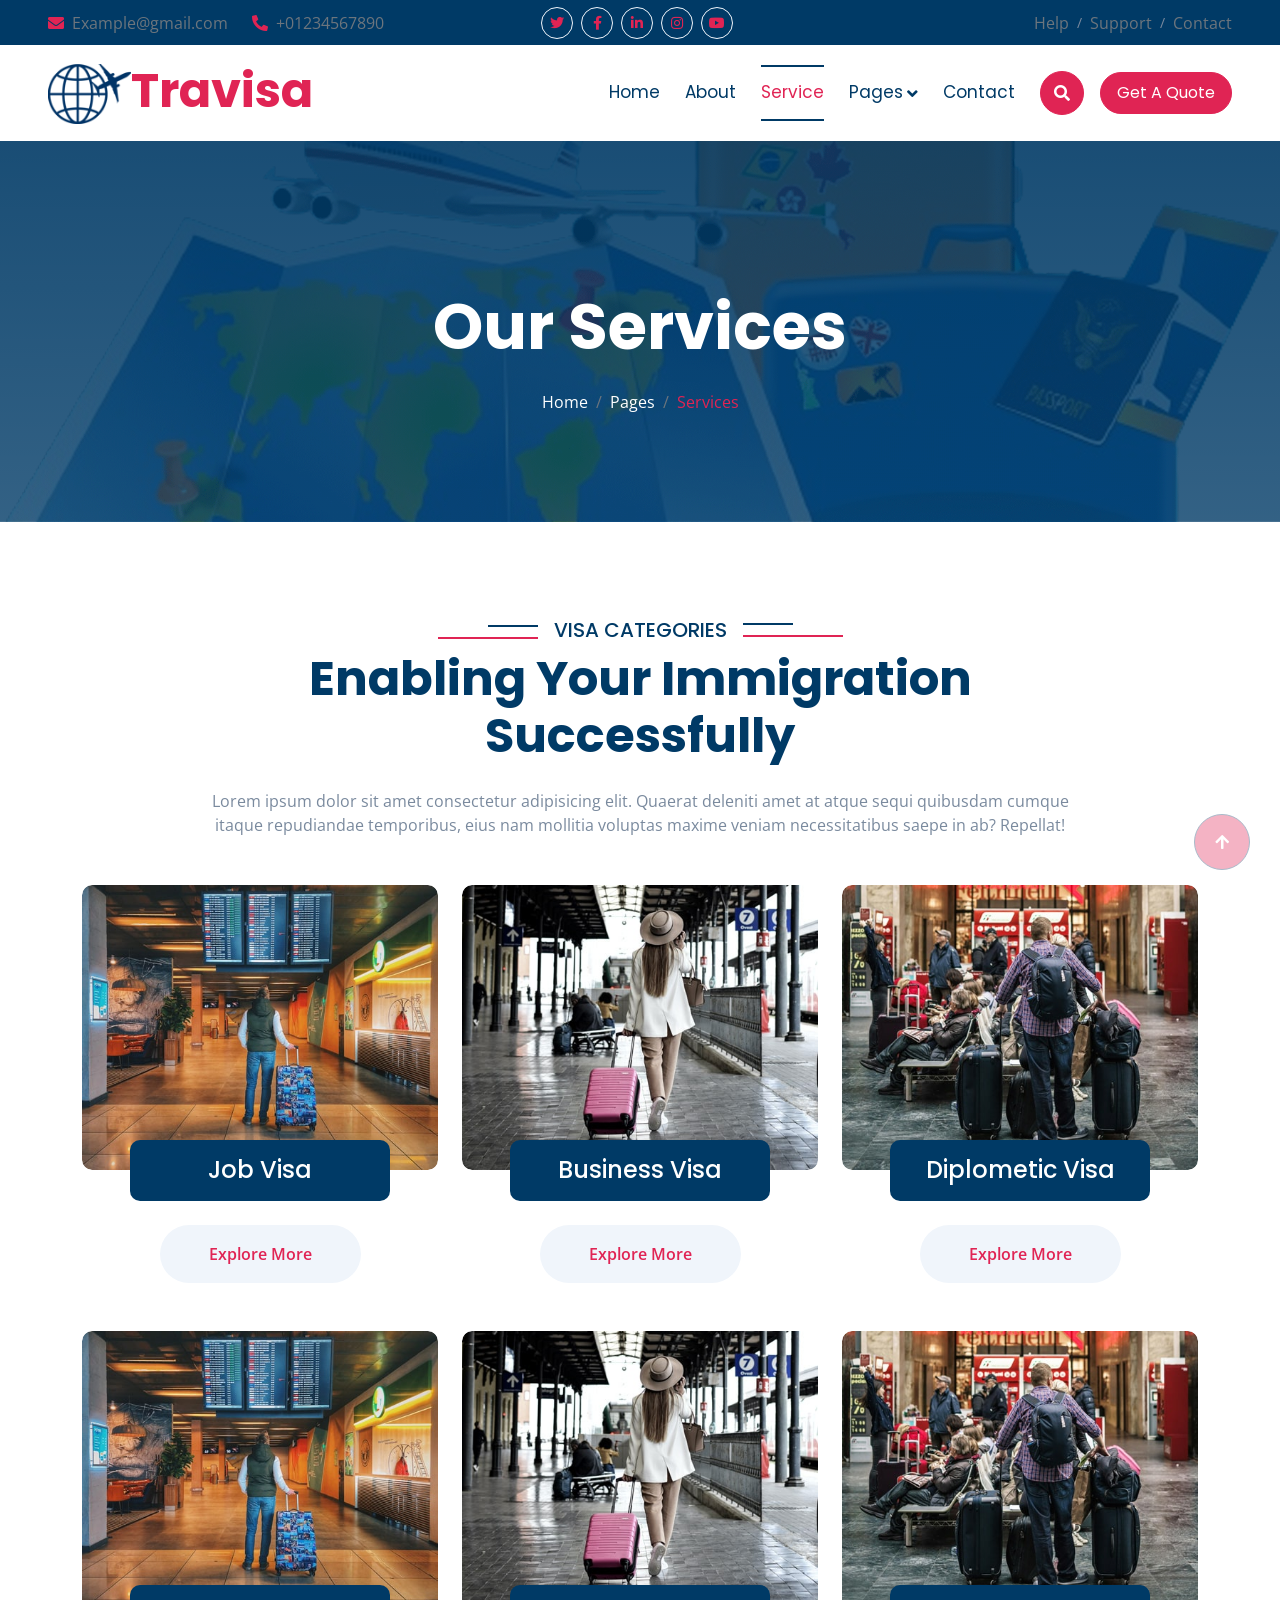
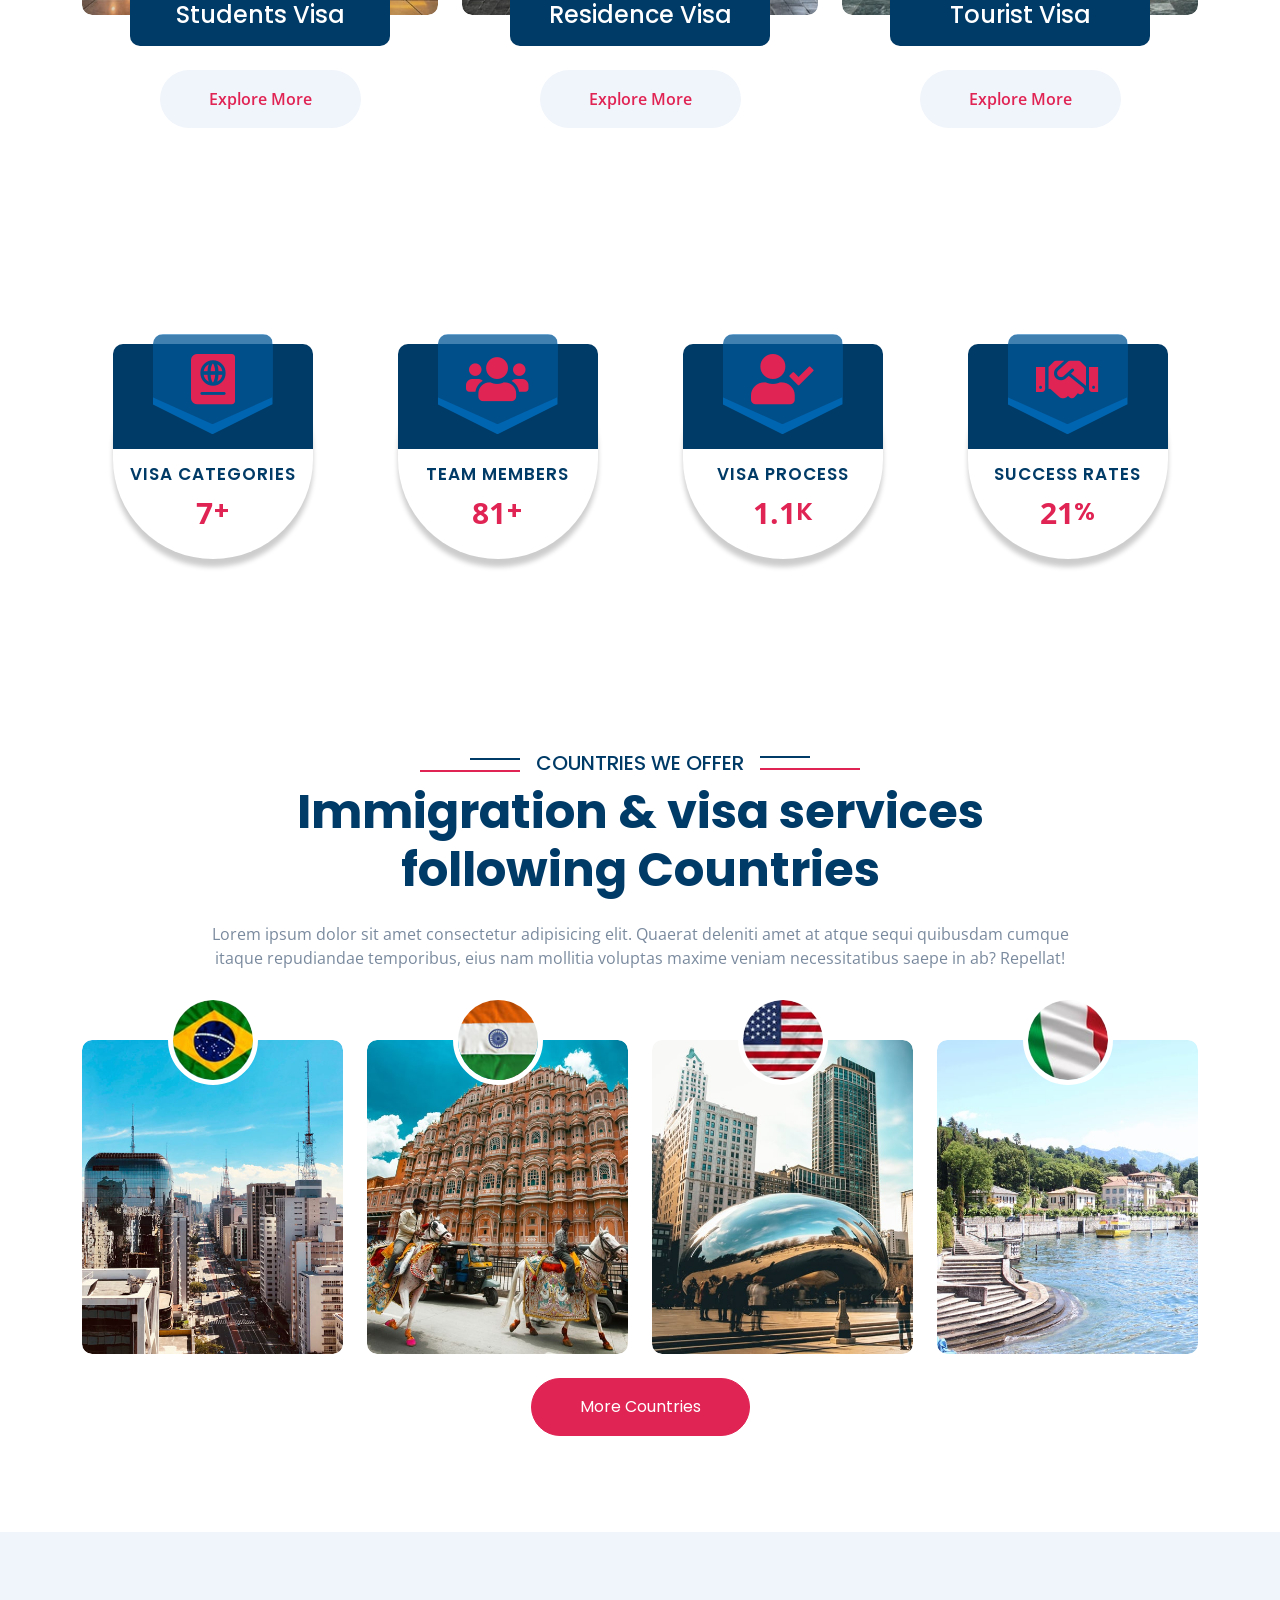
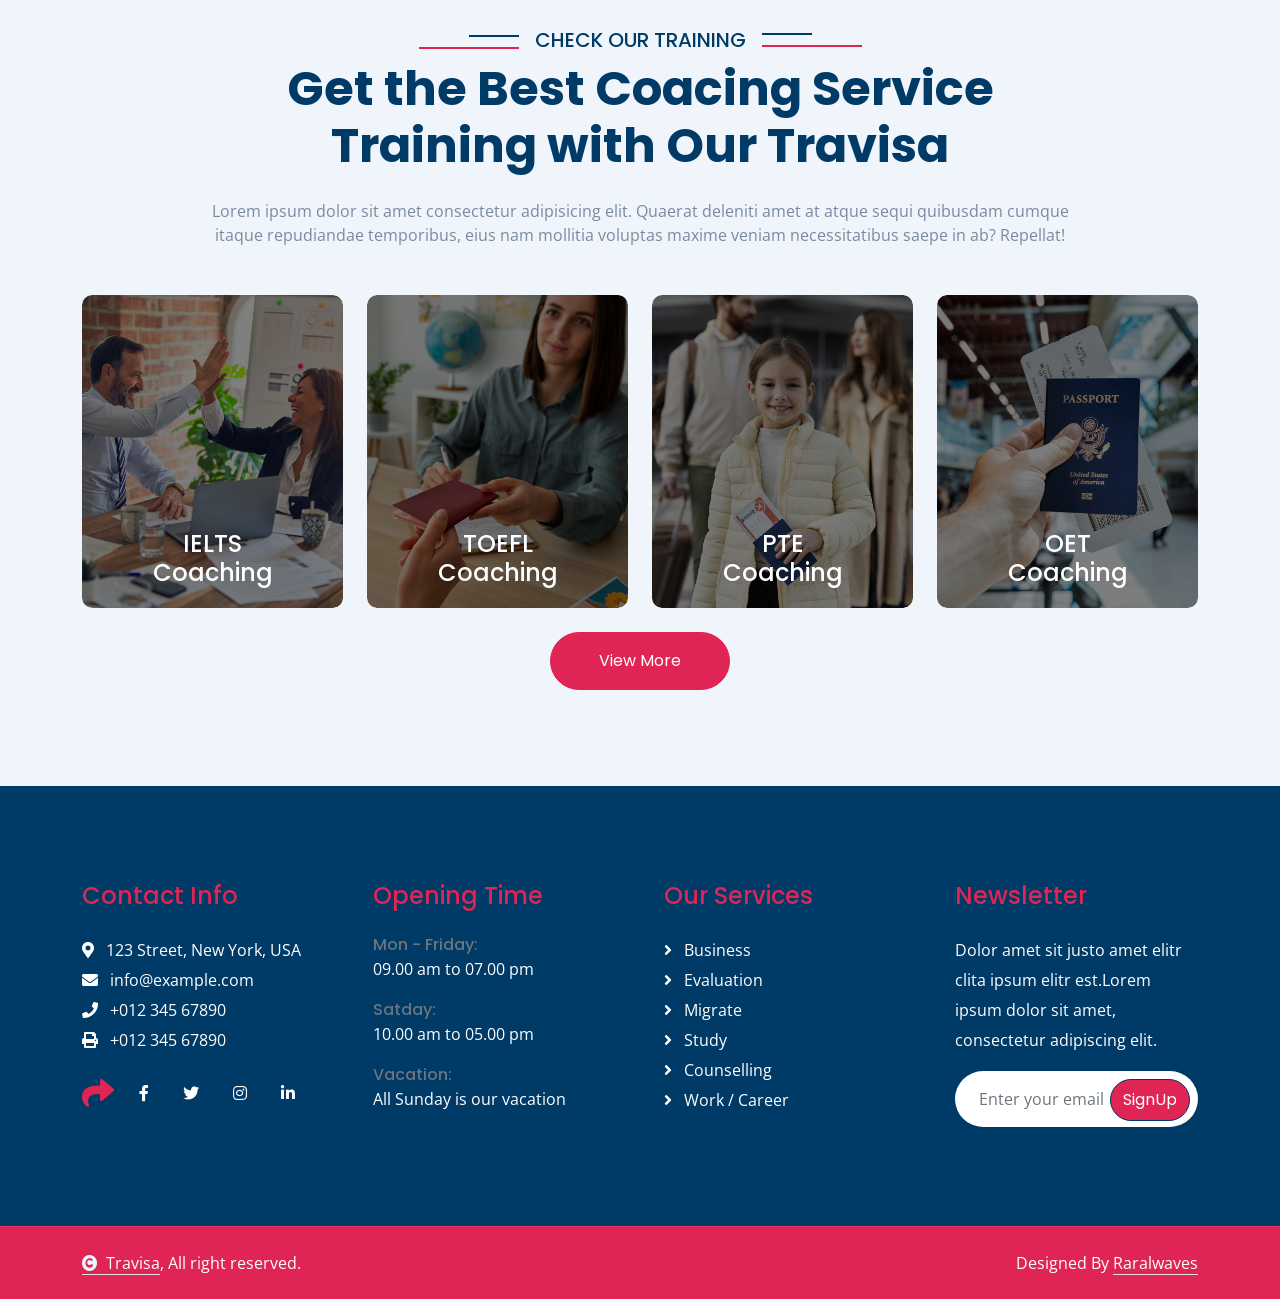
<file: service.html>
<!DOCTYPE html>
<html lang="en">

    <head>
        <meta charset="utf-8">
        <title>Travisa </title>
        <meta content="width=device-width, initial-scale=1.0" name="viewport">
        <meta content="" name="keywords">
        <meta content="" name="description">

        <!-- Google Web Fonts -->
        <link rel="preconnect" href="https://fonts.googleapis.com">
        <link rel="preconnect" href="https://fonts.gstatic.com" crossorigin>
        <link href="https://fonts.googleapis.com/css2?family=Open+Sans:wght@400;500;600;700&family=Poppins:wght@200;300;400;500;600&display=swap" rel="stylesheet"> 

        <!-- Icon Font Stylesheet -->
        <link rel="stylesheet" href="https://use.fontawesome.com/releases/v5.15.4/css/all.css"/>
        <link href="https://cdn.jsdelivr.net/npm/bootstrap-icons@1.4.1/font/bootstrap-icons.css" rel="stylesheet">

        <!-- Libraries Stylesheet -->
        <link href="lib/animate/animate.min.css" rel="stylesheet">
        <link href="lib/owlcarousel/assets/owl.carousel.min.css" rel="stylesheet">


        <!-- Customized Bootstrap Stylesheet -->
        <link href="css/bootstrap.min.css" rel="stylesheet">

        <!-- Template Stylesheet -->
        <link href="css/style.css" rel="stylesheet">
    </head>

    <body>

        <!-- Spinner Start -->
        <div id="spinner" class="show bg-white position-fixed translate-middle w-100 vh-100 top-50 start-50 d-flex align-items-center justify-content-center">
            <div class="spinner-border text-secondary" style="width: 3rem; height: 3rem;" role="status">
                <span class="sr-only">Loading...</span>
            </div>
        </div>
        <!-- Spinner End -->


        <!-- Topbar Start -->
        <div class="container-fluid bg-primary px-5 d-none d-lg-block">
            <div class="row gx-0 align-items-center">
                <div class="col-lg-5 text-center text-lg-start mb-lg-0">
                    <div class="d-flex">
                        <a href="#" class="text-muted me-4"><i class="fas fa-envelope text-secondary me-2"></i>Example@gmail.com</a>
                        <a href="#" class="text-muted me-0"><i class="fas fa-phone-alt text-secondary me-2"></i>+01234567890</a>
                    </div>
                </div>
                <div class="col-lg-3 row-cols-1 text-center mb-2 mb-lg-0">
                    <div class="d-inline-flex align-items-center" style="height: 45px;">
                        <a class="btn btn-sm btn-outline-light btn-square rounded-circle me-2" href=""><i class="fab fa-twitter fw-normal text-secondary"></i></a>
                        <a class="btn btn-sm btn-outline-light btn-square rounded-circle me-2" href=""><i class="fab fa-facebook-f fw-normal text-secondary"></i></a>
                        <a class="btn btn-sm btn-outline-light btn-square rounded-circle me-2" href=""><i class="fab fa-linkedin-in fw-normal text-secondary"></i></a>
                        <a class="btn btn-sm btn-outline-light btn-square rounded-circle me-2" href=""><i class="fab fa-instagram fw-normal text-secondary"></i></a>
                        <a class="btn btn-sm btn-outline-light btn-square rounded-circle" href=""><i class="fab fa-youtube fw-normal text-secondary"></i></a>
                    </div>
                </div>
                <div class="col-lg-4 text-center text-lg-end">
                    <div class="d-inline-flex align-items-center" style="height: 45px;">
                        <a href="#" class="text-muted me-2"> Help</a><small> / </small>
                        <a href="#" class="text-muted mx-2"> Support</a><small> / </small>
                        <a href="#" class="text-muted ms-2"> Contact</a>
                    </div>
                </div>
            </div>
        </div>
        <!-- Topbar End -->

        <!-- Navbar & Hero Start -->
        <div class="container-fluid nav-bar p-0">
            <nav class="navbar navbar-expand-lg navbar-light bg-white px-4 px-lg-5 py-3 py-lg-0">
                <a href="" class="navbar-brand p-0">
                    <h1 class="display-5 text-secondary m-0"><img src="img/brand-logo.png" class="img-fluid" alt="">Travisa</h1>
                    <!-- <img src="img/logo.png" alt="Logo"> -->
                </a>
                <button class="navbar-toggler" type="button" data-bs-toggle="collapse" data-bs-target="#navbarCollapse">
                    <span class="fa fa-bars"></span>
                </button>
                <div class="collapse navbar-collapse" id="navbarCollapse">
                    <div class="navbar-nav ms-auto py-0">
                        <a href="index.html" class="nav-item nav-link">Home</a>
                        <a href="about.html" class="nav-item nav-link">About</a>
                        <a href="service.html" class="nav-item nav-link active">Service</a>
                        <div class="nav-item dropdown">
                            <a href="#" class="nav-link" data-bs-toggle="dropdown"><span class="dropdown-toggle">Pages</span></a>
                            <div class="dropdown-menu m-0">
                                <a href="feature.html" class="dropdown-item">Feature</a>
                                <a href="countries.html" class="dropdown-item">Countries</a>
                                <a href="testimonial.html" class="dropdown-item">Testimonial</a>
                                <a href="training.html" class="dropdown-item">Training</a>
                                <a href="404.html" class="dropdown-item">404 Page</a>
                            </div>
                        </div>
                        <a href="contact.html" class="nav-item nav-link">Contact</a>
                    </div>
                    <button class="btn btn-primary btn-md-square border-secondary mb-3 mb-md-3 mb-lg-0 me-3" data-bs-toggle="modal" data-bs-target="#searchModal"><i class="fas fa-search"></i></button>
                    <a href="" class="btn btn-primary border-secondary rounded-pill py-2 px-4 px-lg-3 mb-3 mb-md-3 mb-lg-0">Get A Quote</a>
                </div>
            </nav>
        </div>
        <!-- Navbar & Hero End -->

        <!-- Modal Search Start -->
        <div class="modal fade" id="searchModal" tabindex="-1" aria-labelledby="exampleModalLabel" aria-hidden="true">
            <div class="modal-dialog modal-fullscreen">
                <div class="modal-content rounded-0">
                    <div class="modal-header">
                        <h4 class="modal-title text-secondary mb-0" id="exampleModalLabel">Search by keyword</h4>
                        <button type="button" class="btn-close" data-bs-dismiss="modal" aria-label="Close"></button>
                    </div>
                    <div class="modal-body d-flex align-items-center">
                        <div class="input-group w-75 mx-auto d-flex">
                            <input type="search" class="form-control p-3" placeholder="keywords" aria-describedby="search-icon-1">
                            <span id="search-icon-1" class="input-group-text p-3"><i class="fa fa-search"></i></span>
                        </div>
                    </div>
                </div>
            </div>
        </div>
        <!-- Modal Search End -->

        <!-- Header Start -->
        <div class="container-fluid bg-breadcrumb">
            <div class="container text-center py-5" style="max-width: 900px;">
                <h3 class="text-white display-3 mb-4 wow fadeInDown" data-wow-delay="0.1s">Our Services</h1>
                <ol class="breadcrumb justify-content-center text-white mb-0 wow fadeInDown" data-wow-delay="0.3s">
                    <li class="breadcrumb-item"><a href="index.html" class="text-white">Home</a></li>
                    <li class="breadcrumb-item"><a href="#" class="text-white">Pages</a></li>
                    <li class="breadcrumb-item active text-secondary">Services</li>
                </ol>    
            </div>
        </div>
        <!-- Header End -->

        <!-- Services Start -->
        <div class="container-fluid service overflow-hidden py-5">
            <div class="container py-5">
                <div class="section-title text-center mb-5 wow fadeInUp" data-wow-delay="0.1s">
                    <div class="sub-style">
                        <h5 class="sub-title text-primary px-3">Visa Categories</h5>
                    </div>
                    <h1 class="display-5 mb-4">Enabling Your Immigration Successfully</h1>
                    <p class="mb-0">Lorem ipsum dolor sit amet consectetur adipisicing elit. Quaerat deleniti amet at atque sequi quibusdam cumque itaque repudiandae temporibus, eius nam mollitia voluptas maxime veniam necessitatibus saepe in ab? Repellat!</p>
                </div>
                <div class="row g-4">
                    <div class="col-lg-6 col-xl-4 wow fadeInUp" data-wow-delay="0.1s">
                        <div class="service-item">
                            <div class="service-inner">
                                <div class="service-img">
                                    <img src="img/service-1.jpg" class="img-fluid w-100 rounded" alt="Image">
                                </div>
                                <div class="service-title">
                                    <div class="service-title-name">
                                        <div class="bg-primary text-center rounded p-3 mx-5 mb-4">
                                            <a href="#" class="h4 text-white mb-0">Job Visa</a>
                                        </div>
                                        <a class="btn bg-light text-secondary rounded-pill py-3 px-5 mb-4" href="#">Explore More</a>
                                    </div>
                                    <div class="service-content pb-4">
                                        <a href="#"><h4 class="text-white mb-4 py-3">Job Visa</h4></a>
                                        <div class="px-4">
                                            <p class="mb-4">Lorem ipsum dolor sit amet consectetur, adipisicing elit. Mollitia fugit dolores nesciunt adipisci obcaecati veritatis cum, ratione aspernatur autem velit.</p>
                                            <a class="btn btn-primary border-secondary rounded-pill py-3 px-5" href="#">Explore More</a>
                                        </div>
                                    </div>
                                </div>
                            </div>
                        </div>
                    </div>
                    <div class="col-lg-6 col-xl-4 wow fadeInUp" data-wow-delay="0.3s">
                        <div class="service-item">
                            <div class="service-inner">
                                <div class="service-img">
                                    <img src="img/service-2.jpg" class="img-fluid w-100 rounded" alt="Image">
                                </div>
                                <div class="service-title">
                                    <div class="service-title-name">
                                        <div class="bg-primary text-center rounded p-3 mx-5 mb-4">
                                            <a href="#" class="h4 text-white mb-0">Business Visa</a>
                                        </div>
                                        <a class="btn bg-light text-secondary rounded-pill py-3 px-5 mb-4" href="#">Explore More</a>
                                    </div>
                                    <div class="service-content pb-4">
                                        <a href="#"><h4 class="text-white mb-4 py-3">Business Visa</h4></a>
                                        <div class="px-4">
                                            <p class="mb-4">Lorem ipsum dolor sit amet consectetur, adipisicing elit. Mollitia fugit dolores nesciunt adipisci obcaecati veritatis cum, ratione aspernatur autem velit.</p>
                                            <a class="btn btn-primary border-secondary rounded-pill text-white py-3 px-5" href="#">Explore More</a>
                                        </div>
                                    </div>
                                </div>
                            </div>
                        </div>
                    </div>
                    <div class="col-lg-6 col-xl-4 wow fadeInUp" data-wow-delay="0.5s">
                        <div class="service-item">
                            <div class="service-inner">
                                <div class="service-img">
                                    <img src="img/service-3.jpg" class="img-fluid w-100 rounded" alt="Image">
                                </div>
                                <div class="service-title">
                                    <div class="service-title-name">
                                        <div class="bg-primary text-center rounded p-3 mx-5 mb-4">
                                            <a href="#" class="h4 text-white mb-0">Diplometic Visa</a>
                                        </div>
                                        <a class="btn bg-light text-secondary rounded-pill py-3 px-5 mb-4" href="#">Explore More</a>
                                    </div>
                                    <div class="service-content pb-4">
                                        <a href="#"><h4 class="text-white mb-4 py-3">Diplometic Visa</h4></a>
                                        <div class="px-4">
                                            <p class="mb-4">Lorem ipsum dolor sit amet consectetur, adipisicing elit. Mollitia fugit dolores nesciunt adipisci obcaecati veritatis cum, ratione aspernatur autem velit.</p>
                                            <a class="btn btn-primary border-secondary rounded-pill text-white py-3 px-5" href="#">Explore More</a>
                                        </div>
                                    </div>
                                </div>
                            </div>
                        </div>
                    </div>
                    <div class="col-lg-6 col-xl-4 wow fadeInUp" data-wow-delay="0.1s">
                        <div class="service-item">
                            <div class="service-inner">
                                <div class="service-img">
                                    <img src="img/service-1.jpg" class="img-fluid w-100 rounded" alt="Image">
                                </div>
                                <div class="service-title">
                                    <div class="service-title-name">
                                        <div class="bg-primary text-center rounded p-3 mx-5 mb-4">
                                            <a href="#" class="h4 text-white mb-0">Students Visa</a>
                                        </div>
                                        <a class="btn bg-light text-secondary rounded-pill py-3 px-5 mb-4" href="#">Explore More</a>
                                    </div>
                                    <div class="service-content pb-4">
                                        <a href="#"><h4 class="text-white mb-4 py-3">Students Visa</h4></a>
                                        <div class="px-4">
                                            <p class="mb-4">Lorem ipsum dolor sit amet consectetur, adipisicing elit. Mollitia fugit dolores nesciunt adipisci obcaecati veritatis cum, ratione aspernatur autem velit.</p>
                                            <a class="btn btn-primary border-secondary rounded-pill text-white py-3 px-5" href="#">Explore More</a>
                                        </div>
                                    </div>
                                </div>
                            </div>
                        </div>
                    </div>
                    <div class="col-lg-6 col-xl-4 wow fadeInUp" data-wow-delay="0.3s">
                        <div class="service-item">
                            <div class="service-inner">
                                <div class="service-img">
                                    <img src="img/service-2.jpg" class="img-fluid w-100 rounded" alt="Image">
                                </div>
                                <div class="service-title">
                                    <div class="service-title-name">
                                        <div class="bg-primary text-center rounded p-3 mx-5 mb-4">
                                            <a href="#" class="h4 text-white mb-0">Residence Visa</a>
                                        </div>
                                        <a class="btn bg-light text-secondary rounded-pill py-3 px-5 mb-4" href="#">Explore More</a>
                                    </div>
                                    <div class="service-content pb-4">
                                        <a href="#"><h4 class="text-white mb-4 py-3">Residence Visa</h4></a>
                                        <div class="px-4">
                                            <p class="mb-4">Lorem ipsum dolor sit amet consectetur, adipisicing elit. Mollitia fugit dolores nesciunt adipisci obcaecati veritatis cum, ratione aspernatur autem velit.</p>
                                            <a class="btn btn-primary border-secondary rounded-pill text-white py-3 px-5" href="#">Explore More</a>
                                        </div>
                                    </div>
                                </div>
                            </div>
                        </div>
                    </div>
                    <div class="col-lg-6 col-xl-4 wow fadeInUp" data-wow-delay="0.5s">
                        <div class="service-item">
                            <div class="service-inner">
                                <div class="service-img">
                                    <img src="img/service-3.jpg" class="img-fluid w-100 rounded" alt="Image">
                                </div>
                                <div class="service-title">
                                    <div class="service-title-name">
                                        <div class="bg-primary text-center rounded p-3 mx-5 mb-4">
                                            <a href="#" class="h4 text-white mb-0">Tourist Visa</a>
                                        </div>
                                        <a class="btn bg-light text-secondary rounded-pill py-3 px-5 mb-4" href="#">Explore More</a>
                                    </div>
                                    <div class="service-content pb-4">
                                        <a href="#"><h4 class="text-white mb-4 py-3">Tourist Visa</h4></a>
                                        <div class="px-4">
                                            <p class="mb-4">Lorem ipsum dolor sit amet consectetur, adipisicing elit. Mollitia fugit dolores nesciunt adipisci obcaecati veritatis cum, ratione aspernatur autem velit.</p>
                                            <a class="btn btn-primary border-secondary rounded-pill text-white py-3 px-5" href="#">Explore More</a>
                                        </div>
                                    </div>
                                </div>
                            </div>
                        </div>
                    </div>
                </div>
            </div>
        </div>
        <!-- Services End -->


        <!-- Counter Facts Start -->
        <div class="container-fluid counter-facts py-5">
            <div class="container py-5">
                <div class="row g-4">
                    <div class="col-12 col-sm-6 col-md-6 col-xl-3 wow fadeInUp" data-wow-delay="0.1s">
                        <div class="counter">
                            <div class="counter-icon">
                                <i class="fas fa-passport"></i>
                            </div>
                            <div class="counter-content">
                                <h3>Visa Categories</h3>
                                <div class="d-flex align-items-center justify-content-center">
                                    <span class="counter-value" data-toggle="counter-up">31</span>
                                    <h4 class="text-secondary mb-0" style="font-weight: 600; font-size: 25px;">+</h4>
                                </div>
                            </div>
                        </div>
                    </div>
                    <div class="col-12 col-sm-6 col-md-6 col-xl-3 wow fadeInUp" data-wow-delay="0.3s">
                        <div class="counter">
                            <div class="counter-icon">
                                <i class="fas fa-users"></i>
                            </div>
                            <div class="counter-content">
                                <h3>Team Members</h3>
                                <div class="d-flex align-items-center justify-content-center">
                                    <span class="counter-value" data-toggle="counter-up">377</span>
                                    <h4 class="text-secondary mb-0" style="font-weight: 600; font-size: 25px;">+</h4>
                                </div>
                            </div>
                        </div>
                    </div>
                    <div class="col-12 col-sm-6 col-md-6 col-xl-3 wow fadeInUp" data-wow-delay="0.5s">
                        <div class="counter">
                            <div class="counter-icon">
                                <i class="fas fa-user-check"></i>
                            </div>
                            <div class="counter-content">
                                <h3>Visa Process</h3>
                                <div class="d-flex align-items-center justify-content-center">
                                    <span class="counter-value" data-toggle="counter-up">4.9</span>
                                    <h4 class="text-secondary mb-0" style="font-weight: 600; font-size: 25px;">K</h4>
                                </div>
                            </div>
                        </div>
                    </div>
                    <div class="col-12 col-sm-6 col-md-6 col-xl-3 wow fadeInUp" data-wow-delay="0.7s">
                        <div class="counter">
                            <div class="counter-icon">
                                <i class="fas fa-handshake"></i>
                            </div>
                            <div class="counter-content">
                                <h3>Success Rates</h3>
                                <div class="d-flex align-items-center justify-content-center">
                                    <span class="counter-value" data-toggle="counter-up">98</span>
                                    <h4 class="text-secondary mb-0" style="font-weight: 600; font-size: 25px;">%</h4>
                                </div>
                            </div>
                        </div>
                    </div>
                </div>
            </div>
        </div>
        <!-- Counter Facts End -->

        <!-- Countries We Offer Start -->
        <div class="container-fluid country overflow-hidden py-5">
            <div class="container py-5">
                <div class="section-title text-center wow fadeInUp" data-wow-delay="0.1s" style="margin-bottom: 70px;">
                    <div class="sub-style">
                        <h5 class="sub-title text-primary px-3">COUNTRIES WE OFFER</h5>
                    </div>
                    <h1 class="display-5 mb-4">Immigration & visa services following Countries</h1>
                    <p class="mb-0">Lorem ipsum dolor sit amet consectetur adipisicing elit. Quaerat deleniti amet at atque sequi quibusdam cumque itaque repudiandae temporibus, eius nam mollitia voluptas maxime veniam necessitatibus saepe in ab? Repellat!</p>
                </div>
                <div class="row g-4 text-center">
                    <div class="col-lg-6 col-xl-3 mb-5 mb-xl-0 wow fadeInUp" data-wow-delay="0.1s">
                        <div class="country-item">
                            <div class="rounded overflow-hidden">
                                <img src="img/country-1.jpg" class="img-fluid w-100 rounded" alt="Image">
                            </div>
                            <div class="country-flag">
                                <img src="img/brazil.jpg" class="img-fluid rounded-circle" alt="Image">
                            </div>
                            <div class="country-name">
                                <a href="#" class="text-white fs-4">Brazil</a>
                            </div>
                        </div>
                    </div>
                    <div class="col-lg-6 col-xl-3 mb-5 mb-xl-0 wow fadeInUp" data-wow-delay="0.3s">
                        <div class="country-item">
                            <div class="rounded overflow-hidden">
                                <img src="img/country-2.jpg" class="img-fluid w-100 rounded" alt="Image">
                            </div>
                            <div class="country-flag">
                                <img src="img/india.jpg" class="img-fluid rounded-circle" alt="Image">
                            </div>
                            <div class="country-name">
                                <a href="#" class="text-white fs-4">india</a>
                            </div>
                        </div>
                    </div>
                    <div class="col-lg-6 col-xl-3 mb-5 mb-xl-0 wow fadeInUp" data-wow-delay="0.5s">
                        <div class="country-item">
                            <div class="rounded overflow-hidden">
                                <img src="img/country-3.jpg" class="img-fluid w-100 rounded" alt="Image">
                            </div>
                            <div class="country-flag">
                                <img src="img/usa.jpg" class="img-fluid rounded-circle" alt="Image">
                            </div>
                            <div class="country-name">
                                <a href="#" class="text-white fs-4">New York</a>
                            </div>
                        </div>
                    </div>
                    <div class="col-lg-6 col-xl-3 mb-5 mb-xl-0 wow fadeInUp" data-wow-delay="0.7s">
                        <div class="country-item">
                            <div class="rounded overflow-hidden">
                                <img src="img/country-4.jpg" class="img-fluid w-100 rounded" alt="Image">
                            </div>
                            <div class="country-flag">
                                <img src="img/italy.jpg" class="img-fluid rounded-circle" alt="Image">
                            </div>
                            <div class="country-name">
                                <a href="#" class="text-white fs-4">Italy</a>
                            </div>
                        </div>
                    </div>
                    <div class="col-12">
                        <a class="btn btn-primary border-secondary rounded-pill py-3 px-5 wow fadeInUp" data-wow-delay="0.1s" href="#">More Countries</a>
                    </div>
                </div>
            </div>
        </div>
        <!-- Countries We Offer End -->

        <!-- Training Start -->
        <div class="container-fluid training bg-light overflow-hidden py-5">
            <div class="container py-5">
                <div class="section-title text-center mb-5 wow fadeInUp" data-wow-delay="0.1s">
                    <div class="sub-style">
                        <h5 class="sub-title text-primary px-3">CHECK OUR TRAINING</h5>
                    </div>
                    <h1 class="display-5 mb-4">Get the Best Coacing Service Training with Our Travisa</h1>
                    <p class="mb-0">Lorem ipsum dolor sit amet consectetur adipisicing elit. Quaerat deleniti amet at atque sequi quibusdam cumque itaque repudiandae temporibus, eius nam mollitia voluptas maxime veniam necessitatibus saepe in ab? Repellat!</p>
                </div>
                <div class="row g-4">
                    <div class="col-lg-6 col-lg-6 col-xl-3 wow fadeInUp" data-wow-delay="0.1s">
                        <div class="training-item">
                            <div class="training-inner">
                                <img src="img/training-1.jpg" class="img-fluid w-100 rounded" alt="Image">
                                <div class="training-title-name">
                                    <a href="#" class="h4 text-white mb-0">IELTS</a>
                                    <a href="#" class="h4 text-white mb-0">Coaching</a>
                                </div>
                            </div>
                            <div class="training-content bg-secondary rounded-bottom p-4">
                                <a href="#"><h4 class="text-white">IELTS Coaching</h4></a>
                                <p class="text-white-50">Lorem ipsum dolor sit amet consectetur adipisicing elit. Autem, veritatis.</p>
                                <a class="btn btn-secondary rounded-pill text-white p-0" href="#">Read More <i class="fa fa-arrow-right"></i></a>
                            </div>
                        </div>
                    </div>
                    <div class="col-lg-6 col-lg-6 col-xl-3 wow fadeInUp" data-wow-delay="0.3s">
                        <div class="training-item">
                            <div class="training-inner">
                                <img src="img/training-2.jpg" class="img-fluid w-100 rounded" alt="Image">
                                <div class="training-title-name">
                                    <a href="#" class="h4 text-white mb-0">TOEFL</a>
                                    <a href="#" class="h4 text-white mb-0">Coaching</a>
                                </div>
                            </div>
                            <div class="training-content bg-secondary rounded-bottom p-4">
                                <a href="#"><h4 class="text-white">TOEFL Coaching</h4></a>
                                <p class="text-white-50">Lorem ipsum dolor sit amet consectetur adipisicing elit. Autem, veritatis.</p>
                                <a class="btn btn-secondary rounded-pill text-white p-0" href="#">Read More <i class="fa fa-arrow-right"></i></a>
                            </div>
                        </div>
                    </div>
                    <div class="col-lg-6 col-lg-6 col-xl-3 wow fadeInUp" data-wow-delay="0.5s">
                        <div class="training-item">
                            <div class="training-inner">
                                <img src="img/training-3.jpg" class="img-fluid w-100 rounded" alt="Image">
                                <div class="training-title-name">
                                    <a href="#" class="h4 text-white mb-0">PTE</a>
                                    <a href="#" class="h4 text-white mb-0">Coaching</a>
                                </div>
                            </div>
                            <div class="training-content bg-secondary rounded-bottom p-4">
                                <a href="#"><h4 class="text-white">PTE Coaching</h4></a>
                                <p class="text-white-50">Lorem ipsum dolor sit amet consectetur adipisicing elit. Autem, veritatis.</p>
                                <a class="btn btn-secondary rounded-pill text-white p-0" href="#">Read More <i class="fa fa-arrow-right"></i></a>
                            </div>
                        </div>
                    </div>
                    <div class="col-lg-6 col-lg-6 col-xl-3 wow fadeInUp" data-wow-delay="0.7s">
                        <div class="training-item">
                            <div class="training-inner">
                                <img src="img/training-4.jpg" class="img-fluid w-100 rounded" alt="Image">
                                <div class="training-title-name">
                                    <a href="#" class="h4 text-white mb-0">OET</a>
                                    <a href="#" class="h4 text-white mb-0">Coaching</a>
                                </div>
                            </div>
                            <div class="training-content bg-secondary rounded-bottom p-4">
                                <a href="#"><h4 class="text-white">OET Coaching</h4></a>
                                <p class="text-white-50">Lorem ipsum dolor sit amet consectetur adipisicing elit. Autem, veritatis.</p>
                                <a class="btn btn-secondary rounded-pill text-white p-0" href="#">Read More <i class="fa fa-arrow-right"></i></a>
                            </div>
                        </div>
                    </div>
                    <div class="col-12 text-center">
                        <a class="btn btn-primary border-secondary rounded-pill py-3 px-5 wow fadeInUp" data-wow-delay="0.1s" href="#">View More</a>
                    </div>
                </div>
            </div>
        </div>
        <!-- Training End -->

        <!-- Footer Start -->
        <div class="container-fluid footer py-5 wow fadeIn" data-wow-delay="0.2s">
            <div class="container py-5">
                <div class="row g-5">
                    <div class="col-md-6 col-lg-6 col-xl-3">
                        <div class="footer-item d-flex flex-column">
                            <h4 class="text-secondary mb-4">Contact Info</h4>
                            <a href=""><i class="fa fa-map-marker-alt me-2"></i> 123 Street, New York, USA</a>
                            <a href=""><i class="fas fa-envelope me-2"></i> info@example.com</a>
                            <a href=""><i class="fas fa-phone me-2"></i> +012 345 67890</a>
                            <a href="" class="mb-3"><i class="fas fa-print me-2"></i> +012 345 67890</a>
                            <div class="d-flex align-items-center">
                                <i class="fas fa-share fa-2x text-secondary me-2"></i>
                                <a class="btn mx-1" href=""><i class="fab fa-facebook-f"></i></a>
                                <a class="btn mx-1" href=""><i class="fab fa-twitter"></i></a>
                                <a class="btn mx-1" href=""><i class="fab fa-instagram"></i></a>
                                <a class="btn mx-1" href=""><i class="fab fa-linkedin-in"></i></a>
                            </div>
                        </div>
                    </div>
                    <div class="col-md-6 col-lg-6 col-xl-3">
                        <div class="footer-item d-flex flex-column">
                            <h4 class="text-secondary mb-4">Opening Time</h4>
                            <div class="mb-3">
                                <h6 class="text-muted mb-0">Mon - Friday:</h6>
                                <p class="text-white mb-0">09.00 am to 07.00 pm</p>
                            </div>
                            <div class="mb-3">
                                <h6 class="text-muted mb-0">Satday:</h6>
                                <p class="text-white mb-0">10.00 am to 05.00 pm</p>
                            </div>
                            <div class="mb-3">
                                <h6 class="text-muted mb-0">Vacation:</h6>
                                <p class="text-white mb-0">All Sunday is our vacation</p>
                            </div>
                        </div>
                    </div>
                    <div class="col-md-6 col-lg-6 col-xl-3">
                        <div class="footer-item d-flex flex-column">
                            <h4 class="text-secondary mb-4">Our Services</h4>
                            <a href="#" class=""><i class="fas fa-angle-right me-2"></i> Business</a>
                            <a href="#" class=""><i class="fas fa-angle-right me-2"></i> Evaluation</a>
                            <a href="#" class=""><i class="fas fa-angle-right me-2"></i> Migrate</a>
                            <a href="#" class=""><i class="fas fa-angle-right me-2"></i> Study</a>
                            <a href="#" class=""><i class="fas fa-angle-right me-2"></i> Counselling</a>
                            <a href="#" class=""><i class="fas fa-angle-right me-2"></i> Work / Career</a>
                        </div>
                    </div>
                    <div class="col-md-6 col-lg-6 col-xl-3">
                        <div class="footer-item">
                            <h4 class="text-secondary mb-4">Newsletter</h4>
                            <p class="text-white mb-3">Dolor amet sit justo amet elitr clita ipsum elitr est.Lorem ipsum dolor sit amet, consectetur adipiscing elit.</p>
                            <div class="position-relative mx-auto rounded-pill">
                                <input class="form-control border-0 rounded-pill w-100 py-3 ps-4 pe-5" type="text" placeholder="Enter your email">
                                <button type="button" class="btn btn-primary rounded-pill position-absolute top-0 end-0 py-2 mt-2 me-2">SignUp</button>
                            </div>
                        </div>
                    </div>
                </div>
            </div>
        </div>
        <!-- Footer End -->
        
        <!-- Copyright Start -->
        <div class="container-fluid copyright py-4">
            <div class="container">
                <div class="row g-4 align-items-center">
                    <div class="col-md-6 text-center text-md-start mb-md-0">
                        <span class="text-white"><a href="#" class="border-bottom text-white"><i class="fas fa-copyright text-light me-2"></i>Travisa</a>, All right reserved.</span>
                    </div>
                    <div class="col-md-6 text-center text-md-end text-white">
                        
                        Designed By <a class="border-bottom text-white" href="https://raralwavessolutions.co.ke/">Raralwaves</a>
                    </div>
                </div>
            </div>
        </div>
        <!-- Copyright End -->

        <!-- Back to Top -->
        <a href="#" class="btn btn-primary btn-lg-square back-to-top"><i class="fa fa-arrow-up"></i></a>   

        
    <!-- JavaScript Libraries -->
    <script src="https://ajax.googleapis.com/ajax/libs/jquery/3.6.4/jquery.min.js"></script>
    <script src="https://cdn.jsdelivr.net/npm/bootstrap@5.0.0/dist/js/bootstrap.bundle.min.js"></script>
    <script src="lib/wow/wow.min.js"></script>
    <script src="lib/easing/easing.min.js"></script>
    <script src="lib/waypoints/waypoints.min.js"></script>
    <script src="lib/counterup/counterup.min.js"></script>
    <script src="lib/owlcarousel/owl.carousel.min.js"></script>
    

    <!-- Template Javascript -->
    <script src="js/main.js"></script>
    </body>


</html>
</file>
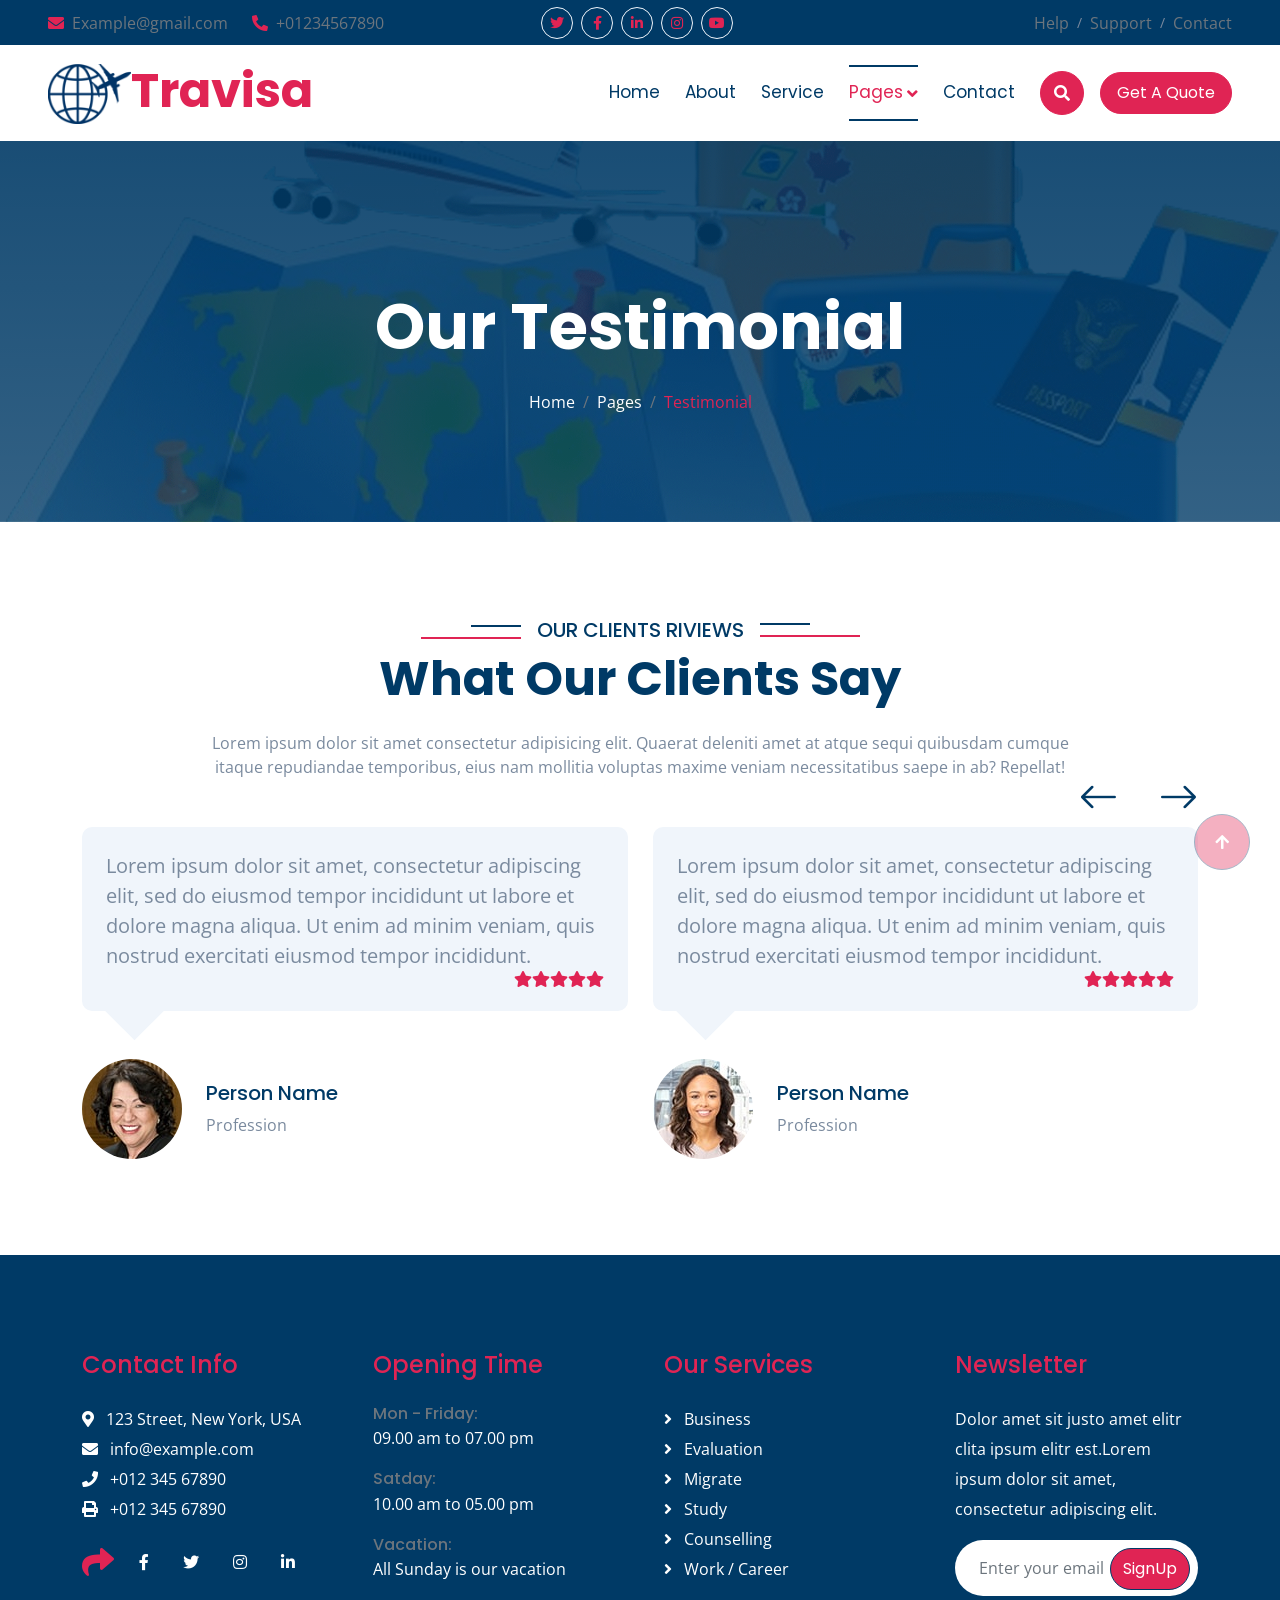
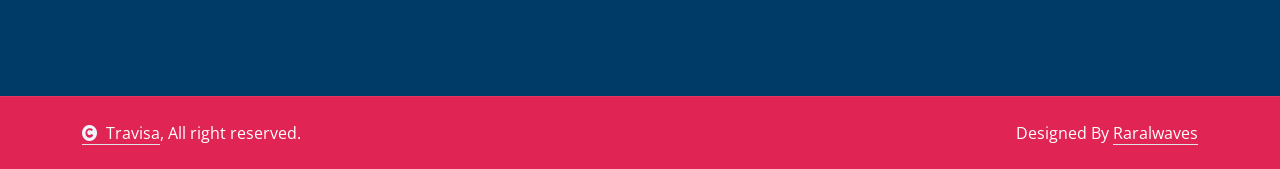
<file: testimonial.html>
<!DOCTYPE html>
<html lang="en">

    <head>
        <meta charset="utf-8">
        <title>Travisa </title>
        <meta content="width=device-width, initial-scale=1.0" name="viewport">
        <meta content="" name="keywords">
        <meta content="" name="description">

        <!-- Google Web Fonts -->
        <link rel="preconnect" href="https://fonts.googleapis.com">
        <link rel="preconnect" href="https://fonts.gstatic.com" crossorigin>
        <link href="https://fonts.googleapis.com/css2?family=Open+Sans:wght@400;500;600;700&family=Poppins:wght@200;300;400;500;600&display=swap" rel="stylesheet"> 

        <!-- Icon Font Stylesheet -->
        <link rel="stylesheet" href="https://use.fontawesome.com/releases/v5.15.4/css/all.css"/>
        <link href="https://cdn.jsdelivr.net/npm/bootstrap-icons@1.4.1/font/bootstrap-icons.css" rel="stylesheet">

        <!-- Libraries Stylesheet -->
        <link href="lib/animate/animate.min.css" rel="stylesheet">
        <link href="lib/owlcarousel/assets/owl.carousel.min.css" rel="stylesheet">


        <!-- Customized Bootstrap Stylesheet -->
        <link href="css/bootstrap.min.css" rel="stylesheet">

        <!-- Template Stylesheet -->
        <link href="css/style.css" rel="stylesheet">
    </head>

    <body>

        <!-- Spinner Start -->
        <div id="spinner" class="show bg-white position-fixed translate-middle w-100 vh-100 top-50 start-50 d-flex align-items-center justify-content-center">
            <div class="spinner-border text-secondary" style="width: 3rem; height: 3rem;" role="status">
                <span class="sr-only">Loading...</span>
            </div>
        </div>
        <!-- Spinner End -->


        <!-- Topbar Start -->
        <div class="container-fluid bg-primary px-5 d-none d-lg-block">
            <div class="row gx-0 align-items-center">
                <div class="col-lg-5 text-center text-lg-start mb-lg-0">
                    <div class="d-flex">
                        <a href="#" class="text-muted me-4"><i class="fas fa-envelope text-secondary me-2"></i>Example@gmail.com</a>
                        <a href="#" class="text-muted me-0"><i class="fas fa-phone-alt text-secondary me-2"></i>+01234567890</a>
                    </div>
                </div>
                <div class="col-lg-3 row-cols-1 text-center mb-2 mb-lg-0">
                    <div class="d-inline-flex align-items-center" style="height: 45px;">
                        <a class="btn btn-sm btn-outline-light btn-square rounded-circle me-2" href=""><i class="fab fa-twitter fw-normal text-secondary"></i></a>
                        <a class="btn btn-sm btn-outline-light btn-square rounded-circle me-2" href=""><i class="fab fa-facebook-f fw-normal text-secondary"></i></a>
                        <a class="btn btn-sm btn-outline-light btn-square rounded-circle me-2" href=""><i class="fab fa-linkedin-in fw-normal text-secondary"></i></a>
                        <a class="btn btn-sm btn-outline-light btn-square rounded-circle me-2" href=""><i class="fab fa-instagram fw-normal text-secondary"></i></a>
                        <a class="btn btn-sm btn-outline-light btn-square rounded-circle" href=""><i class="fab fa-youtube fw-normal text-secondary"></i></a>
                    </div>
                </div>
                <div class="col-lg-4 text-center text-lg-end">
                    <div class="d-inline-flex align-items-center" style="height: 45px;">
                        <a href="#" class="text-muted me-2"> Help</a><small> / </small>
                        <a href="#" class="text-muted mx-2"> Support</a><small> / </small>
                        <a href="#" class="text-muted ms-2"> Contact</a>
                    </div>
                </div>
            </div>
        </div>
        <!-- Topbar End -->

        <!-- Navbar & Hero Start -->
        <div class="container-fluid nav-bar p-0">
            <nav class="navbar navbar-expand-lg navbar-light bg-white px-4 px-lg-5 py-3 py-lg-0">
                <a href="" class="navbar-brand p-0">
                    <h1 class="display-5 text-secondary m-0"><img src="img/brand-logo.png" class="img-fluid" alt="">Travisa</h1>
                    <!-- <img src="img/logo.png" alt="Logo"> -->
                </a>
                <button class="navbar-toggler" type="button" data-bs-toggle="collapse" data-bs-target="#navbarCollapse">
                    <span class="fa fa-bars"></span>
                </button>
                <div class="collapse navbar-collapse" id="navbarCollapse">
                    <div class="navbar-nav ms-auto py-0">
                        <a href="index.html" class="nav-item nav-link">Home</a>
                        <a href="about.html" class="nav-item nav-link">About</a>
                        <a href="service.html" class="nav-item nav-link">Service</a>
                        <div class="nav-item dropdown">
                            <a href="#" class="nav-link active" data-bs-toggle="dropdown"><span class="dropdown-toggle">Pages</span></a>
                            <div class="dropdown-menu m-0">
                                <a href="feature.html" class="dropdown-item">Feature</a>
                                <a href="countries.html" class="dropdown-item">Countries</a>
                                <a href="testimonial.html" class="dropdown-item active">Testimonial</a>
                                <a href="training.html" class="dropdown-item">Training</a>
                                <a href="404.html" class="dropdown-item">404 Page</a>
                            </div>
                        </div>
                        <a href="contact.html" class="nav-item nav-link">Contact</a>
                    </div>
                    <button class="btn btn-primary btn-md-square border-secondary mb-3 mb-md-3 mb-lg-0 me-3" data-bs-toggle="modal" data-bs-target="#searchModal"><i class="fas fa-search"></i></button>
                    <a href="" class="btn btn-primary border-secondary rounded-pill py-2 px-4 px-lg-3 mb-3 mb-md-3 mb-lg-0">Get A Quote</a>
                </div>
            </nav>
        </div>
        <!-- Navbar & Hero End -->

        <!-- Modal Search Start -->
        <div class="modal fade" id="searchModal" tabindex="-1" aria-labelledby="exampleModalLabel" aria-hidden="true">
            <div class="modal-dialog modal-fullscreen">
                <div class="modal-content rounded-0">
                    <div class="modal-header">
                        <h4 class="modal-title text-secondary mb-0" id="exampleModalLabel">Search by keyword</h4>
                        <button type="button" class="btn-close" data-bs-dismiss="modal" aria-label="Close"></button>
                    </div>
                    <div class="modal-body d-flex align-items-center">
                        <div class="input-group w-75 mx-auto d-flex">
                            <input type="search" class="form-control p-3" placeholder="keywords" aria-describedby="search-icon-1">
                            <span id="search-icon-1" class="input-group-text p-3"><i class="fa fa-search"></i></span>
                        </div>
                    </div>
                </div>
            </div>
        </div>
        <!-- Modal Search End -->

        <!-- Header Start -->
        <div class="container-fluid bg-breadcrumb">
            <div class="container text-center py-5" style="max-width: 900px;">
                <h3 class="text-white display-3 mb-4 wow fadeInDown" data-wow-delay="0.1s">Our Testimonial</h1>
                <ol class="breadcrumb justify-content-center text-white mb-0 wow fadeInDown" data-wow-delay="0.3s">
                    <li class="breadcrumb-item"><a href="index.html" class="text-white">Home</a></li>
                    <li class="breadcrumb-item"><a href="#" class="text-white">Pages</a></li>
                    <li class="breadcrumb-item active text-secondary">Testimonial</li>
                </ol>    
            </div>
        </div>
        <!-- Header End -->

        <!-- Testimonial Start -->
        <div class="container-fluid testimonial overflow-hidden py-5">
            <div class="container py-5">
                <div class="section-title text-center mb-5 wow fadeInUp" data-wow-delay="0.1s">
                    <div class="sub-style">
                        <h5 class="sub-title text-primary px-3">OUR CLIENTS RIVIEWS</h5>
                    </div>
                    <h1 class="display-5 mb-4">What Our Clients Say</h1>
                    <p class="mb-0">Lorem ipsum dolor sit amet consectetur adipisicing elit. Quaerat deleniti amet at atque sequi quibusdam cumque itaque repudiandae temporibus, eius nam mollitia voluptas maxime veniam necessitatibus saepe in ab? Repellat!</p>
                </div>
                <div class="owl-carousel testimonial-carousel wow zoomInDown" data-wow-delay="0.2s">
                    <div class="testimonial-item">
                        <div class="testimonial-content p-4 mb-5">
                            <p class="fs-5 mb-0">Lorem ipsum dolor sit amet, consectetur adipiscing elit, sed do eiusmod tempor incididunt ut labore et dolore magna aliqua. Ut enim ad minim veniam, quis nostrud exercitati eiusmod tempor incididunt.
                            </p>
                            <div class="d-flex justify-content-end">
                                <i class="fas fa-star text-secondary"></i>
                                <i class="fas fa-star text-secondary"></i>
                                <i class="fas fa-star text-secondary"></i>
                                <i class="fas fa-star text-secondary"></i>
                                <i class="fas fa-star text-secondary"></i>
                            </div>
                        </div>
                        <div class="d-flex">
                            <div class="rounded-circle me-4" style="width: 100px; height: 100px;">
                                <img class="img-fluid rounded-circle" src="img/testimonial-1.jpg" alt="img">
                            </div>
                            <div class="my-auto">
                                <h5>Person Name</h5>
                                <p class="mb-0">Profession</p>
                            </div>
                        </div>
                    </div>
                    <div class="testimonial-item">
                        <div class="testimonial-content p-4 mb-5">
                            <p class="fs-5 mb-0">Lorem ipsum dolor sit amet, consectetur adipiscing elit, sed do eiusmod tempor incididunt ut labore et dolore magna aliqua. Ut enim ad minim veniam, quis nostrud exercitati eiusmod tempor incididunt.
                            </p>
                            <div class="d-flex justify-content-end">
                                <i class="fas fa-star text-secondary"></i>
                                <i class="fas fa-star text-secondary"></i>
                                <i class="fas fa-star text-secondary"></i>
                                <i class="fas fa-star text-secondary"></i>
                                <i class="fas fa-star text-secondary"></i>
                            </div>
                        </div>
                        <div class="d-flex">
                            <div class="rounded-circle me-4" style="width: 100px; height: 100px;">
                                <img class="img-fluid rounded-circle" src="img/testimonial-2.jpg" alt="img">
                            </div>
                            <div class="my-auto">
                                <h5>Person Name</h5>
                                <p class="mb-0">Profession</p>
                            </div>
                        </div>
                    </div>
                    <div class="testimonial-item">
                        <div class="testimonial-content p-4 mb-5">
                            <p class="fs-5 mb-0">Lorem ipsum dolor sit amet, consectetur adipiscing elit, sed do eiusmod tempor incididunt ut labore et dolore magna aliqua. Ut enim ad minim veniam, quis nostrud exercitati eiusmod tempor incididunt.
                            </p>
                            <div class="d-flex justify-content-end">
                                <i class="fas fa-star text-secondary"></i>
                                <i class="fas fa-star text-secondary"></i>
                                <i class="fas fa-star text-secondary"></i>
                                <i class="fas fa-star text-secondary"></i>
                                <i class="fas fa-star text-secondary"></i>
                            </div>
                        </div>
                        <div class="d-flex">
                            <div class="rounded-circle me-4" style="width: 100px; height: 100px;">
                                <img class="img-fluid rounded-circle" src="img/testimonial-3.jpg" alt="img">
                            </div>
                            <div class="my-auto">
                                <h5>Person Name</h5>
                                <p class="mb-0">Profession</p>
                            </div>
                        </div>
                    </div>
                </div>
            </div>
        </div>
        <!-- Testimonial End -->

        <!-- Footer Start -->
        <div class="container-fluid footer py-5 wow fadeIn" data-wow-delay="0.2s">
            <div class="container py-5">
                <div class="row g-5">
                    <div class="col-md-6 col-lg-6 col-xl-3">
                        <div class="footer-item d-flex flex-column">
                            <h4 class="text-secondary mb-4">Contact Info</h4>
                            <a href=""><i class="fa fa-map-marker-alt me-2"></i> 123 Street, New York, USA</a>
                            <a href=""><i class="fas fa-envelope me-2"></i> info@example.com</a>
                            <a href=""><i class="fas fa-phone me-2"></i> +012 345 67890</a>
                            <a href="" class="mb-3"><i class="fas fa-print me-2"></i> +012 345 67890</a>
                            <div class="d-flex align-items-center">
                                <i class="fas fa-share fa-2x text-secondary me-2"></i>
                                <a class="btn mx-1" href=""><i class="fab fa-facebook-f"></i></a>
                                <a class="btn mx-1" href=""><i class="fab fa-twitter"></i></a>
                                <a class="btn mx-1" href=""><i class="fab fa-instagram"></i></a>
                                <a class="btn mx-1" href=""><i class="fab fa-linkedin-in"></i></a>
                            </div>
                        </div>
                    </div>
                    <div class="col-md-6 col-lg-6 col-xl-3">
                        <div class="footer-item d-flex flex-column">
                            <h4 class="text-secondary mb-4">Opening Time</h4>
                            <div class="mb-3">
                                <h6 class="text-muted mb-0">Mon - Friday:</h6>
                                <p class="text-white mb-0">09.00 am to 07.00 pm</p>
                            </div>
                            <div class="mb-3">
                                <h6 class="text-muted mb-0">Satday:</h6>
                                <p class="text-white mb-0">10.00 am to 05.00 pm</p>
                            </div>
                            <div class="mb-3">
                                <h6 class="text-muted mb-0">Vacation:</h6>
                                <p class="text-white mb-0">All Sunday is our vacation</p>
                            </div>
                        </div>
                    </div>
                    <div class="col-md-6 col-lg-6 col-xl-3">
                        <div class="footer-item d-flex flex-column">
                            <h4 class="text-secondary mb-4">Our Services</h4>
                            <a href="#" class=""><i class="fas fa-angle-right me-2"></i> Business</a>
                            <a href="#" class=""><i class="fas fa-angle-right me-2"></i> Evaluation</a>
                            <a href="#" class=""><i class="fas fa-angle-right me-2"></i> Migrate</a>
                            <a href="#" class=""><i class="fas fa-angle-right me-2"></i> Study</a>
                            <a href="#" class=""><i class="fas fa-angle-right me-2"></i> Counselling</a>
                            <a href="#" class=""><i class="fas fa-angle-right me-2"></i> Work / Career</a>
                        </div>
                    </div>
                    <div class="col-md-6 col-lg-6 col-xl-3">
                        <div class="footer-item">
                            <h4 class="text-secondary mb-4">Newsletter</h4>
                            <p class="text-white mb-3">Dolor amet sit justo amet elitr clita ipsum elitr est.Lorem ipsum dolor sit amet, consectetur adipiscing elit.</p>
                            <div class="position-relative mx-auto rounded-pill">
                                <input class="form-control border-0 rounded-pill w-100 py-3 ps-4 pe-5" type="text" placeholder="Enter your email">
                                <button type="button" class="btn btn-primary rounded-pill position-absolute top-0 end-0 py-2 mt-2 me-2">SignUp</button>
                            </div>
                        </div>
                    </div>
                </div>
            </div>
        </div>
        <!-- Footer End -->
        
        <!-- Copyright Start -->
        <div class="container-fluid copyright py-4">
            <div class="container">
                <div class="row g-4 align-items-center">
                    <div class="col-md-6 text-center text-md-start mb-md-0">
                        <span class="text-white"><a href="#" class="border-bottom text-white"><i class="fas fa-copyright text-light me-2"></i>Travisa</a>, All right reserved.</span>
                    </div>
                    <div class="col-md-6 text-center text-md-end text-white">
                        
                        Designed By <a class="border-bottom text-white" href="https://raralwavessolutions.co.ke/">Raralwaves</a>
                    </div>
                </div>
            </div>
        </div>
        <!-- Copyright End -->

        <!-- Back to Top -->
        <a href="#" class="btn btn-primary btn-lg-square back-to-top"><i class="fa fa-arrow-up"></i></a>   

        
    <!-- JavaScript Libraries -->
    <script src="https://ajax.googleapis.com/ajax/libs/jquery/3.6.4/jquery.min.js"></script>
    <script src="https://cdn.jsdelivr.net/npm/bootstrap@5.0.0/dist/js/bootstrap.bundle.min.js"></script>
    <script src="lib/wow/wow.min.js"></script>
    <script src="lib/easing/easing.min.js"></script>
    <script src="lib/waypoints/waypoints.min.js"></script>
    <script src="lib/counterup/counterup.min.js"></script>
    <script src="lib/owlcarousel/owl.carousel.min.js"></script>
    

    <!-- Template Javascript -->
    <script src="js/main.js"></script>
    </body>


</html>
</file>
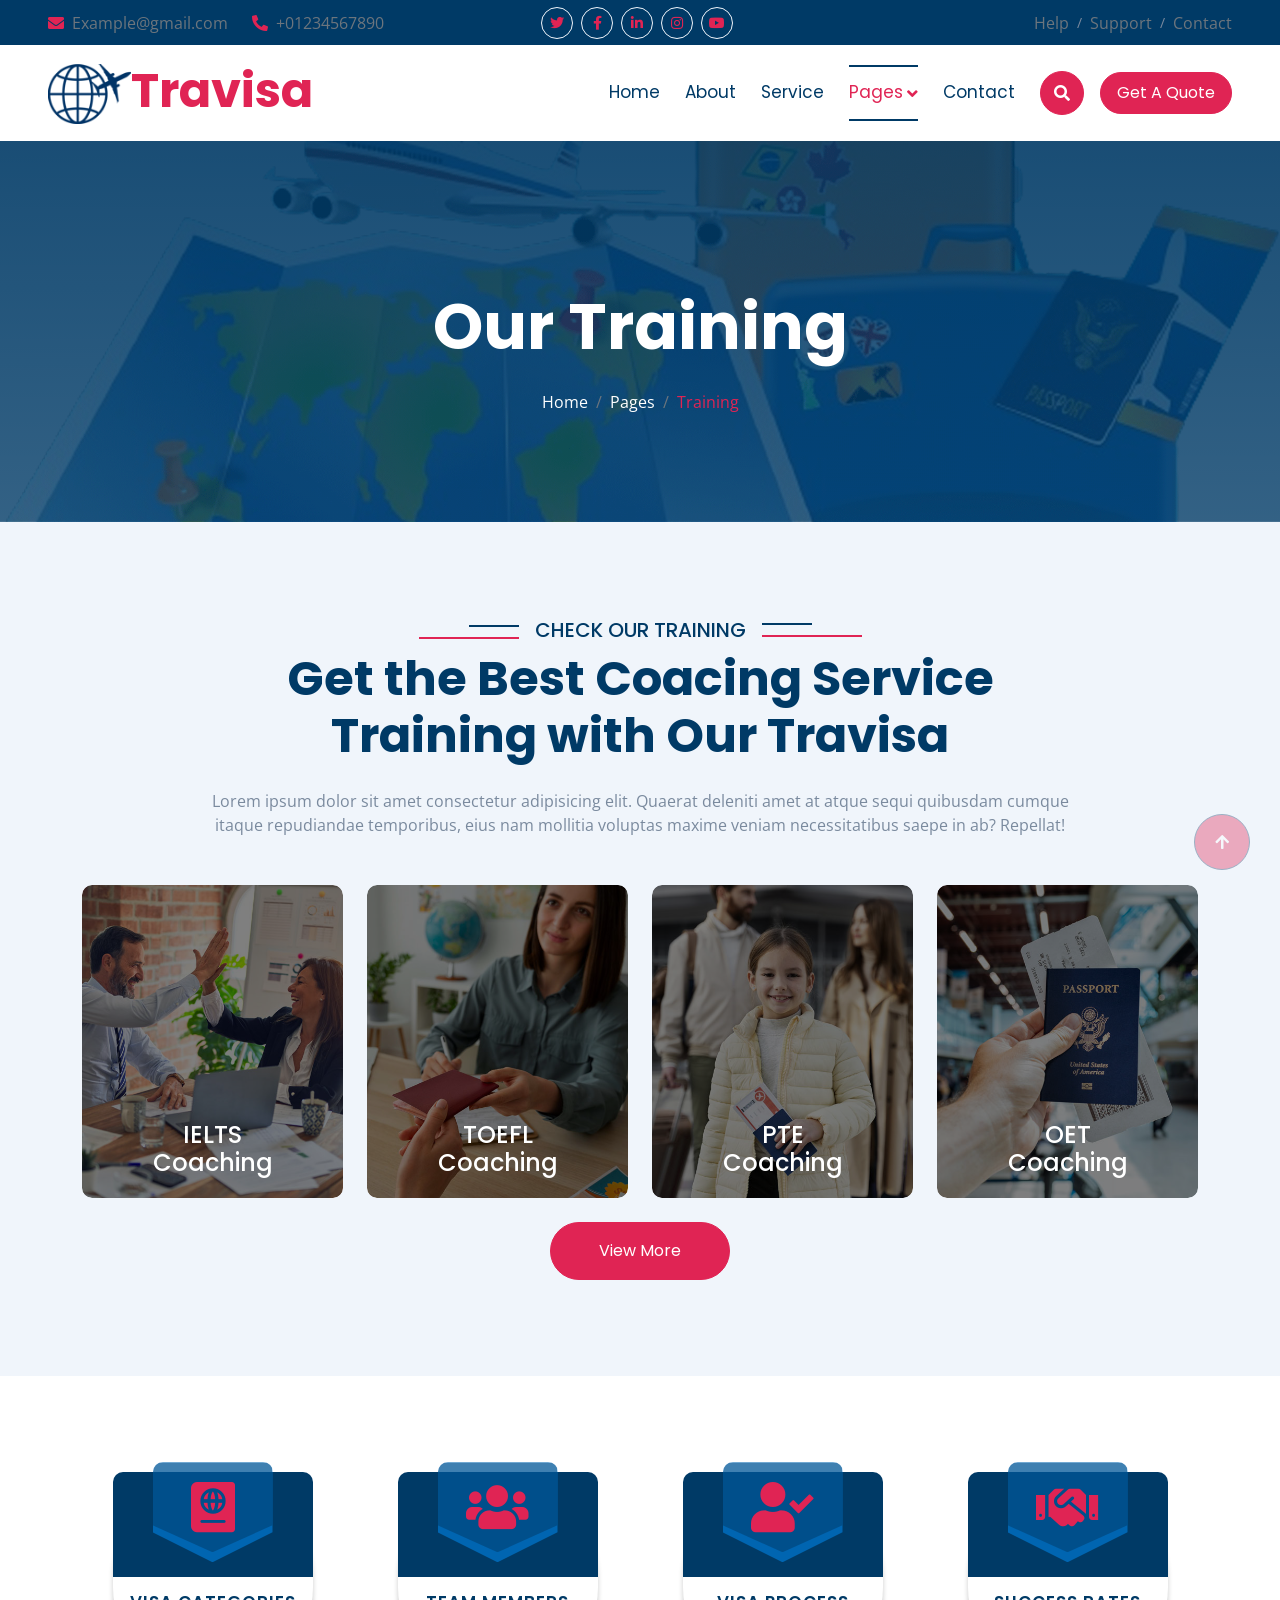
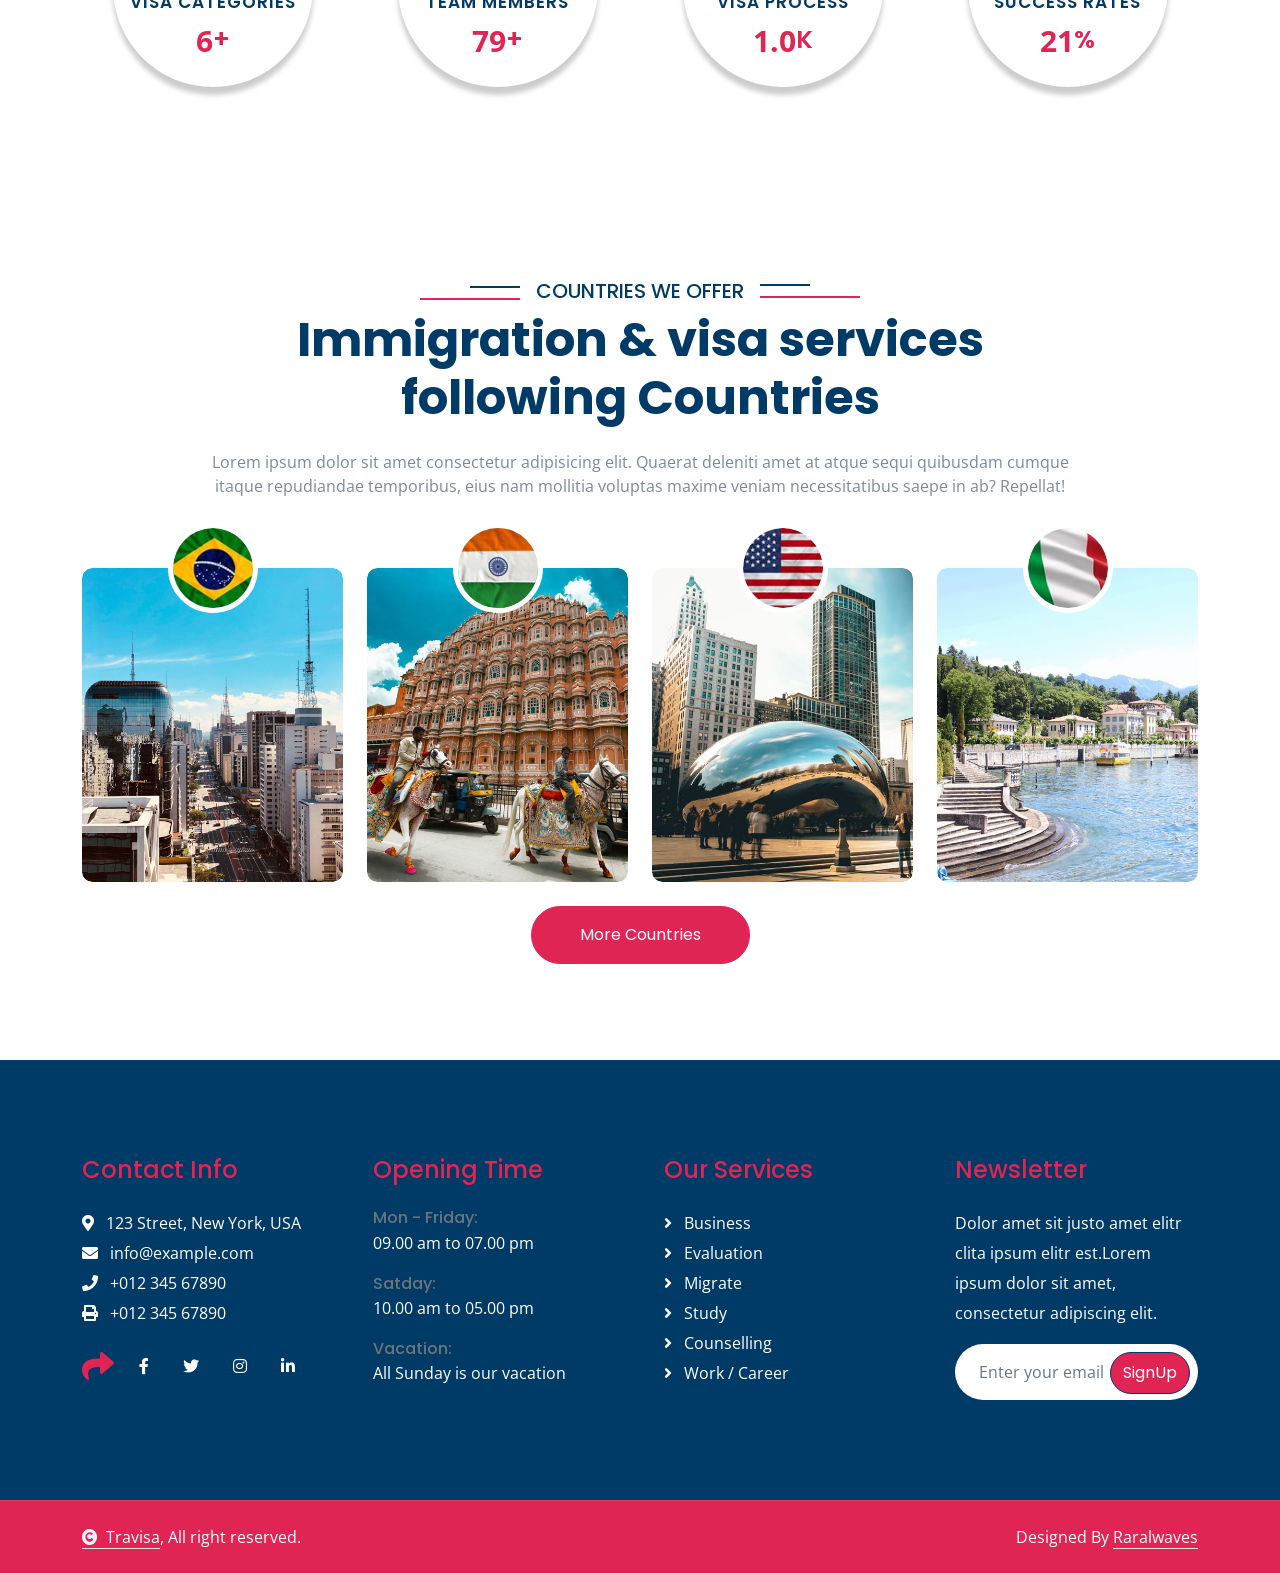
<file: training.html>
<!DOCTYPE html>
<html lang="en">

    <head>
        <meta charset="utf-8">
        <title>Travisa </title>
        <meta content="width=device-width, initial-scale=1.0" name="viewport">
        <meta content="" name="keywords">
        <meta content="" name="description">

        <!-- Google Web Fonts -->
        <link rel="preconnect" href="https://fonts.googleapis.com">
        <link rel="preconnect" href="https://fonts.gstatic.com" crossorigin>
        <link href="https://fonts.googleapis.com/css2?family=Open+Sans:wght@400;500;600;700&family=Poppins:wght@200;300;400;500;600&display=swap" rel="stylesheet"> 

        <!-- Icon Font Stylesheet -->
        <link rel="stylesheet" href="https://use.fontawesome.com/releases/v5.15.4/css/all.css"/>
        <link href="https://cdn.jsdelivr.net/npm/bootstrap-icons@1.4.1/font/bootstrap-icons.css" rel="stylesheet">

        <!-- Libraries Stylesheet -->
        <link href="lib/animate/animate.min.css" rel="stylesheet">
        <link href="lib/owlcarousel/assets/owl.carousel.min.css" rel="stylesheet">


        <!-- Customized Bootstrap Stylesheet -->
        <link href="css/bootstrap.min.css" rel="stylesheet">

        <!-- Template Stylesheet -->
        <link href="css/style.css" rel="stylesheet">
    </head>

    <body>

        <!-- Spinner Start -->
        <div id="spinner" class="show bg-white position-fixed translate-middle w-100 vh-100 top-50 start-50 d-flex align-items-center justify-content-center">
            <div class="spinner-border text-secondary" style="width: 3rem; height: 3rem;" role="status">
                <span class="sr-only">Loading...</span>
            </div>
        </div>
        <!-- Spinner End -->


        <!-- Topbar Start -->
        <div class="container-fluid bg-primary px-5 d-none d-lg-block">
            <div class="row gx-0 align-items-center">
                <div class="col-lg-5 text-center text-lg-start mb-lg-0">
                    <div class="d-flex">
                        <a href="#" class="text-muted me-4"><i class="fas fa-envelope text-secondary me-2"></i>Example@gmail.com</a>
                        <a href="#" class="text-muted me-0"><i class="fas fa-phone-alt text-secondary me-2"></i>+01234567890</a>
                    </div>
                </div>
                <div class="col-lg-3 row-cols-1 text-center mb-2 mb-lg-0">
                    <div class="d-inline-flex align-items-center" style="height: 45px;">
                        <a class="btn btn-sm btn-outline-light btn-square rounded-circle me-2" href=""><i class="fab fa-twitter fw-normal text-secondary"></i></a>
                        <a class="btn btn-sm btn-outline-light btn-square rounded-circle me-2" href=""><i class="fab fa-facebook-f fw-normal text-secondary"></i></a>
                        <a class="btn btn-sm btn-outline-light btn-square rounded-circle me-2" href=""><i class="fab fa-linkedin-in fw-normal text-secondary"></i></a>
                        <a class="btn btn-sm btn-outline-light btn-square rounded-circle me-2" href=""><i class="fab fa-instagram fw-normal text-secondary"></i></a>
                        <a class="btn btn-sm btn-outline-light btn-square rounded-circle" href=""><i class="fab fa-youtube fw-normal text-secondary"></i></a>
                    </div>
                </div>
                <div class="col-lg-4 text-center text-lg-end">
                    <div class="d-inline-flex align-items-center" style="height: 45px;">
                        <a href="#" class="text-muted me-2"> Help</a><small> / </small>
                        <a href="#" class="text-muted mx-2"> Support</a><small> / </small>
                        <a href="#" class="text-muted ms-2"> Contact</a>
                    </div>
                </div>
            </div>
        </div>
        <!-- Topbar End -->

        <!-- Navbar & Hero Start -->
        <div class="container-fluid nav-bar p-0">
            <nav class="navbar navbar-expand-lg navbar-light bg-white px-4 px-lg-5 py-3 py-lg-0">
                <a href="" class="navbar-brand p-0">
                    <h1 class="display-5 text-secondary m-0"><img src="img/brand-logo.png" class="img-fluid" alt="">Travisa</h1>
                    <!-- <img src="img/logo.png" alt="Logo"> -->
                </a>
                <button class="navbar-toggler" type="button" data-bs-toggle="collapse" data-bs-target="#navbarCollapse">
                    <span class="fa fa-bars"></span>
                </button>
                <div class="collapse navbar-collapse" id="navbarCollapse">
                    <div class="navbar-nav ms-auto py-0">
                        <a href="index.html" class="nav-item nav-link">Home</a>
                        <a href="about.html" class="nav-item nav-link">About</a>
                        <a href="service.html" class="nav-item nav-link">Service</a>
                        <div class="nav-item dropdown">
                            <a href="#" class="nav-link active" data-bs-toggle="dropdown"><span class="dropdown-toggle">Pages</span></a>
                            <div class="dropdown-menu m-0">
                                <a href="feature.html" class="dropdown-item">Feature</a>
                                <a href="countries.html" class="dropdown-item">Countries</a>
                                <a href="testimonial.html" class="dropdown-item">Testimonial</a>
                                <a href="training.html" class="dropdown-item active">Training</a>
                                <a href="404.html" class="dropdown-item">404 Page</a>
                            </div>
                        </div>
                        <a href="contact.html" class="nav-item nav-link">Contact</a>
                    </div>
                    <button class="btn btn-primary btn-md-square border-secondary mb-3 mb-md-3 mb-lg-0 me-3" data-bs-toggle="modal" data-bs-target="#searchModal"><i class="fas fa-search"></i></button>
                    <a href="" class="btn btn-primary border-secondary rounded-pill py-2 px-4 px-lg-3 mb-3 mb-md-3 mb-lg-0">Get A Quote</a>
                </div>
            </nav>
        </div>
        <!-- Navbar & Hero End -->

        <!-- Modal Search Start -->
        <div class="modal fade" id="searchModal" tabindex="-1" aria-labelledby="exampleModalLabel" aria-hidden="true">
            <div class="modal-dialog modal-fullscreen">
                <div class="modal-content rounded-0">
                    <div class="modal-header">
                        <h4 class="modal-title text-secondary mb-0" id="exampleModalLabel">Search by keyword</h4>
                        <button type="button" class="btn-close" data-bs-dismiss="modal" aria-label="Close"></button>
                    </div>
                    <div class="modal-body d-flex align-items-center">
                        <div class="input-group w-75 mx-auto d-flex">
                            <input type="search" class="form-control p-3" placeholder="keywords" aria-describedby="search-icon-1">
                            <span id="search-icon-1" class="input-group-text p-3"><i class="fa fa-search"></i></span>
                        </div>
                    </div>
                </div>
            </div>
        </div>
        <!-- Modal Search End -->

        <!-- Header Start -->
        <div class="container-fluid bg-breadcrumb">
            <div class="container text-center py-5" style="max-width: 900px;">
                <h3 class="text-white display-3 mb-4 wow fadeInDown" data-wow-delay="0.1s">Our Training</h1>
                <ol class="breadcrumb justify-content-center text-white mb-0 wow fadeInDown" data-wow-delay="0.3s">
                    <li class="breadcrumb-item"><a href="index.html" class="text-white">Home</a></li>
                    <li class="breadcrumb-item"><a href="#" class="text-white">Pages</a></li>
                    <li class="breadcrumb-item active text-secondary">Training</li>
                </ol>    
            </div>
        </div>
        <!-- Header End -->

        <!-- Training Start -->
        <div class="container-fluid training overflow-hidden bg-light py-5">
            <div class="container py-5">
                <div class="section-title text-center mb-5 wow fadeInUp" data-wow-delay="0.1s">
                    <div class="sub-style">
                        <h5 class="sub-title text-primary px-3">CHECK OUR TRAINING</h5>
                    </div>
                    <h1 class="display-5 mb-4">Get the Best Coacing Service Training with Our Travisa</h1>
                    <p class="mb-0">Lorem ipsum dolor sit amet consectetur adipisicing elit. Quaerat deleniti amet at atque sequi quibusdam cumque itaque repudiandae temporibus, eius nam mollitia voluptas maxime veniam necessitatibus saepe in ab? Repellat!</p>
                </div>
                <div class="row g-4">
                    <div class="col-lg-6 col-lg-6 col-xl-3 wow fadeInUp" data-wow-delay="0.1s">
                        <div class="training-item">
                            <div class="training-inner">
                                <img src="img/training-1.jpg" class="img-fluid w-100 rounded" alt="Image">
                                <div class="training-title-name">
                                    <a href="#" class="h4 text-white mb-0">IELTS</a>
                                    <a href="#" class="h4 text-white mb-0">Coaching</a>
                                </div>
                            </div>
                            <div class="training-content bg-secondary rounded-bottom p-4">
                                <a href="#"><h4 class="text-white">IELTS Coaching</h4></a>
                                <p class="text-white-50">Lorem ipsum dolor sit amet consectetur adipisicing elit. Autem, veritatis.</p>
                                <a class="btn btn-secondary rounded-pill text-white p-0" href="#">Read More <i class="fa fa-arrow-right"></i></a>
                            </div>
                        </div>
                    </div>
                    <div class="col-lg-6 col-lg-6 col-xl-3 wow fadeInUp" data-wow-delay="0.3s">
                        <div class="training-item">
                            <div class="training-inner">
                                <img src="img/training-2.jpg" class="img-fluid w-100 rounded" alt="Image">
                                <div class="training-title-name">
                                    <a href="#" class="h4 text-white mb-0">TOEFL</a>
                                    <a href="#" class="h4 text-white mb-0">Coaching</a>
                                </div>
                            </div>
                            <div class="training-content bg-secondary rounded-bottom p-4">
                                <a href="#"><h4 class="text-white">TOEFL Coaching</h4></a>
                                <p class="text-white-50">Lorem ipsum dolor sit amet consectetur adipisicing elit. Autem, veritatis.</p>
                                <a class="btn btn-secondary rounded-pill text-white p-0" href="#">Read More <i class="fa fa-arrow-right"></i></a>
                            </div>
                        </div>
                    </div>
                    <div class="col-lg-6 col-lg-6 col-xl-3 wow fadeInUp" data-wow-delay="0.5s">
                        <div class="training-item">
                            <div class="training-inner">
                                <img src="img/training-3.jpg" class="img-fluid w-100 rounded" alt="Image">
                                <div class="training-title-name">
                                    <a href="#" class="h4 text-white mb-0">PTE</a>
                                    <a href="#" class="h4 text-white mb-0">Coaching</a>
                                </div>
                            </div>
                            <div class="training-content bg-secondary rounded-bottom p-4">
                                <a href="#"><h4 class="text-white">PTE Coaching</h4></a>
                                <p class="text-white-50">Lorem ipsum dolor sit amet consectetur adipisicing elit. Autem, veritatis.</p>
                                <a class="btn btn-secondary rounded-pill text-white p-0" href="#">Read More <i class="fa fa-arrow-right"></i></a>
                            </div>
                        </div>
                    </div>
                    <div class="col-lg-6 col-lg-6 col-xl-3 wow fadeInUp" data-wow-delay="0.7s">
                        <div class="training-item">
                            <div class="training-inner">
                                <img src="img/training-4.jpg" class="img-fluid w-100 rounded" alt="Image">
                                <div class="training-title-name">
                                    <a href="#" class="h4 text-white mb-0">OET</a>
                                    <a href="#" class="h4 text-white mb-0">Coaching</a>
                                </div>
                            </div>
                            <div class="training-content bg-secondary rounded-bottom p-4">
                                <a href="#"><h4 class="text-white">OET Coaching</h4></a>
                                <p class="text-white-50">Lorem ipsum dolor sit amet consectetur adipisicing elit. Autem, veritatis.</p>
                                <a class="btn btn-secondary rounded-pill text-white p-0" href="#">Read More <i class="fa fa-arrow-right"></i></a>
                            </div>
                        </div>
                    </div>
                    <div class="col-12 text-center">
                        <a class="btn btn-primary border-secondary rounded-pill py-3 px-5 wow fadeInUp" data-wow-delay="0.1s" href="#">View More</a>
                    </div>
                </div>
            </div>
        </div>
        <!-- Training End -->

        <!-- Counter Facts Start -->
        <div class="container-fluid counter-facts overflow-hidden py-5">
            <div class="container py-5">
                <div class="row g-4">
                    <div class="col-12 col-sm-6 col-md-6 col-xl-3 wow fadeInUp" data-wow-delay="0.1s">
                        <div class="counter">
                            <div class="counter-icon">
                                <i class="fas fa-passport"></i>
                            </div>
                            <div class="counter-content">
                                <h3>Visa Categories</h3>
                                <div class="d-flex align-items-center justify-content-center">
                                    <span class="counter-value" data-toggle="counter-up">31</span>
                                    <h4 class="text-secondary mb-0" style="font-weight: 600; font-size: 25px;">+</h4>
                                </div>
                            </div>
                        </div>
                    </div>
                    <div class="col-12 col-sm-6 col-md-6 col-xl-3 wow fadeInUp" data-wow-delay="0.3s">
                        <div class="counter">
                            <div class="counter-icon">
                                <i class="fas fa-users"></i>
                            </div>
                            <div class="counter-content">
                                <h3>Team Members</h3>
                                <div class="d-flex align-items-center justify-content-center">
                                    <span class="counter-value" data-toggle="counter-up">377</span>
                                    <h4 class="text-secondary mb-0" style="font-weight: 600; font-size: 25px;">+</h4>
                                </div>
                            </div>
                        </div>
                    </div>
                    <div class="col-12 col-sm-6 col-md-6 col-xl-3 wow fadeInUp" data-wow-delay="0.5s">
                        <div class="counter">
                            <div class="counter-icon">
                                <i class="fas fa-user-check"></i>
                            </div>
                            <div class="counter-content">
                                <h3>Visa Process</h3>
                                <div class="d-flex align-items-center justify-content-center">
                                    <span class="counter-value" data-toggle="counter-up">4.9</span>
                                    <h4 class="text-secondary mb-0" style="font-weight: 600; font-size: 25px;">K</h4>
                                </div>
                            </div>
                        </div>
                    </div>
                    <div class="col-12 col-sm-6 col-md-6 col-xl-3 wow fadeInUp" data-wow-delay="0.7s">
                        <div class="counter">
                            <div class="counter-icon">
                                <i class="fas fa-handshake"></i>
                            </div>
                            <div class="counter-content">
                                <h3>Success Rates</h3>
                                <div class="d-flex align-items-center justify-content-center">
                                    <span class="counter-value" data-toggle="counter-up">98</span>
                                    <h4 class="text-secondary mb-0" style="font-weight: 600; font-size: 25px;">%</h4>
                                </div>
                            </div>
                        </div>
                    </div>
                </div>
            </div>
        </div>
        <!-- Counter Facts End -->

        <!-- Countries We Offer Start -->
        <div class="container-fluid country overflow-hidden py-5">
            <div class="container py-5">
                <div class="section-title text-center wow fadeInUp" data-wow-delay="0.1s" style="margin-bottom: 70px;">
                    <div class="sub-style">
                        <h5 class="sub-title text-primary px-3">COUNTRIES WE OFFER</h5>
                    </div>
                    <h1 class="display-5 mb-4">Immigration & visa services following Countries</h1>
                    <p class="mb-0">Lorem ipsum dolor sit amet consectetur adipisicing elit. Quaerat deleniti amet at atque sequi quibusdam cumque itaque repudiandae temporibus, eius nam mollitia voluptas maxime veniam necessitatibus saepe in ab? Repellat!</p>
                </div>
                <div class="row g-4 text-center">
                    <div class="col-lg-6 col-xl-3 mb-5 mb-xl-0 wow fadeInUp" data-wow-delay="0.1s">
                        <div class="country-item">
                            <div class="rounded overflow-hidden">
                                <img src="img/country-1.jpg" class="img-fluid w-100 rounded" alt="Image">
                            </div>
                            <div class="country-flag">
                                <img src="img/brazil.jpg" class="img-fluid rounded-circle" alt="Image">
                            </div>
                            <div class="country-name">
                                <a href="#" class="text-white fs-4">Brazil</a>
                            </div>
                        </div>
                    </div>
                    <div class="col-lg-6 col-xl-3 mb-5 mb-xl-0 wow fadeInUp" data-wow-delay="0.3s">
                        <div class="country-item">
                            <div class="rounded overflow-hidden">
                                <img src="img/country-2.jpg" class="img-fluid w-100 rounded" alt="Image">
                            </div>
                            <div class="country-flag">
                                <img src="img/india.jpg" class="img-fluid rounded-circle" alt="Image">
                            </div>
                            <div class="country-name">
                                <a href="#" class="text-white fs-4">india</a>
                            </div>
                        </div>
                    </div>
                    <div class="col-lg-6 col-xl-3 mb-5 mb-xl-0 wow fadeInUp" data-wow-delay="0.5s">
                        <div class="country-item">
                            <div class="rounded overflow-hidden">
                                <img src="img/country-3.jpg" class="img-fluid w-100 rounded" alt="Image">
                            </div>
                            <div class="country-flag">
                                <img src="img/usa.jpg" class="img-fluid rounded-circle" alt="Image">
                            </div>
                            <div class="country-name">
                                <a href="#" class="text-white fs-4">New York</a>
                            </div>
                        </div>
                    </div>
                    <div class="col-lg-6 col-xl-3 mb-5 mb-xl-0 wow fadeInUp" data-wow-delay="0.7s">
                        <div class="country-item">
                            <div class="rounded overflow-hidden">
                                <img src="img/country-4.jpg" class="img-fluid w-100 rounded" alt="Image">
                            </div>
                            <div class="country-flag">
                                <img src="img/italy.jpg" class="img-fluid rounded-circle" alt="Image">
                            </div>
                            <div class="country-name">
                                <a href="#" class="text-white fs-4">Italy</a>
                            </div>
                        </div>
                    </div>
                    <div class="col-12">
                        <a class="btn btn-primary border-secondary rounded-pill py-3 px-5 wow fadeInUp" data-wow-delay="0.1s" href="#">More Countries</a>
                    </div>
                </div>
            </div>
        </div>
        <!-- Countries We Offer End -->

        <!-- Footer Start -->
        <div class="container-fluid footer py-5 wow fadeIn" data-wow-delay="0.2s">
            <div class="container py-5">
                <div class="row g-5">
                    <div class="col-md-6 col-lg-6 col-xl-3">
                        <div class="footer-item d-flex flex-column">
                            <h4 class="text-secondary mb-4">Contact Info</h4>
                            <a href=""><i class="fa fa-map-marker-alt me-2"></i> 123 Street, New York, USA</a>
                            <a href=""><i class="fas fa-envelope me-2"></i> info@example.com</a>
                            <a href=""><i class="fas fa-phone me-2"></i> +012 345 67890</a>
                            <a href="" class="mb-3"><i class="fas fa-print me-2"></i> +012 345 67890</a>
                            <div class="d-flex align-items-center">
                                <i class="fas fa-share fa-2x text-secondary me-2"></i>
                                <a class="btn mx-1" href=""><i class="fab fa-facebook-f"></i></a>
                                <a class="btn mx-1" href=""><i class="fab fa-twitter"></i></a>
                                <a class="btn mx-1" href=""><i class="fab fa-instagram"></i></a>
                                <a class="btn mx-1" href=""><i class="fab fa-linkedin-in"></i></a>
                            </div>
                        </div>
                    </div>
                    <div class="col-md-6 col-lg-6 col-xl-3">
                        <div class="footer-item d-flex flex-column">
                            <h4 class="text-secondary mb-4">Opening Time</h4>
                            <div class="mb-3">
                                <h6 class="text-muted mb-0">Mon - Friday:</h6>
                                <p class="text-white mb-0">09.00 am to 07.00 pm</p>
                            </div>
                            <div class="mb-3">
                                <h6 class="text-muted mb-0">Satday:</h6>
                                <p class="text-white mb-0">10.00 am to 05.00 pm</p>
                            </div>
                            <div class="mb-3">
                                <h6 class="text-muted mb-0">Vacation:</h6>
                                <p class="text-white mb-0">All Sunday is our vacation</p>
                            </div>
                        </div>
                    </div>
                    <div class="col-md-6 col-lg-6 col-xl-3">
                        <div class="footer-item d-flex flex-column">
                            <h4 class="text-secondary mb-4">Our Services</h4>
                            <a href="#" class=""><i class="fas fa-angle-right me-2"></i> Business</a>
                            <a href="#" class=""><i class="fas fa-angle-right me-2"></i> Evaluation</a>
                            <a href="#" class=""><i class="fas fa-angle-right me-2"></i> Migrate</a>
                            <a href="#" class=""><i class="fas fa-angle-right me-2"></i> Study</a>
                            <a href="#" class=""><i class="fas fa-angle-right me-2"></i> Counselling</a>
                            <a href="#" class=""><i class="fas fa-angle-right me-2"></i> Work / Career</a>
                        </div>
                    </div>
                    <div class="col-md-6 col-lg-6 col-xl-3">
                        <div class="footer-item">
                            <h4 class="text-secondary mb-4">Newsletter</h4>
                            <p class="text-white mb-3">Dolor amet sit justo amet elitr clita ipsum elitr est.Lorem ipsum dolor sit amet, consectetur adipiscing elit.</p>
                            <div class="position-relative mx-auto rounded-pill">
                                <input class="form-control border-0 rounded-pill w-100 py-3 ps-4 pe-5" type="text" placeholder="Enter your email">
                                <button type="button" class="btn btn-primary rounded-pill position-absolute top-0 end-0 py-2 mt-2 me-2">SignUp</button>
                            </div>
                        </div>
                    </div>
                </div>
            </div>
        </div>
        <!-- Footer End -->
        
        <!-- Copyright Start -->
        <div class="container-fluid copyright py-4">
            <div class="container">
                <div class="row g-4 align-items-center">
                    <div class="col-md-6 text-center text-md-start mb-md-0">
                        <span class="text-white"><a href="#" class="border-bottom text-white"><i class="fas fa-copyright text-light me-2"></i>Travisa</a>, All right reserved.</span>
                    </div>
                    <div class="col-md-6 text-center text-md-end text-white">
                        
                        Designed By <a class="border-bottom text-white" href="https://raralwavessolutions.co.ke/">Raralwaves</a>
                    </div>
                </div>
            </div>
        </div>
        <!-- Copyright End -->

        <!-- Back to Top -->
        <a href="#" class="btn btn-primary btn-lg-square back-to-top"><i class="fa fa-arrow-up"></i></a>   

        
    <!-- JavaScript Libraries -->
    <script src="https://ajax.googleapis.com/ajax/libs/jquery/3.6.4/jquery.min.js"></script>
    <script src="https://cdn.jsdelivr.net/npm/bootstrap@5.0.0/dist/js/bootstrap.bundle.min.js"></script>
    <script src="lib/wow/wow.min.js"></script>
    <script src="lib/easing/easing.min.js"></script>
    <script src="lib/waypoints/waypoints.min.js"></script>
    <script src="lib/counterup/counterup.min.js"></script>
    <script src="lib/owlcarousel/owl.carousel.min.js"></script>
    

    <!-- Template Javascript -->
    <script src="js/main.js"></script>
    </body>


</html>
</file>
<file: css/style.css>
/*** Spinner Start ***/
/*** Spinner ***/
#spinner {
    opacity: 0;
    visibility: hidden;
    transition: opacity .5s ease-out, visibility 0s linear .5s;
    z-index: 99999;
}

#spinner.show {
    transition: opacity .5s ease-out, visibility 0s linear 0s;
    visibility: visible;
    opacity: 1;
}
/*** Spinner End ***/

.back-to-top {
    position: fixed;
    right: 30px;
    bottom: 30px;
    display: flex;
    width: 45px;
    height: 45px;
    align-items: center;
    justify-content: center;
    transition: 0.5s;
    z-index: 99;
}

/*** Button Start ***/
.btn {
    font-weight: 600;
    transition: .5s;
}

.btn-square {
    width: 32px;
    height: 32px;
}

.btn-sm-square {
    width: 34px;
    height: 34px;
}

.btn-md-square {
    width: 44px;
    height: 44px;
}

.btn-lg-square {
    width: 56px;
    height: 56px;
}

.btn-square,
.btn-sm-square,
.btn-md-square,
.btn-lg-square {
    padding: 0;
    display: flex;
    align-items: center;
    justify-content: center;
    font-weight: normal;
    border-radius: 50%;
}

.btn.btn-primary {
    background: var(--bs-secondary) !important;
    color: var(--bs-white) !important;
    font-family: 'Poppins', sans-serif;
    font-weight: 400;
    transition: 0.5s;
}

.btn.btn.btn-primary:hover {
    background: var(--bs-primary) !important;
    color: var(--bs-secondary);
    border: 1px solid var(--bs-secondary);
}

.btn.btn-secondary {
    background: transparent;
    color: var(--bs-secondary);
    font-family: 'Poppins', sans-serif;
    font-weight: 400;
    border: none;
    transition: 0.5s;
}

.btn.btn-secondary:hover {
    color: var(--bs-primary) !important;
}


/*** Section Title Start ***/
.section-title {
    max-width: 900px;
    text-align: center;
    margin: 0 auto;
}

.section-title .sub-style {
    position: relative;
    display: inline-block;
    text-transform: uppercase;
    color: var(--bs-primary);
}

.section-title .sub-style::before {
    content: "";
    width: 100px;
    position: absolute;
    bottom: 50%;
    left: 0;
    transform: translateY(-50%);
    margin-bottom: -6px;
    margin-left: -100px;
    border: 1px solid var(--bs-secondary) !important;
}

.section-title .sub-style::after {
    content: "";
    width: 50px;
    position: absolute;
    top: 50%;
    left: 0;
    transform: translateY(-50%);
    margin-top: -8px;
    margin-left: -50px;
    border: 1px solid var(--bs-primary) !important;
}

.sub-title {
    position: relative;
    display: inline-block;
    text-transform: uppercase;
    color: var(--bs-primary);
}

.sub-title::before {
    content: "";
    width: 100px;
    position: absolute;
    bottom: 50%;
    right: 0;
    transform: translateY(-50%);
    margin-bottom: -8px;
    margin-right: -100px;
    border: 1px solid var(--bs-secondary) !important;
}

.sub-title::after {
    content: "";
    width: 50px;
    position: absolute;
    top: 50%;
    right: 0;
    transform: translateY(-50%);
    margin-top: -6px;
    margin-right: -50px;
    border: 1px solid var(--bs-primary) !important;
}


/*** Topbar Start ***/
.fixed-top .container {
    transition: 0.5s;
}

.topbar {
    padding: 2px 10px 2px 20px;
    background: var(--bs-primary) !important;
}

.topbar a,
.topbar a i {
    transition: 0.5s;
}

.topbar a:hover,
.topbar a i:hover {
    color: var(--bs-secondary) !important;
}


@media (max-width: 768px) {
    .topbar {
        display: none;    
    }
}
/*** Topbar End ***/


/*** Navbar ***/
.navbar-light .navbar-nav .nav-link {
    font-family: 'Poppins', sans-serif;
    position: relative;
    margin-right: 25px;
    padding: 35px 0;
    color: var(--bs-primary) !important;
    font-size: 17px;
    font-weight: 400;
    outline: none;
    transition: .5s;
}

.sticky-top .navbar-light .navbar-nav .nav-link {
    padding: 20px 0;
    color: var(--bs-primary) !important;
}

.navbar-light .navbar-nav .nav-link:hover,
.navbar-light .navbar-nav .nav-link.active {
    color: var(--bs-secondary) !important;
}

.navbar-light .navbar-brand img {
    max-height: 60px;
    transition: .5s;
}

.sticky-top .navbar-light .navbar-brand img {
    max-height: 45px;
}

.navbar .dropdown-toggle::after {
    border: none;
    content: "\f107";
    font-family: "Font Awesome 5 Free";
    font-weight: 600;
    vertical-align: middle;
}

@media (min-width: 1200px) {
    .navbar .nav-item .dropdown-menu {
        display: block;
        visibility: hidden;
        top: 100%;
        transform: rotateX(-75deg);
        transform-origin: 0% 0%;
        border: 0;
        border-radius: 10px;
        transition: .5s;
        opacity: 0;
    }
}

.dropdown .dropdown-menu a:hover {
    background: var(--bs-primary);
    color: var(--bs-secondary);
}

.navbar .nav-item:hover .dropdown-menu {
    transform: rotateX(0deg);
    visibility: visible;
    background: var(--bs-light) !important;
    transition: .5s;
    opacity: 1;
}

@media (max-width: 991.98px) {
    .sticky-top {
        position: relative;
        background: var(--bs-white);
    }

    .navbar.navbar-expand-lg .navbar-toggler {
        padding: 10px 20px;
        border: 1px solid var(--bs-primary) !important;
        color: var(--bs-primary);
    }

    .navbar-light .navbar-collapse {
        margin-top: 15px;
        border-top: 1px solid #DDDDDD;
    }

    .navbar-light .navbar-nav .nav-link,
    .sticky-top .navbar-light .navbar-nav .nav-link {
        padding: 10px 0;
        margin-left: 0;
        color: var(--bs-dark) !important;
    }

    .navbar-light .navbar-brand img {
        max-height: 45px;
    }
}

@media (min-width: 991.98px) {
    .sticky-top .navbar-light {
        background: var(--bs-light) !important;
    }

    /*** Top and Bottom borders go out ***/
    .navbar-light .navbar-nav .nav-link:after,
    .navbar-light .navbar-nav .nav-link::before {
        position: absolute;
        content: "";
        top: 30px;
        bottom: 30px;
        left: 0px;
        width: 100%;
        height: 2px;
        background: var(--bs-primary);
        opacity: 0;
        transition: all 0.5s;
    }

    .navbar-light .navbar-nav .nav-link:before {
        bottom: auto;
    }

    .navbar-light .navbar-nav .nav-link:after {
        top: auto;
    }

    .navbar-light .navbar-nav .nav-link:hover:before,
    .navbar-light .navbar-nav .nav-link.active:before {
        top: 20px;
        opacity: 1;
    }

    .navbar-light .navbar-nav .nav-link:hover::after,
    .navbar-light .navbar-nav .nav-link.active::after {
        bottom: 20px;
        opacity: 1;
    }
}

#searchModal .modal-content {
    background: rgba(240, 245, 251, 0.5);
}
/*** Navbar End ***/


/*** Single Page Hero Header Start ***/
.bg-breadcrumb {
    background: linear-gradient(rgba(0, 58, 102, 0.9), rgba(0, 58, 102, 0.8)), url(../img/breadcrumb.png);
    background-position: center center;
    background-repeat: no-repeat;
    background-attachment: initial;
    background-size: cover;
    padding: 100px 0 60px 0;
}
/*** Single Page Hero Header End ***/


/*** Carousel Hero Header Start ***/
.carousel-header .carousel-control-prev .carousel-control-prev-icon,
.carousel-header .carousel-control-next .carousel-control-next-icon {
    width: 4rem;
    height: 4rem;
    margin-left: -60px;
    border-radius: 50%;
    background-size: 60% 60%;
    transition: 0.5s;
}

.carousel-header .carousel-control-next .carousel-control-next-icon {
    margin-left: 0;
    margin-right: -60px;
}

.carousel-header .carousel .carousel-indicators {
    padding-bottom: 0;
    transition: 0.5s;
}


.carousel-header .carousel .carousel-indicators li,
.carousel-header .carousel .carousel-indicators li,
.carousel-header .carousel .carousel-indicators li {
    width: 8px;
    height: 8px;
    border: 8px solid var(--bs-primary);
    border-radius: 50%;
    margin-right: 30px;
    transition: 0.5s;
}

.carousel-header .carousel .carousel-indicators li.active {
    width: 8px;
    height: 8px;
    border: 8px solid var(--bs-secondary);
}

.carousel-header .carousel-inner .carousel-item {
    position: relative;
    min-height: 100vh 
}

.carousel-header .carousel-inner .carousel-item img {
    position: absolute;
    width: 100%;
    height: 100%;
    object-fit: cover;
}

.carousel-header .carousel-inner .carousel-item .carousel-caption  {
    position: absolute;
    width: 100%;
    height: 100%;
    top: 0;
    left: 0;
    display: flex;
    align-items: center;
    justify-content: center;
    text-align: center;
    background: linear-gradient(rgba(0, 0, 0, .6), rgba(0, 0, 0, 0.6));
    background-size: cover;
}


@media (max-width: 768px) {
    .carousel-header {
        height: 700px !important;
    }

    .carousel-header .carousel-control-prev .carousel-control-prev-icon,
    .carousel-header .carousel-control-next .carousel-control-next-icon {
        margin-top: 500px;
    }

    .carousel-header .carousel-control-prev .carousel-control-prev-icon {
        margin-left: 0px;
    }

    .carousel-header .carousel-control-next .carousel-control-next-icon {
        margin-right: 0px;
    }

    .carousel-header .carousel .carousel-indicators {
        padding: 0;
    }
}
/*** Carousel Hero Header End ***/


/*** Counter Facts Start ***/
.counter-facts {
    background: linear-gradient(rgba(255, 255, 255, .9), rgba(255, 255, 255, 0.8)), url(../img/breadcrumb.png);
    background-size: cover;
    background-attachment: fixed;
    background-position: center center;
    background-repeat: no-repeat;
}

.counter-facts .counter {
    position: relative;
    text-align: center;
    width: 200px;
    min-height: 215px;
    padding: 10px 15px;
    margin: 0 auto;
    border-radius: 100px;
    box-shadow: 0 8px 5px rgba(0, 0, 0, 0.2);
    background: var(--bs-white);
}

.counter-facts .counter:before {
    content: "";
    position: absolute;
    height: 105px;
    width: 100%;
    left: 0;
    top: 0;
    border-radius: 10px 10px 0 0;
    background-color: var(--bs-primary);
    
}
.counter-facts .counter .counter-icon {
    position: relative;
    width: 120px;
    height: 100px;
    margin: 0 auto 10px;
    border-radius: 10px 10px 0 0;
    transform: translateY(-20px);
    font-size: 50px;
    line-height: 90px;
    color: var(--bs-secondary);
    background: rgba(1, 143, 252, 0.5);
    clip-path: polygon(0% 0%, 100% 0, 100% 70%, 50% 100%, 0 70%);
}
.counter-facts .counter .counter-icon:before {
    content: "";
    position: absolute;
    width: 120px;
    height: 90px;
    top: 0;
    left: 50%;
    transform: translateX(-50%);
    border-radius: 10px 10px 0 0;
    background: rgba(0, 58, 102, 0.5);
    z-index: -1;
    clip-path: polygon(0% 0%, 100% 0, 100% 70%, 50% 100%, 0 70%);
}
.counter-facts .counter:hover .counter-icon i {
    transform: rotate(360deg);
    transition: all 0.3s ease;
}
.counter-facts .counter h3 {
    color: var(--bs-primary);
    font-size: 17px;
    font-weight: 600;
    letter-spacing: 1px;
    text-transform: uppercase;
    margin: 0 0 5px 0;
}
.counter-facts .counter .counter-value {
    font-size: 30px;
    font-weight: 700;
    display: block;
    color: var(--bs-secondary);
}

@media screen and (max-width: 1200px) {
    .counter-facts .counter { margin-bottom: 40px; 
    }
}
/*** Counter Facts End ***/


/*** service Start ***/
.service .service-item {
    position: relative;
    overflow: hidden;
}

.service .service-item .service-inner .service-title {
    position: relative;
    margin-top: -30px;
    text-align: center;
    transition: 0.5s;
}

.service .service-item .service-inner .service-title .service-content {
    position: absolute;
    bottom: -100%; 
    left: 0;
    margin-left: 30px;
    margin-right: 30px;
    text-align: center;
    border-radius: 10px;
    background: var(--bs-primary);
    opacity: 0;
    transition: 0.5s;
}

.service .service-item:hover .service-inner .service-title .service-content {
    bottom: 0;
    opacity: 1;
}

.service .service-item .service-inner .service-title .service-content a h4 {
    border-bottom: 1px solid rgba(256, 256, 256, .1);
}

.service .service-item .service-inner .service-title .service-title-name {
    transition: 0.5s;
}

.service .service-item:hover .service-inner .service-title .service-title-name {
    opacity: 0;
}

.service .service-item .service-inner .service-img {
    position: relative;
    border-radius: 10px;
    overflow: hidden;
}

.service .service-item .service-inner .service-img::after {
    content: "";
    position: absolute;
    bottom: 0;
    left: 0;
    width: 100%;
    height: 0;
    border-radius: 10px;
    background: rgba(255, 255, 255, .5);
    transition: 0.5s;
    opacity: 0;
}

.service .service-item:hover .service-inner .service-img::after {
    height: 100%;
    opacity: 1;
}

.service .service-item .service-inner .service-img img {
    transition: 0.5s;
}

.service .service-item:hover .service-inner .service-img img {
    transform: scale(1.3);
}
/*** Service End ***/


/*** Features Start ***/
.features .feature-item {
    position: relative;
    box-shadow: 0 0 45px rgba(0, 0, 0, 0.1);
    border-radius: 10px;
}

.features .feature-item::after {
    content: "";
    position: absolute;
    width: 100%;
    height: 0;
    bottom: 0;
    left: 0;
    border-radius: 10px;
    background: rgba(0, 58, 102, 0.1);
    z-index: -1;
    transition: 0.5s;
}

.features .feature-item:hover::after {
    height: 100%;
}

.features .feature-item .feature-icon {
    width: 120px; 
    height: 120px;
    border-radius: 10px;
    display: inline-flex;
    align-items: center;
    justify-content: center;
    text-align: center;
    background: var(--bs-light);
    transition: 0.5s;
}

.features .feature-item:hover .feature-icon {
    border-radius: 50%;
    background: var(--bs-white) !important;
}

.features .feature-item .feature-icon i {
    transition: 0.5s;
}

.features .feature-item:hover .feature-icon i {
    color: var(--bs-secondary) !important;
    transform: rotate(360deg);
    transition: all 0.5s ease;
}
/*** Features End ***/


/*** Country Start ***/
.country .country-item {
    position: relative;
}

.country .country-item::after {
    position: absolute;
    content: "";
    width: 100%;
    height: 0;
    bottom: 0;
    left: 0;
    background: rgba(0, 58, 102, 0.7);
    border-radius: 10px;
    transition: 0.5s;
    z-index: 1;
}

.country .country-item:hover::after {
    height: 100%;
}

.country .country-item .country-flag {
    position: absolute;
    width: 90px; 
    height: 90px; 
    border-radius: 50%;
    top: -45px; 
    left: 50%; 
    transform: translateX(-50%);
    transition: 0.5s;
    z-index: 2;
}

.country .country-item .country-flag img {
    border: 5px solid var(--bs-white);
    transition: 0.5s;
}

.country .country-item:hover .country-flag img {
    border: 5px solid var(--bs-white);
    transform: rotate(360deg);
    transition: all 0.5s ease;
}

.country .country-item .country-name {
    position: absolute;
    top: 50%;
    left: 50%;
    transform: translate(-50%, -50%);
    transition: 0.5s;
    opacity: 0;
    z-index: 3;
}

.country .country-item:hover .country-name {
    opacity: 1;
}

.country .country-item img {
    transition: 0.5s;
}

.country .country-item:hover img {
    transform: scale(1.2);
}

.country .country-item .country-name a.fs-4 {
    transition: 0.5s;
}

.country .country-item .country-name a.fs-4:hover {
    color: var(--bs-secondary) !important;
}
/*** Country End ***/


/*** testimonial Start ***/
.testimonial .owl-carousel.testimonial-carousel {
    position: relative;
}

.testimonial .owl-carousel.testimonial-carousel .testimonial-item .testimonial-content {
    position: relative;
    border-radius: 10px;
    background: var(--bs-light);
}

.testimonial .owl-carousel.testimonial-carousel .testimonial-item .testimonial-content::after {
    position: absolute;
    content: "";
    width: 45px;
    height: 45px;
    bottom: -20px;
    left: 30px;
    transform: rotate(45deg);
    background: var(--bs-light);
    z-index: -1;
}

.testimonial .owl-carousel.testimonial-carousel .owl-nav {
    position: absolute;
    top: -60px;
    right: 0;
    display: flex;
    font-size: 40px;
    color: var(--bs-primary);
}

.testimonial .owl-carousel.testimonial-carousel .owl-nav .owl-prev {
    margin-right: 40px;
}

.testimonial .owl-carousel.testimonial-carousel .owl-nav .owl-prev,
.testimonial .owl-carousel.testimonial-carousel .owl-nav .owl-next {
    transition: 0.5s;
}

.testimonial .owl-carousel.testimonial-carousel .owl-nav .owl-prev:hover,
.testimonial .owl-carousel.testimonial-carousel .owl-nav .owl-next:hover {
    color: var(--bs-secondary);
}
/*** testimonial end ***/


/*** training Start ***/
.training .training-item .training-inner {
    position: relative;
}

.training .training-item .training-inner .training-title-name {
    position: absolute;
    width: 100%;
    height: 100%;
    bottom: 0;
    left: 0;
    padding: 20px;
    border-radius: 10px;
    background: rgba(0, 0, 0, 0.5);
    display: flex; 
    flex-direction: column;
    justify-content: end;
    text-align: center;
    transition: 0.5s;
}

.training .training-item {
    border-radius: 10px;
    position: relative;
    overflow: hidden;
}

.training .training-item:hover .training-inner .training-title-name {
    background: rgba(0, 58, 102, 0.5);
}

.training .training-item:hover .training-inner .training-title-name a {
    opacity: 0;
}

.training .training-item .training-inner img {
    transition: 0.5s;
}

.training .training-item:hover .training-inner img {
    transform: scale(1.3);
}

.training .training-item .training-content {
    position: absolute;
    width: 100%;
    bottom: -100%;
    left: 0;
    transition: 0.5s;
}

.training .training-item:hover .training-content {
    bottom: 0;
}  
/*** training End ***/


/*** Contact Start ***/
.contact .office .office-item {
    text-align: center;
    border-radius: 10px;
    box-shadow: 0 0 45px rgba(0, 0, 0, 0.2);
    background: var(--bs-light);
    transition: 0.5s;
}

.contact .office .office-item:hover {
    box-shadow: 20px 20px 20px rgba(0, 58, 102, 0.3);
}

.contact .office .office-item .office-img {
    position: relative;
    overflow: hidden;
    border-radius: 10px;
}

.contact .office .office-item .office-img img {
    transition: 0.5s;
}

.contact .office .office-item:hover .office-img img {
    transform: scale(1.3);
}

.contact .office .office-item .office-content a.text-secondary,
.contact .office .office-item .office-content a.text-muted {
    transition: 0.5s;
}

.contact .office .office-item .office-content a.text-muted:hover {
    color: var(--bs-secondary) !important;
}

.contact .office .office-item .office-content a.text-secondary:hover {
    color: var(--bs-primary) !important;
}
/*** Contact End ***/


/*** Footer Start ***/
.footer {
    background: var(--bs-primary);
}
.footer .footer-item a {
    line-height: 30px;
    color: var(--bs-white);
    transition: 0.5s;
}

.footer .footer-item p {
    line-height: 30px;
}

.footer .footer-item a:hover {
    letter-spacing: 2px;
    color: var(--bs-secondary);
}

/*** Footer End ***/


/*** copyright Start ***/
.copyright {
    border-top: 1px solid rgba(255, 255, 255, 0.08);
    background: var(--bs-secondary) !important;
}
/*** copyright end ***/
</file>
